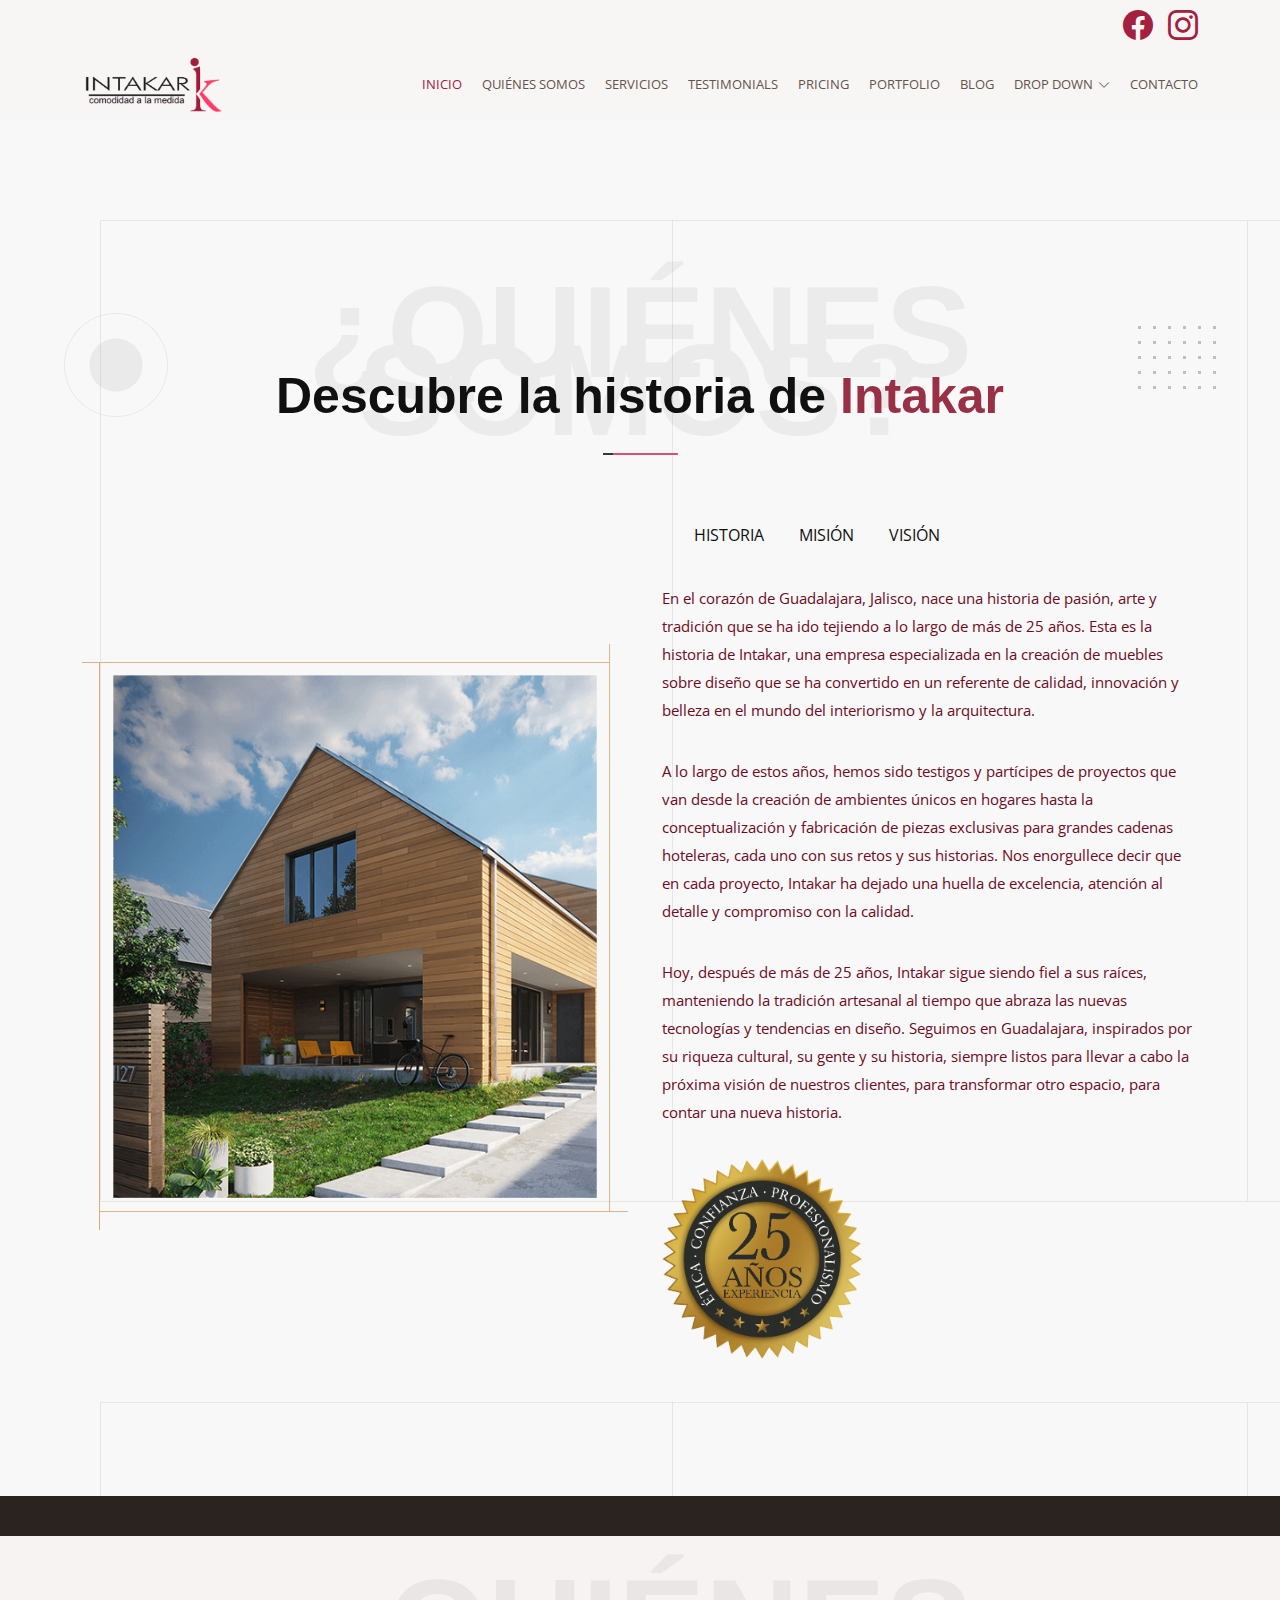
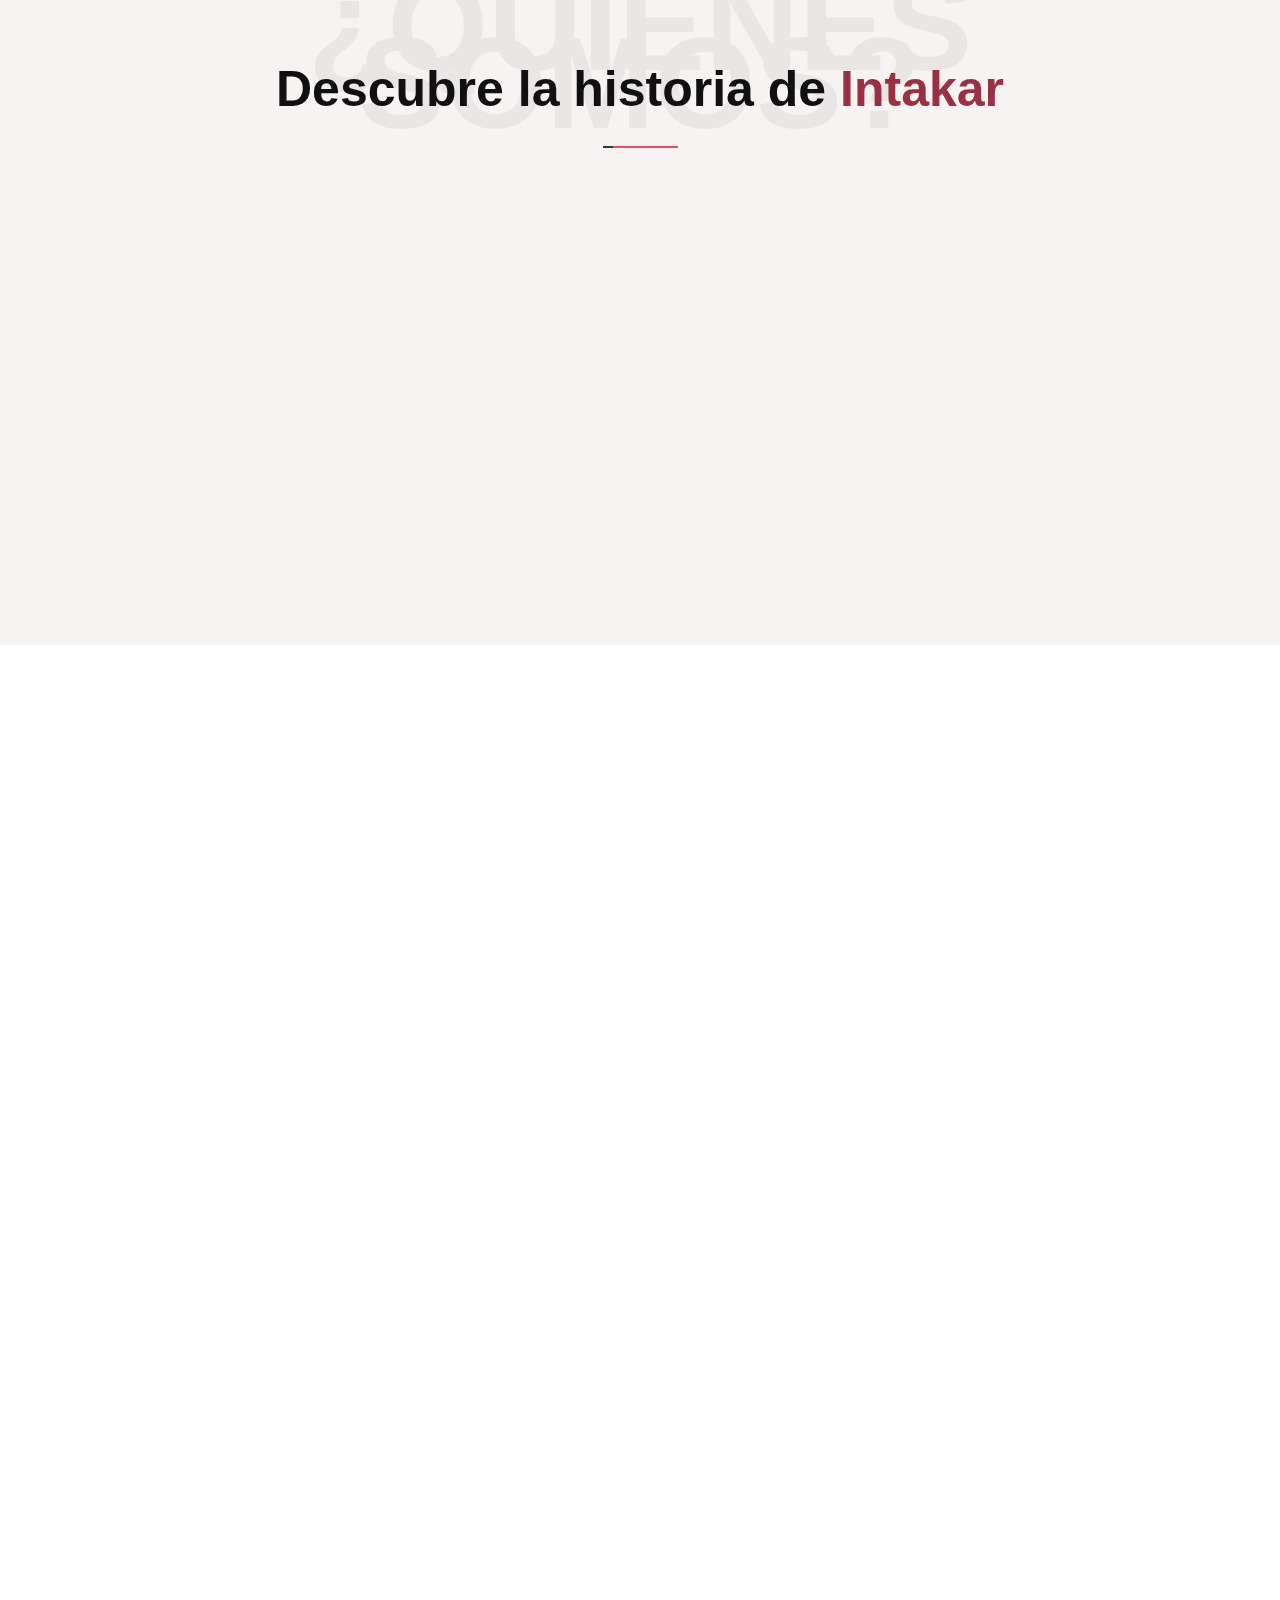
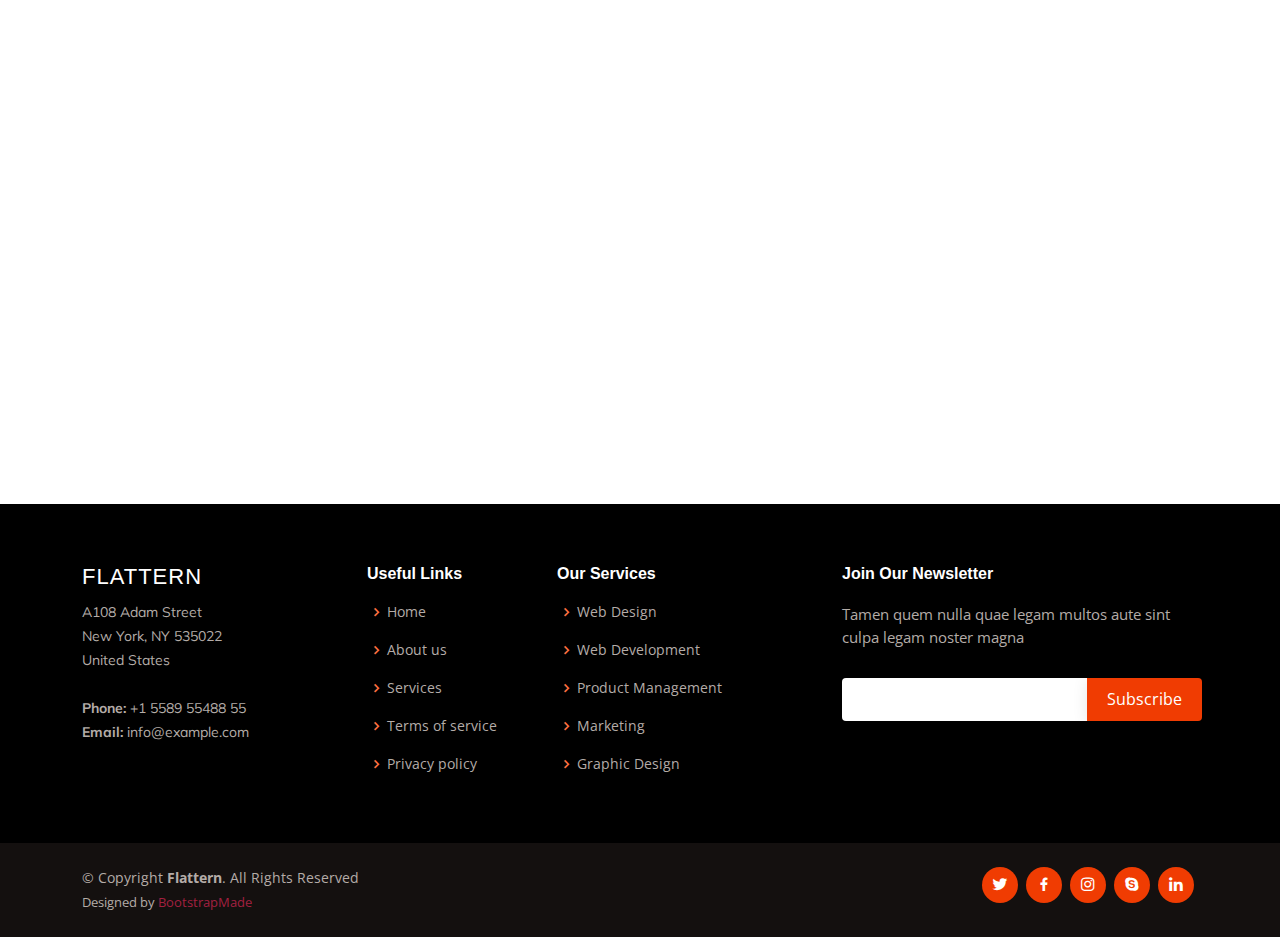
<file: about.html>
<!DOCTYPE html>
<html lang="en">

<head>
  <meta charset="utf-8">
  <meta content="width=device-width, initial-scale=1.0" name="viewport">

  <title>Quiénes Somos - Intakar Guadalajara </title>
  <meta content="" name="description">
  <meta content="" name="keywords">

  <!-- Favicons -->
  <link href="assets/img/favicon.png" rel="icon">
  <link href="assets/img/apple-touch-icon.png" rel="apple-touch-icon">

  <!-- Google Fonts -->
  <link href="https://fonts.googleapis.com/css?family=Open+Sans:300,300i,400,400i,600,600i,700,700i|Muli:300,300i,400,400i,500,500i,600,600i,700,700i|Poppins:300,300i,400,400i,500,500i,600,600i,700,700i" rel="stylesheet">

  <!-- Vendor CSS Files -->
  <link href="assets/vendor/animate.css/animate.min.css" rel="stylesheet">
  <link href="assets/vendor/aos/aos.css" rel="stylesheet">
  <link href="assets/vendor/bootstrap/css/bootstrap.min.css" rel="stylesheet">
  <link href="assets/vendor/bootstrap-icons/bootstrap-icons.css" rel="stylesheet">
  <link href="assets/vendor/boxicons/css/boxicons.min.css" rel="stylesheet">
  <link href="assets/vendor/glightbox/css/glightbox.min.css" rel="stylesheet">
  <link href="assets/vendor/swiper/swiper-bundle.min.css" rel="stylesheet">

  <!-- Template Main CSS File -->
  <link href="assets/css/style.css" rel="stylesheet">
  <link href="assets/css/style_add.css" rel="stylesheet">


</head>

<body>

  <!-- ======= Top Bar ======= -->
  <section id="topbar" class="d-flex align-items-center">
    <div class="container d-flex justify-content-center justify-content-md-between">
      <div class="contact-info d-flex align-items-center">
        
      </div>
      <div class="social-links d-none d-md-flex align-items-center">
        <a href="#" class="facebook"><i class="bi bi-facebook"></i></a>
        <a href="https://www.instagram.com/intakar_muebles/" class="instagram"><i class="bi bi-instagram"></i></a>
      </div>
    </div>
  </section>

  <!-- ======= Header ======= -->
  <header id="header" class="d-flex align-items-center">
    <div class="container d-flex justify-content-between">

      <div class="logo">
       <!-- <h1 class="text-light"><a href="index.html">INTAKAR</a></h1>-->
        <!-- Uncomment below if you prefer to use an image logo -->
        <a href="index.html"><img src="assets/img/logo.png" alt="" class="img-fluid"></a>
      </div>

      <nav id="navbar" class="navbar">
        <ul>
          <li><a class="active" href="index.html">Inicio</a></li>
          <li><a href="about.html">Quiénes Somos</a></li>
          <li><a href="services.html">Servicios</a></li>
          <li><a href="testimonials.html">Testimonials</a></li>
          <li><a href="pricing.html">Pricing</a></li>
          <li><a href="portfolio.html">Portfolio</a></li>
          <li><a href="blog.html">Blog</a></li>
          <li class="dropdown"><a href="#"><span>Drop Down</span> <i class="bi bi-chevron-down"></i></a>
            <ul>
              <li><a href="#">Drop Down 1</a></li>
              <li class="dropdown"><a href="#"><span>Deep Drop Down</span> <i class="bi bi-chevron-right"></i></a>
                <ul>
                  <li><a href="#">Deep Drop Down 1</a></li>
                  <li><a href="#">Deep Drop Down 2</a></li>
                  <li><a href="#">Deep Drop Down 3</a></li>
                  <li><a href="#">Deep Drop Down 4</a></li>
                  <li><a href="#">Deep Drop Down 5</a></li>
                </ul>
              </li>
              <li><a href="#">Drop Down 2</a></li>
              <li><a href="#">Drop Down 3</a></li>
              <li><a href="#">Drop Down 4</a></li>
            </ul>
          </li>
          <li><a href="contact.html">Contacto</a></li>
        </ul>
        <i class="bi bi-list mobile-nav-toggle"></i>
      </nav><!-- .navbar -->

    </div>
  </header><!-- End Header -->

  <main id="main">

    <section id="about-us" class="about-area one upper inner">
      
        <div class="container">
          <div class="row align-items-center">
            <div class="col-lg-12">

              <div class="section-title upper">
                <div class="main-title">
                  <h1>¿Quiénes Somos?</h1>
                </div>
                <div class="sub-title">
                  <h2>Descubre la historia de <span>Intakar</span></h2>
                </div>
              </div>


              <div class="about-shape dance">
                <img src="assets/img/about/border.png" alt="">
              </div>
              <div class="abouts-shapes bounce-animate2">
                <img src="assets/img/about/counter-shape.png" alt="">
              </div>
            </div>
          </div>
          <div class="row align-items-center">
            <div class="col-lg-6">
              <div class="single-about-left wow fadeInLeft animated" style="visibility: visible; animation-name: fadeInLeft;">
                <div class="about-thumb">
                  <img src="assets/img/about/about-one.png" alt="">
                </div>
                
              </div>
            </div>
            <div class="col-lg-6">
              <div class="single-about-right wow fadeInRight animated" style="visibility: visible; animation-name: fadeInRight;">
                <div class="appoinment-tab">
                  <!-- / tab -->
                  <div class="tab">
                    <!-- / tabs -->
                    <ul class="tabs active">
                      <li class="boder"><a href="#">HISTORIA</a></li>
                      <li class=""><a href="#">MISIÓN </a></li>
                      <li class="current"><a href="#">VISIÓN</a></li>
                    </ul> 
                    <div class="tab_content">
                      <!-- / tabs_item -->
                      <div class="tabs_item" style="display: none;">
                        <!-- post comment -->
                        <div class="post-comment-description">
                          <p>En el corazón de Guadalajara, Jalisco, nace una historia de pasión, arte y tradición que se ha ido tejiendo a lo largo de más de 25 años. Esta es la historia de Intakar, una empresa especializada en la creación de muebles sobre diseño que se ha convertido en un referente de calidad, innovación y belleza en el mundo del interiorismo y la arquitectura.</p>
                          <p>A lo largo de estos años, hemos sido testigos y partícipes de proyectos que van desde la creación de ambientes únicos en hogares hasta la conceptualización y fabricación de piezas exclusivas para grandes cadenas hoteleras, cada uno con sus retos y sus historias. Nos enorgullece decir que en cada proyecto, Intakar ha dejado una huella de excelencia, atención al detalle y compromiso con la calidad.</p>
                          <p>Hoy, después de más de 25 años, Intakar sigue siendo fiel a sus raíces, manteniendo la tradición artesanal al tiempo que abraza las nuevas tecnologías y tendencias en diseño. Seguimos en Guadalajara, inspirados por su riqueza cultural, su gente y su historia, siempre listos para llevar a cabo la próxima visión de nuestros clientes, para transformar otro espacio, para contar una nueva historia.</p>
                        </div>
                        <div class="tab-thumb">
                          <img src="assets/img/about/25-ANOS.webp" alt="">
                        </div>
                      </div> 
                      <!-- / tabs_item -->
                      <div class="tabs_item" style="display: none;">
                        <!-- post comment -->
                        <div class="post-comment-description">
                          <p>En Intakar, nos dedicamos a crear muebles personalizados y de diseño que reflejan la individualidad y estilo de vida de nuestros clientes. Nuestra misión es transformar los espacios en hogares únicos y funcionales, brindando soluciones innovadoras y estéticamente atractivas. Comprometidos con la calidad, la creatividad y la sostenibilidad, trabajamos incansablemente para ofrecer productos excepcionales que superen las expectativas de nuestros clientes y contribuyan a un espacio más armonioso y bello.</p>
                        
                        </div>
                        <div class="tab-thumb">
                          <img src="assets/img/about/about-1.jpg" alt="">
                        </div>
                        <div class="tab-title">
                          <h3>Design Make Dream</h3>
                          <p>Rapidiously evolve pandemic experiences and Dramatically administrate</p>
                        </div>
                      </div> 
                      <!-- / tabs_item -->
                      <div class="tabs_item" style="display: block;">
                        <!-- post comment -->
                        <div class="post-comment-description">
                          <p>En Intakar aspiramos a convertirnos en lideres reconocidos a nivel nacional e internacional en la industria de muebles personalizados y de diseño. Visualizamos un futuro en el que nuestra marca sea sinónimo de excelencia en la creación de muebles únicos y funcionales que agregan valor estético y emocional a los hogares y espacios de trabajo en todo el mundo. Buscamos impulsar la innovación continua en el diseño de muebles, promover prácticas sostenibles en la fabricación y mantener un compromiso inquebrantable con la satisfacción del cliente. Nuestra visión es inspirar y enriquecer la vida de las personas a través de muebles que trascienden las tendencias, perduran en el tiempo y cuentan historias de belleza y funcionalidad incomparables.</p>
                        </div>
                        <div class="tab-thumb">
                          <img src="assets/img/about/about-1.jpg" alt="">
                        </div>
                        <div class="tab-title">
                          <h3>Design Make Dream</h3>
                          <p>Rapidiously evolve pandemic experiences and Dramatically administrate</p>
                        </div>
                      </div> 
                    </div> <!-- / tab_content -->
                  </div> 
                </div>
              </div>
            </div>
          </div>
        </div>
    </section>


    <!-- ======= Breadcrumbs ======= -->
    <section id="breadcrumbs" class="breadcrumbs">
      <div class="container">
      </div>
    </section><!-- End Breadcrumbs -->

    

     <!-- ======= Our Team Section ======= -->
     <section id="team" class="team section-bg">
      <div class="container">

        <div class="section-title upper">
          <div class="main-title">
            <h1>¿Quiénes Somos?</h1>
          </div>
          <div class="sub-title">
            <h2>Descubre la historia de <span>Intakar</span></h2>
          </div>
        </div>

        <div class="row">

          <div class="col-lg-3 col-md-6 d-flex align-items-stretch">
            <div class="member" data-aos="fade-up">
              <div class="member-img">
                <img src="assets/img/team/team-1.jpg" class="img-fluid" alt="">
                <div class="social">
                  <a href=""><i class="bi bi-twitter"></i></a>
                  <a href=""><i class="bi bi-facebook"></i></a>
                  <a href=""><i class="bi bi-instagram"></i></a>
                  <a href=""><i class="bi bi-linkedin"></i></a>
                </div>
              </div>
              <div class="member-info">
                <h4>Walter White</h4>
                <span>Chief Executive Officer</span>
              </div>
            </div>
          </div>

          <div class="col-lg-3 col-md-6 d-flex align-items-stretch">
            <div class="member" data-aos="fade-up" data-aos-delay="100">
              <div class="member-img">
                <img src="assets/img/team/team-2.jpg" class="img-fluid" alt="">
                <div class="social">
                  <a href=""><i class="bi bi-twitter"></i></a>
                  <a href=""><i class="bi bi-facebook"></i></a>
                  <a href=""><i class="bi bi-instagram"></i></a>
                  <a href=""><i class="bi bi-linkedin"></i></a>
                </div>
              </div>
              <div class="member-info">
                <h4>Sarah Jhonson</h4>
                <span>Product Manager</span>
              </div>
            </div>
          </div>

          <div class="col-lg-3 col-md-6 d-flex align-items-stretch">
            <div class="member" data-aos="fade-up" data-aos-delay="200">
              <div class="member-img">
                <img src="assets/img/team/team-3.jpg" class="img-fluid" alt="">
                <div class="social">
                  <a href=""><i class="bi bi-twitter"></i></a>
                  <a href=""><i class="bi bi-facebook"></i></a>
                  <a href=""><i class="bi bi-instagram"></i></a>
                  <a href=""><i class="bi bi-linkedin"></i></a>
                </div>
              </div>
              <div class="member-info">
                <h4>William Anderson</h4>
                <span>CTO</span>
              </div>
            </div>
          </div>

          <div class="col-lg-3 col-md-6 d-flex align-items-stretch">
            <div class="member" data-aos="fade-up" data-aos-delay="300">
              <div class="member-img">
                <img src="assets/img/team/team-4.jpg" class="img-fluid" alt="">
                <div class="social">
                  <a href=""><i class="bi bi-twitter"></i></a>
                  <a href=""><i class="bi bi-facebook"></i></a>
                  <a href=""><i class="bi bi-instagram"></i></a>
                  <a href=""><i class="bi bi-linkedin"></i></a>
                </div>
              </div>
              <div class="member-info">
                <h4>Amanda Jepson</h4>
                <span>Accountant</span>
              </div>
            </div>
          </div>

        </div>

      </div>
    </section><!-- End Our Team Section -->



    <!-- ======= About Us Section ======= -->
    <section id="about-us" class="about-us">
      <div class="container">

        <div class="row no-gutters">
          <div class="image col-xl-5 d-flex align-items-stretch justify-content-center justify-content-lg-start" data-aos="fade-right"></div>
          <div class="col-xl-7 ps-0 ps-lg-5 pe-lg-1 d-flex align-items-stretch">
            <div class="content d-flex flex-column justify-content-center">
              <h3 data-aos="fade-up">Voluptatem dignissimos provident quasi</h3>
              <p data-aos="fade-up">
                Lorem ipsum dolor sit amet, consectetur adipiscing elit, sed do eiusmod tempor incididunt ut labore et dolore magna aliqua. Duis aute irure dolor in reprehenderit
              </p>
              <div class="row">
                <div class="col-md-6 icon-box" data-aos="fade-up">
                  <i class="bx bx-receipt"></i>
                  <h4>Corporis voluptates sit</h4>
                  <p>Consequuntur sunt aut quasi enim aliquam quae harum pariatur laboris nisi ut aliquip</p>
                </div>
                <div class="col-md-6 icon-box" data-aos="fade-up" data-aos-delay="100">
                  <i class="bx bx-cube-alt"></i>
                  <h4>Ullamco laboris nisi</h4>
                  <p>Excepteur sint occaecat cupidatat non proident, sunt in culpa qui officia deserunt</p>
                </div>
                <div class="col-md-6 icon-box" data-aos="fade-up" data-aos-delay="200">
                  <i class="bx bx-images"></i>
                  <h4>Labore consequatur</h4>
                  <p>Aut suscipit aut cum nemo deleniti aut omnis. Doloribus ut maiores omnis facere</p>
                </div>
                <div class="col-md-6 icon-box" data-aos="fade-up" data-aos-delay="300">
                  <i class="bx bx-shield"></i>
                  <h4>Beatae veritatis</h4>
                  <p>Expedita veritatis consequuntur nihil tempore laudantium vitae denat pacta</p>
                </div>
              </div>
            </div><!-- End .content-->
          </div>
        </div>

      </div>
    </section><!-- End About Us Section -->

   

    <!-- ======= Our Skills Section ======= -->
    <section id="skills" class="skills">
      <div class="container">

        <div class="section-title" data-aos="fade-up">
          <h2>Our <strong>Skills</strong></h2>
          <p>Magnam dolores commodi suscipit. Necessitatibus eius consequatur ex aliquid fuga eum quidem. Sit sint consectetur velit. Quisquam quos quisquam cupiditate. Et nemo qui impedit suscipit alias ea. Quia fugiat sit in iste officiis commodi quidem hic quas.</p>
        </div>

        <div class="row skills-content">

          <div class="col-lg-6" data-aos="fade-up">

            <div class="progress">
              <span class="skill">HTML <i class="val">100%</i></span>
              <div class="progress-bar-wrap">
                <div class="progress-bar" role="progressbar" aria-valuenow="100" aria-valuemin="0" aria-valuemax="100"></div>
              </div>
            </div>

            <div class="progress">
              <span class="skill">CSS <i class="val">90%</i></span>
              <div class="progress-bar-wrap">
                <div class="progress-bar" role="progressbar" aria-valuenow="90" aria-valuemin="0" aria-valuemax="100"></div>
              </div>
            </div>

            <div class="progress">
              <span class="skill">JavaScript <i class="val">75%</i></span>
              <div class="progress-bar-wrap">
                <div class="progress-bar" role="progressbar" aria-valuenow="75" aria-valuemin="0" aria-valuemax="100"></div>
              </div>
            </div>

          </div>

          <div class="col-lg-6" data-aos="fade-up" data-aos-delay="100">

            <div class="progress">
              <span class="skill">PHP <i class="val">80%</i></span>
              <div class="progress-bar-wrap">
                <div class="progress-bar" role="progressbar" aria-valuenow="80" aria-valuemin="0" aria-valuemax="100"></div>
              </div>
            </div>

            <div class="progress">
              <span class="skill">WordPress/CMS <i class="val">90%</i></span>
              <div class="progress-bar-wrap">
                <div class="progress-bar" role="progressbar" aria-valuenow="90" aria-valuemin="0" aria-valuemax="100"></div>
              </div>
            </div>

            <div class="progress">
              <span class="skill">Photoshop <i class="val">55%</i></span>
              <div class="progress-bar-wrap">
                <div class="progress-bar" role="progressbar" aria-valuenow="55" aria-valuemin="0" aria-valuemax="100"></div>
              </div>
            </div>

          </div>

        </div>

      </div>
    </section><!-- End Our Skills Section -->

    <!-- ======= Our Clients Section ======= -->
    <section id="clients" class="clients">
      <div class="container">

        <div class="section-title" data-aos="fade-up">
          <h2>Our <strong>Clients</strong></h2>
          <p>Magnam dolores commodi suscipit. Necessitatibus eius consequatur ex aliquid fuga eum quidem. Sit sint consectetur velit. Quisquam quos quisquam cupiditate. Et nemo qui impedit suscipit alias ea. Quia fugiat sit in iste officiis commodi quidem hic quas.</p>
        </div>

        <div class="row no-gutters clients-wrap clearfix" data-aos="fade-up">

          <div class="col-lg-3 col-md-4 col-xs-6">
            <div class="client-logo">
              <img src="assets/img/clients/client-1.png" class="img-fluid" alt="">
            </div>
          </div>

          <div class="col-lg-3 col-md-4 col-xs-6">
            <div class="client-logo">
              <img src="assets/img/clients/client-2.png" class="img-fluid" alt="">
            </div>
          </div>

          <div class="col-lg-3 col-md-4 col-xs-6">
            <div class="client-logo">
              <img src="assets/img/clients/client-3.png" class="img-fluid" alt="">
            </div>
          </div>

          <div class="col-lg-3 col-md-4 col-xs-6">
            <div class="client-logo">
              <img src="assets/img/clients/client-4.png" class="img-fluid" alt="">
            </div>
          </div>

          <div class="col-lg-3 col-md-4 col-xs-6">
            <div class="client-logo">
              <img src="assets/img/clients/client-5.png" class="img-fluid" alt="">
            </div>
          </div>

          <div class="col-lg-3 col-md-4 col-xs-6">
            <div class="client-logo">
              <img src="assets/img/clients/client-6.png" class="img-fluid" alt="">
            </div>
          </div>

          <div class="col-lg-3 col-md-4 col-xs-6">
            <div class="client-logo">
              <img src="assets/img/clients/client-7.png" class="img-fluid" alt="">
            </div>
          </div>

          <div class="col-lg-3 col-md-4 col-xs-6">
            <div class="client-logo">
              <img src="assets/img/clients/client-8.png" class="img-fluid" alt="">
            </div>
          </div>

        </div>

      </div>
    </section><!-- End Our Clients Section -->

  </main><!-- End #main -->

  <!-- ======= Footer ======= -->
  <footer id="footer">

    <div class="footer-top">
      <div class="container">
        <div class="row">

          <div class="col-lg-3 col-md-6 footer-contact">
            <h3>Flattern</h3>
            <p>
              A108 Adam Street <br>
              New York, NY 535022<br>
              United States <br><br>
              <strong>Phone:</strong> +1 5589 55488 55<br>
              <strong>Email:</strong> info@example.com<br>
            </p>
          </div>

          <div class="col-lg-2 col-md-6 footer-links">
            <h4>Useful Links</h4>
            <ul>
              <li><i class="bx bx-chevron-right"></i> <a href="#">Home</a></li>
              <li><i class="bx bx-chevron-right"></i> <a href="#">About us</a></li>
              <li><i class="bx bx-chevron-right"></i> <a href="#">Services</a></li>
              <li><i class="bx bx-chevron-right"></i> <a href="#">Terms of service</a></li>
              <li><i class="bx bx-chevron-right"></i> <a href="#">Privacy policy</a></li>
            </ul>
          </div>

          <div class="col-lg-3 col-md-6 footer-links">
            <h4>Our Services</h4>
            <ul>
              <li><i class="bx bx-chevron-right"></i> <a href="#">Web Design</a></li>
              <li><i class="bx bx-chevron-right"></i> <a href="#">Web Development</a></li>
              <li><i class="bx bx-chevron-right"></i> <a href="#">Product Management</a></li>
              <li><i class="bx bx-chevron-right"></i> <a href="#">Marketing</a></li>
              <li><i class="bx bx-chevron-right"></i> <a href="#">Graphic Design</a></li>
            </ul>
          </div>

          <div class="col-lg-4 col-md-6 footer-newsletter">
            <h4>Join Our Newsletter</h4>
            <p>Tamen quem nulla quae legam multos aute sint culpa legam noster magna</p>
            <form action="" method="post">
              <input type="email" name="email"><input type="submit" value="Subscribe">
            </form>
          </div>

        </div>
      </div>
    </div>

    <div class="container d-md-flex py-4">

      <div class="me-md-auto text-center text-md-start">
        <div class="copyright">
          &copy; Copyright <strong><span>Flattern</span></strong>. All Rights Reserved
        </div>
        <div class="credits">
          <!-- All the links in the footer should remain intact. -->
          <!-- You can delete the links only if you purchased the pro version. -->
          <!-- Licensing information: https://bootstrapmade.com/license/ -->
          <!-- Purchase the pro version with working PHP/AJAX contact form: https://bootstrapmade.com/flattern-multipurpose-bootstrap-template/ -->
          Designed by <a href="https://bootstrapmade.com/">BootstrapMade</a>
        </div>
      </div>
      <div class="social-links text-center text-md-right pt-3 pt-md-0">
        <a href="#" class="twitter"><i class="bx bxl-twitter"></i></a>
        <a href="#" class="facebook"><i class="bx bxl-facebook"></i></a>
        <a href="#" class="instagram"><i class="bx bxl-instagram"></i></a>
        <a href="#" class="google-plus"><i class="bx bxl-skype"></i></a>
        <a href="#" class="linkedin"><i class="bx bxl-linkedin"></i></a>
      </div>
    </div>
  </footer><!-- End Footer -->

  <a href="#" class="back-to-top d-flex align-items-center justify-content-center"><i class="bi bi-arrow-up-short"></i></a>

  <!-- Vendor JS Files -->
  <script src="assets/vendor/aos/aos.js"></script>
  <script src="assets/vendor/bootstrap/js/bootstrap.bundle.min.js"></script>
  <script src="assets/vendor/glightbox/js/glightbox.min.js"></script>
  <script src="assets/vendor/isotope-layout/isotope.pkgd.min.js"></script>
  <script src="assets/vendor/swiper/swiper-bundle.min.js"></script>
  <script src="assets/vendor/waypoints/noframework.waypoints.js"></script>
  <script src="assets/vendor/php-email-form/validate.js"></script>

  <!-- Template Main JS File -->
  <script src="assets/js/main.js"></script>
  <script>
    document.addEventListener("DOMContentLoaded", function() {
      // Obtiene todos los elementos de las pestañas y los contenidos de las pestañas.
      var tabs = document.querySelectorAll(".tabs li");
      var tabContent = document.querySelectorAll(".tab_content .tabs_item");

      // Función para remover la clase 'active' y ocultar todos los contenidos.
      function resetActiveContent() {
          tabs.forEach(tab => {
              tab.classList.remove("boder"); // Asegúrate de que 'current' es la clase para la pestaña activa.
          });
          tabContent.forEach(content => {
              content.style.display = "none";
          });
      }

      // Función para activar la pestaña y mostrar el contenido correspondiente.
      function setActiveContent(index) {
          resetActiveContent();
          tabs[index].classList.add("current");
          tabContent[index].style.display = "block"; // Asegúrate de que 'block' es correcto para tu diseño.
      }

      // Agregar evento click a cada pestaña.
      tabs.forEach((tab, index) => {
          tab.addEventListener("click", function() {
            event.preventDefault();
            setActiveContent(index);
          });
      });

      // Opcionalmente, activa la primera pestaña por defecto.
      setActiveContent(0); // Activar la primera pestaña al cargar la página.
  });

  </script>

</body>

</html>
</file>
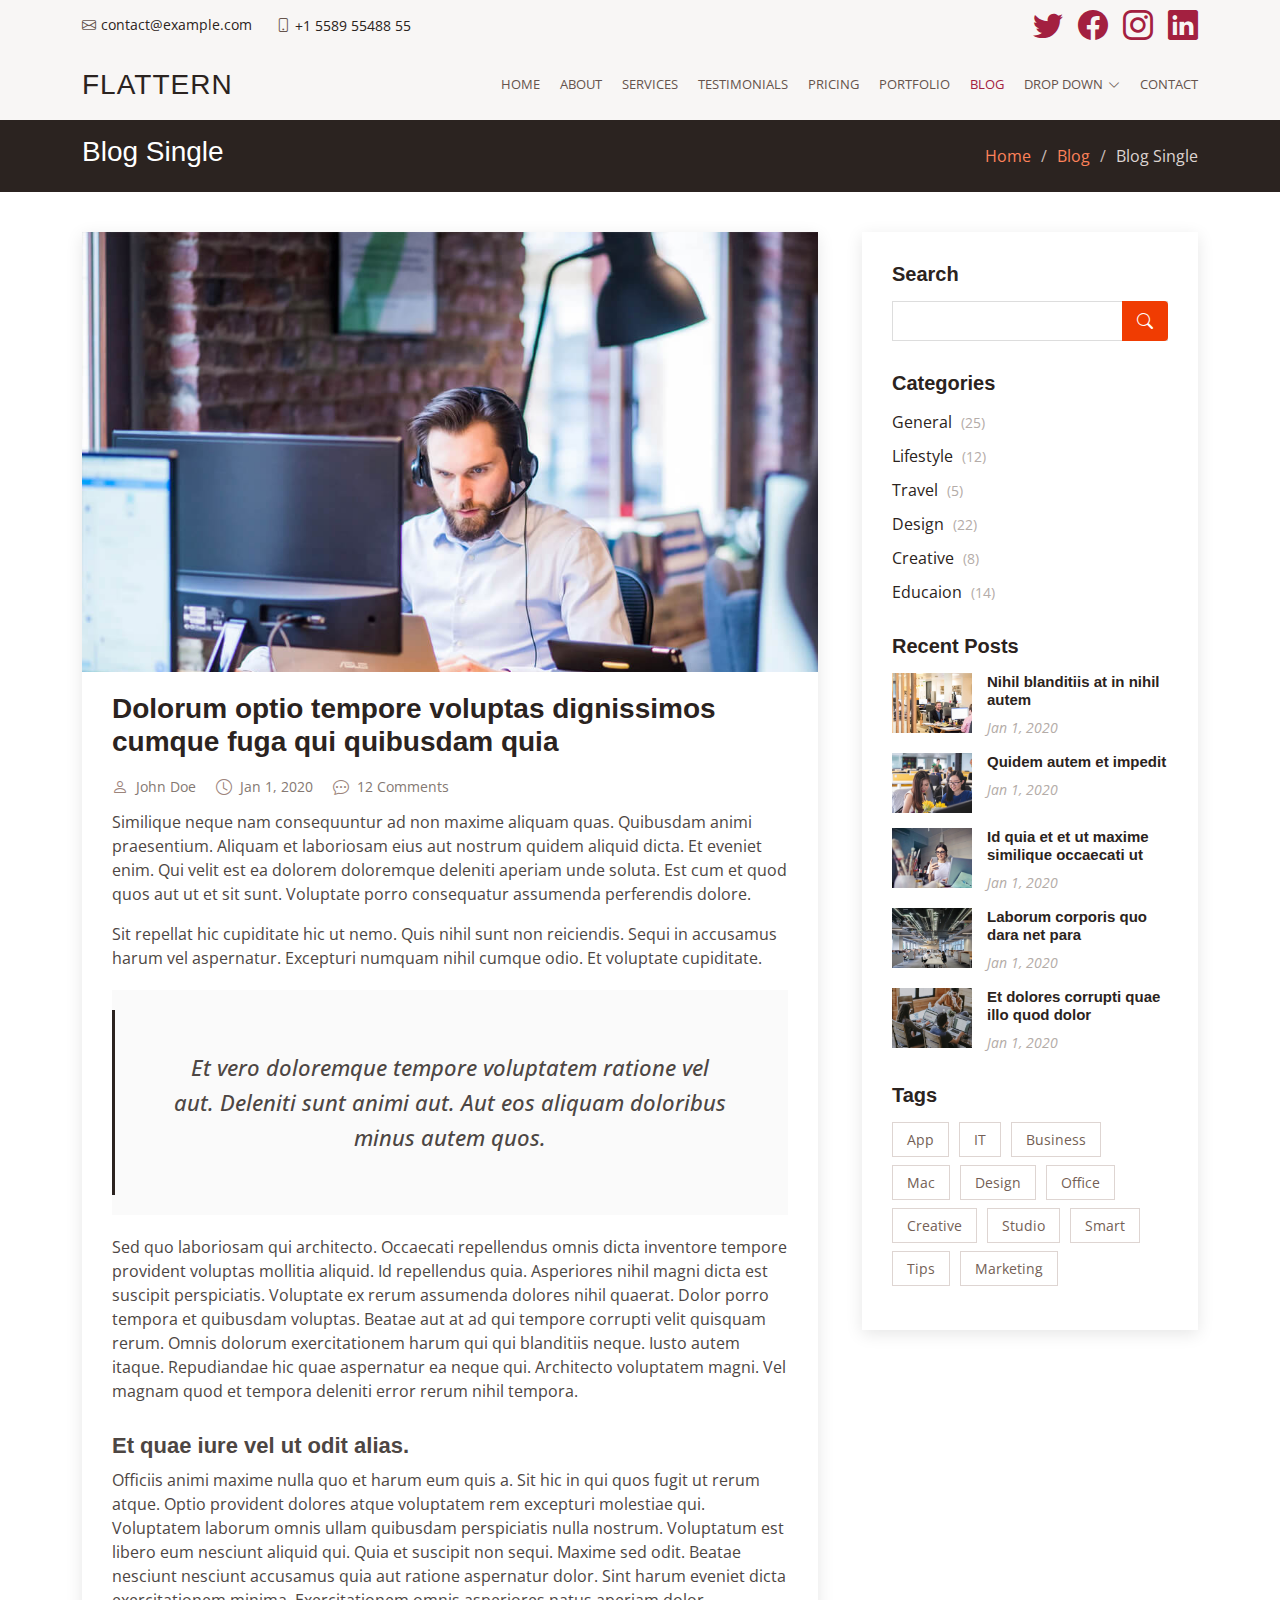
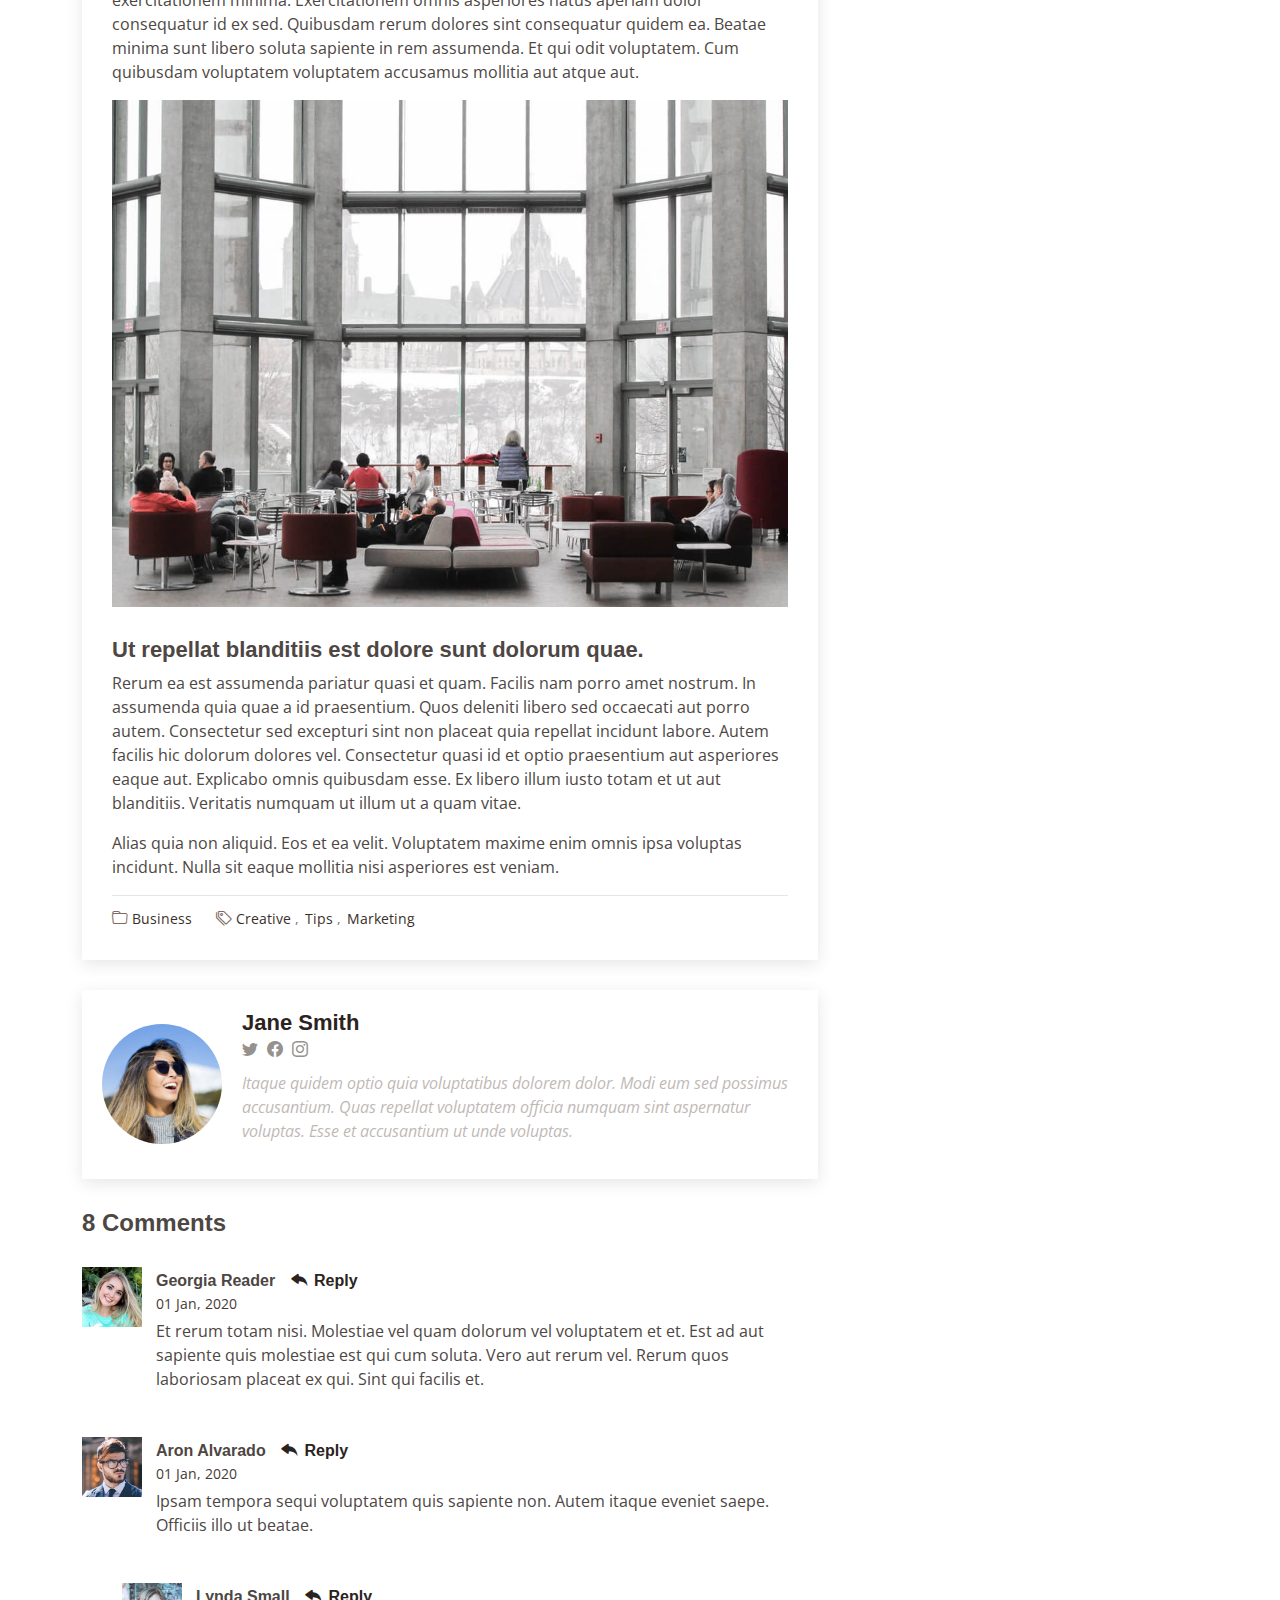
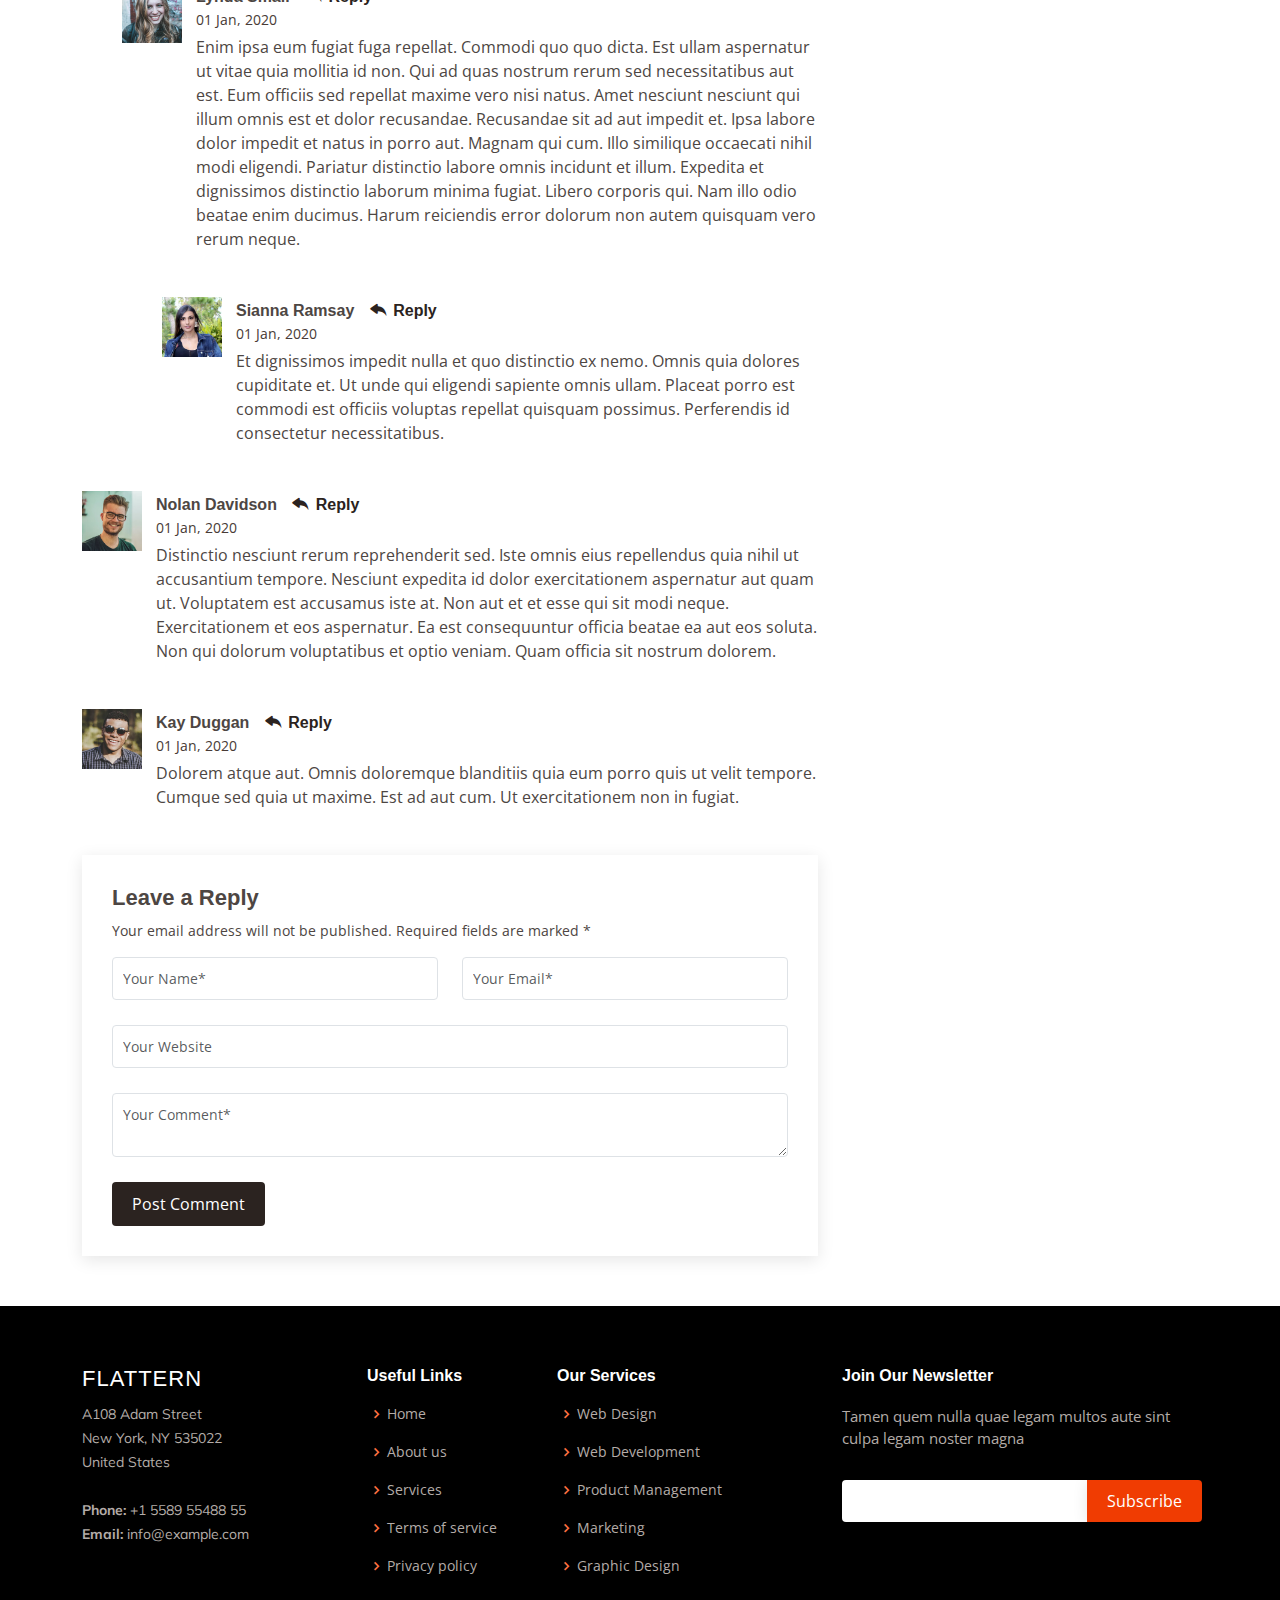
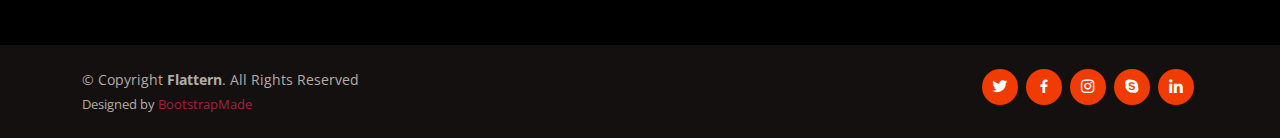
<file: blog-single.html>
<!DOCTYPE html>
<html lang="en">

<head>
  <meta charset="utf-8">
  <meta content="width=device-width, initial-scale=1.0" name="viewport">

  <title>Blog Single - Flattern Bootstrap Template</title>
  <meta content="" name="description">
  <meta content="" name="keywords">

  <!-- Favicons -->
  <link href="assets/img/favicon.png" rel="icon">
  <link href="assets/img/apple-touch-icon.png" rel="apple-touch-icon">

  <!-- Google Fonts -->
  <link href="https://fonts.googleapis.com/css?family=Open+Sans:300,300i,400,400i,600,600i,700,700i|Muli:300,300i,400,400i,500,500i,600,600i,700,700i|Poppins:300,300i,400,400i,500,500i,600,600i,700,700i" rel="stylesheet">

  <!-- Vendor CSS Files -->
  <link href="assets/vendor/animate.css/animate.min.css" rel="stylesheet">
  <link href="assets/vendor/aos/aos.css" rel="stylesheet">
  <link href="assets/vendor/bootstrap/css/bootstrap.min.css" rel="stylesheet">
  <link href="assets/vendor/bootstrap-icons/bootstrap-icons.css" rel="stylesheet">
  <link href="assets/vendor/boxicons/css/boxicons.min.css" rel="stylesheet">
  <link href="assets/vendor/glightbox/css/glightbox.min.css" rel="stylesheet">
  <link href="assets/vendor/swiper/swiper-bundle.min.css" rel="stylesheet">

  <!-- Template Main CSS File -->
  <link href="assets/css/style.css" rel="stylesheet">

  <!-- =======================================================
  * Template Name: Flattern
  * Updated: Jan 29 2024 with Bootstrap v5.3.2
  * Template URL: https://bootstrapmade.com/flattern-multipurpose-bootstrap-template/
  * Author: BootstrapMade.com
  * License: https://bootstrapmade.com/license/
  ======================================================== -->
</head>

<body>

  <!-- ======= Top Bar ======= -->
  <section id="topbar" class="d-flex align-items-center">
    <div class="container d-flex justify-content-center justify-content-md-between">
      <div class="contact-info d-flex align-items-center">
        <i class="bi bi-envelope d-flex align-items-center"><a href="mailto:contact@example.com">contact@example.com</a></i>
        <i class="bi bi-phone d-flex align-items-center ms-4"><span>+1 5589 55488 55</span></i>
      </div>
      <div class="social-links d-none d-md-flex align-items-center">
        <a href="#" class="twitter"><i class="bi bi-twitter"></i></a>
        <a href="#" class="facebook"><i class="bi bi-facebook"></i></a>
        <a href="#" class="instagram"><i class="bi bi-instagram"></i></a>
        <a href="#" class="linkedin"><i class="bi bi-linkedin"></i></i></a>
      </div>
    </div>
  </section>

  <!-- ======= Header ======= -->
  <header id="header" class="d-flex align-items-center">
    <div class="container d-flex justify-content-between">

      <div class="logo">
        <h1 class="text-light"><a href="index.html">Flattern</a></h1>
        <!-- Uncomment below if you prefer to use an image logo -->
        <!-- <a href="index.html"><img src="assets/img/logo.png" alt="" class="img-fluid"></a>-->
      </div>

      <nav id="navbar" class="navbar">
        <ul>
          <li><a href="index.html">Home</a></li>
          <li><a href="about.html">About</a></li>
          <li><a href="services.html">Services</a></li>
          <li><a href="testimonials.html">Testimonials</a></li>
          <li><a href="pricing.html">Pricing</a></li>
          <li><a href="portfolio.html">Portfolio</a></li>
          <li><a class="active" href="blog.html">Blog</a></li>
          <li class="dropdown"><a href="#"><span>Drop Down</span> <i class="bi bi-chevron-down"></i></a>
            <ul>
              <li><a href="#">Drop Down 1</a></li>
              <li class="dropdown"><a href="#"><span>Deep Drop Down</span> <i class="bi bi-chevron-right"></i></a>
                <ul>
                  <li><a href="#">Deep Drop Down 1</a></li>
                  <li><a href="#">Deep Drop Down 2</a></li>
                  <li><a href="#">Deep Drop Down 3</a></li>
                  <li><a href="#">Deep Drop Down 4</a></li>
                  <li><a href="#">Deep Drop Down 5</a></li>
                </ul>
              </li>
              <li><a href="#">Drop Down 2</a></li>
              <li><a href="#">Drop Down 3</a></li>
              <li><a href="#">Drop Down 4</a></li>
            </ul>
          </li>
          <li><a href="contact.html">Contact</a></li>
        </ul>
        <i class="bi bi-list mobile-nav-toggle"></i>
      </nav><!-- .navbar -->

    </div>
  </header><!-- End Header -->

  <main id="main">

    <!-- ======= Breadcrumbs ======= -->
    <section id="breadcrumbs" class="breadcrumbs">
      <div class="container">

        <div class="d-flex justify-content-between align-items-center">
          <h2>Blog Single</h2>
          <ol>
            <li><a href="index.html">Home</a></li>
            <li><a href="blog.html">Blog</a></li>
            <li>Blog Single</li>
          </ol>
        </div>

      </div>
    </section><!-- End Breadcrumbs -->

    <!-- ======= Blog Single Section ======= -->
    <section id="blog" class="blog">
      <div class="container" data-aos="fade-up">

        <div class="row">

          <div class="col-lg-8 entries">

            <article class="entry entry-single">

              <div class="entry-img">
                <img src="assets/img/blog/blog-1.jpg" alt="" class="img-fluid">
              </div>

              <h2 class="entry-title">
                <a href="blog-single.html">Dolorum optio tempore voluptas dignissimos cumque fuga qui quibusdam quia</a>
              </h2>

              <div class="entry-meta">
                <ul>
                  <li class="d-flex align-items-center"><i class="bi bi-person"></i> <a href="blog-single.html">John Doe</a></li>
                  <li class="d-flex align-items-center"><i class="bi bi-clock"></i> <a href="blog-single.html"><time datetime="2020-01-01">Jan 1, 2020</time></a></li>
                  <li class="d-flex align-items-center"><i class="bi bi-chat-dots"></i> <a href="blog-single.html">12 Comments</a></li>
                </ul>
              </div>

              <div class="entry-content">
                <p>
                  Similique neque nam consequuntur ad non maxime aliquam quas. Quibusdam animi praesentium. Aliquam et laboriosam eius aut nostrum quidem aliquid dicta.
                  Et eveniet enim. Qui velit est ea dolorem doloremque deleniti aperiam unde soluta. Est cum et quod quos aut ut et sit sunt. Voluptate porro consequatur assumenda perferendis dolore.
                </p>

                <p>
                  Sit repellat hic cupiditate hic ut nemo. Quis nihil sunt non reiciendis. Sequi in accusamus harum vel aspernatur. Excepturi numquam nihil cumque odio. Et voluptate cupiditate.
                </p>

                <blockquote>
                  <p>
                    Et vero doloremque tempore voluptatem ratione vel aut. Deleniti sunt animi aut. Aut eos aliquam doloribus minus autem quos.
                  </p>
                </blockquote>

                <p>
                  Sed quo laboriosam qui architecto. Occaecati repellendus omnis dicta inventore tempore provident voluptas mollitia aliquid. Id repellendus quia. Asperiores nihil magni dicta est suscipit perspiciatis. Voluptate ex rerum assumenda dolores nihil quaerat.
                  Dolor porro tempora et quibusdam voluptas. Beatae aut at ad qui tempore corrupti velit quisquam rerum. Omnis dolorum exercitationem harum qui qui blanditiis neque.
                  Iusto autem itaque. Repudiandae hic quae aspernatur ea neque qui. Architecto voluptatem magni. Vel magnam quod et tempora deleniti error rerum nihil tempora.
                </p>

                <h3>Et quae iure vel ut odit alias.</h3>
                <p>
                  Officiis animi maxime nulla quo et harum eum quis a. Sit hic in qui quos fugit ut rerum atque. Optio provident dolores atque voluptatem rem excepturi molestiae qui. Voluptatem laborum omnis ullam quibusdam perspiciatis nulla nostrum. Voluptatum est libero eum nesciunt aliquid qui.
                  Quia et suscipit non sequi. Maxime sed odit. Beatae nesciunt nesciunt accusamus quia aut ratione aspernatur dolor. Sint harum eveniet dicta exercitationem minima. Exercitationem omnis asperiores natus aperiam dolor consequatur id ex sed. Quibusdam rerum dolores sint consequatur quidem ea.
                  Beatae minima sunt libero soluta sapiente in rem assumenda. Et qui odit voluptatem. Cum quibusdam voluptatem voluptatem accusamus mollitia aut atque aut.
                </p>
                <img src="assets/img/blog/blog-inside-post.jpg" class="img-fluid" alt="">

                <h3>Ut repellat blanditiis est dolore sunt dolorum quae.</h3>
                <p>
                  Rerum ea est assumenda pariatur quasi et quam. Facilis nam porro amet nostrum. In assumenda quia quae a id praesentium. Quos deleniti libero sed occaecati aut porro autem. Consectetur sed excepturi sint non placeat quia repellat incidunt labore. Autem facilis hic dolorum dolores vel.
                  Consectetur quasi id et optio praesentium aut asperiores eaque aut. Explicabo omnis quibusdam esse. Ex libero illum iusto totam et ut aut blanditiis. Veritatis numquam ut illum ut a quam vitae.
                </p>
                <p>
                  Alias quia non aliquid. Eos et ea velit. Voluptatem maxime enim omnis ipsa voluptas incidunt. Nulla sit eaque mollitia nisi asperiores est veniam.
                </p>

              </div>

              <div class="entry-footer">
                <i class="bi bi-folder"></i>
                <ul class="cats">
                  <li><a href="#">Business</a></li>
                </ul>

                <i class="bi bi-tags"></i>
                <ul class="tags">
                  <li><a href="#">Creative</a></li>
                  <li><a href="#">Tips</a></li>
                  <li><a href="#">Marketing</a></li>
                </ul>
              </div>

            </article><!-- End blog entry -->

            <div class="blog-author d-flex align-items-center">
              <img src="assets/img/blog/blog-author.jpg" class="rounded-circle float-left" alt="">
              <div>
                <h4>Jane Smith</h4>
                <div class="social-links">
                  <a href="https://twitters.com/#"><i class="bi bi-twitter"></i></a>
                  <a href="https://facebook.com/#"><i class="bi bi-facebook"></i></a>
                  <a href="https://instagram.com/#"><i class="biu bi-instagram"></i></a>
                </div>
                <p>
                  Itaque quidem optio quia voluptatibus dolorem dolor. Modi eum sed possimus accusantium. Quas repellat voluptatem officia numquam sint aspernatur voluptas. Esse et accusantium ut unde voluptas.
                </p>
              </div>
            </div><!-- End blog author bio -->

            <div class="blog-comments">

              <h4 class="comments-count">8 Comments</h4>

              <div id="comment-1" class="comment">
                <div class="d-flex">
                  <div class="comment-img"><img src="assets/img/blog/comments-1.jpg" alt=""></div>
                  <div>
                    <h5><a href="">Georgia Reader</a> <a href="#" class="reply"><i class="bi bi-reply-fill"></i> Reply</a></h5>
                    <time datetime="2020-01-01">01 Jan, 2020</time>
                    <p>
                      Et rerum totam nisi. Molestiae vel quam dolorum vel voluptatem et et. Est ad aut sapiente quis molestiae est qui cum soluta.
                      Vero aut rerum vel. Rerum quos laboriosam placeat ex qui. Sint qui facilis et.
                    </p>
                  </div>
                </div>
              </div><!-- End comment #1 -->

              <div id="comment-2" class="comment">
                <div class="d-flex">
                  <div class="comment-img"><img src="assets/img/blog/comments-2.jpg" alt=""></div>
                  <div>
                    <h5><a href="">Aron Alvarado</a> <a href="#" class="reply"><i class="bi bi-reply-fill"></i> Reply</a></h5>
                    <time datetime="2020-01-01">01 Jan, 2020</time>
                    <p>
                      Ipsam tempora sequi voluptatem quis sapiente non. Autem itaque eveniet saepe. Officiis illo ut beatae.
                    </p>
                  </div>
                </div>

                <div id="comment-reply-1" class="comment comment-reply">
                  <div class="d-flex">
                    <div class="comment-img"><img src="assets/img/blog/comments-3.jpg" alt=""></div>
                    <div>
                      <h5><a href="">Lynda Small</a> <a href="#" class="reply"><i class="bi bi-reply-fill"></i> Reply</a></h5>
                      <time datetime="2020-01-01">01 Jan, 2020</time>
                      <p>
                        Enim ipsa eum fugiat fuga repellat. Commodi quo quo dicta. Est ullam aspernatur ut vitae quia mollitia id non. Qui ad quas nostrum rerum sed necessitatibus aut est. Eum officiis sed repellat maxime vero nisi natus. Amet nesciunt nesciunt qui illum omnis est et dolor recusandae.

                        Recusandae sit ad aut impedit et. Ipsa labore dolor impedit et natus in porro aut. Magnam qui cum. Illo similique occaecati nihil modi eligendi. Pariatur distinctio labore omnis incidunt et illum. Expedita et dignissimos distinctio laborum minima fugiat.

                        Libero corporis qui. Nam illo odio beatae enim ducimus. Harum reiciendis error dolorum non autem quisquam vero rerum neque.
                      </p>
                    </div>
                  </div>

                  <div id="comment-reply-2" class="comment comment-reply">
                    <div class="d-flex">
                      <div class="comment-img"><img src="assets/img/blog/comments-4.jpg" alt=""></div>
                      <div>
                        <h5><a href="">Sianna Ramsay</a> <a href="#" class="reply"><i class="bi bi-reply-fill"></i> Reply</a></h5>
                        <time datetime="2020-01-01">01 Jan, 2020</time>
                        <p>
                          Et dignissimos impedit nulla et quo distinctio ex nemo. Omnis quia dolores cupiditate et. Ut unde qui eligendi sapiente omnis ullam. Placeat porro est commodi est officiis voluptas repellat quisquam possimus. Perferendis id consectetur necessitatibus.
                        </p>
                      </div>
                    </div>

                  </div><!-- End comment reply #2-->

                </div><!-- End comment reply #1-->

              </div><!-- End comment #2-->

              <div id="comment-3" class="comment">
                <div class="d-flex">
                  <div class="comment-img"><img src="assets/img/blog/comments-5.jpg" alt=""></div>
                  <div>
                    <h5><a href="">Nolan Davidson</a> <a href="#" class="reply"><i class="bi bi-reply-fill"></i> Reply</a></h5>
                    <time datetime="2020-01-01">01 Jan, 2020</time>
                    <p>
                      Distinctio nesciunt rerum reprehenderit sed. Iste omnis eius repellendus quia nihil ut accusantium tempore. Nesciunt expedita id dolor exercitationem aspernatur aut quam ut. Voluptatem est accusamus iste at.
                      Non aut et et esse qui sit modi neque. Exercitationem et eos aspernatur. Ea est consequuntur officia beatae ea aut eos soluta. Non qui dolorum voluptatibus et optio veniam. Quam officia sit nostrum dolorem.
                    </p>
                  </div>
                </div>

              </div><!-- End comment #3 -->

              <div id="comment-4" class="comment">
                <div class="d-flex">
                  <div class="comment-img"><img src="assets/img/blog/comments-6.jpg" alt=""></div>
                  <div>
                    <h5><a href="">Kay Duggan</a> <a href="#" class="reply"><i class="bi bi-reply-fill"></i> Reply</a></h5>
                    <time datetime="2020-01-01">01 Jan, 2020</time>
                    <p>
                      Dolorem atque aut. Omnis doloremque blanditiis quia eum porro quis ut velit tempore. Cumque sed quia ut maxime. Est ad aut cum. Ut exercitationem non in fugiat.
                    </p>
                  </div>
                </div>

              </div><!-- End comment #4 -->

              <div class="reply-form">
                <h4>Leave a Reply</h4>
                <p>Your email address will not be published. Required fields are marked * </p>
                <form action="">
                  <div class="row">
                    <div class="col-md-6 form-group">
                      <input name="name" type="text" class="form-control" placeholder="Your Name*">
                    </div>
                    <div class="col-md-6 form-group">
                      <input name="email" type="text" class="form-control" placeholder="Your Email*">
                    </div>
                  </div>
                  <div class="row">
                    <div class="col form-group">
                      <input name="website" type="text" class="form-control" placeholder="Your Website">
                    </div>
                  </div>
                  <div class="row">
                    <div class="col form-group">
                      <textarea name="comment" class="form-control" placeholder="Your Comment*"></textarea>
                    </div>
                  </div>
                  <button type="submit" class="btn btn-primary">Post Comment</button>

                </form>

              </div>

            </div><!-- End blog comments -->

          </div><!-- End blog entries list -->

          <div class="col-lg-4">

            <div class="sidebar">

              <h3 class="sidebar-title">Search</h3>
              <div class="sidebar-item search-form">
                <form action="">
                  <input type="text">
                  <button type="submit"><i class="bi bi-search"></i></button>
                </form>
              </div><!-- End sidebar search formn-->

              <h3 class="sidebar-title">Categories</h3>
              <div class="sidebar-item categories">
                <ul>
                  <li><a href="#">General <span>(25)</span></a></li>
                  <li><a href="#">Lifestyle <span>(12)</span></a></li>
                  <li><a href="#">Travel <span>(5)</span></a></li>
                  <li><a href="#">Design <span>(22)</span></a></li>
                  <li><a href="#">Creative <span>(8)</span></a></li>
                  <li><a href="#">Educaion <span>(14)</span></a></li>
                </ul>
              </div><!-- End sidebar categories-->

              <h3 class="sidebar-title">Recent Posts</h3>
              <div class="sidebar-item recent-posts">
                <div class="post-item clearfix">
                  <img src="assets/img/blog/blog-recent-1.jpg" alt="">
                  <h4><a href="blog-single.html">Nihil blanditiis at in nihil autem</a></h4>
                  <time datetime="2020-01-01">Jan 1, 2020</time>
                </div>

                <div class="post-item clearfix">
                  <img src="assets/img/blog/blog-recent-2.jpg" alt="">
                  <h4><a href="blog-single.html">Quidem autem et impedit</a></h4>
                  <time datetime="2020-01-01">Jan 1, 2020</time>
                </div>

                <div class="post-item clearfix">
                  <img src="assets/img/blog/blog-recent-3.jpg" alt="">
                  <h4><a href="blog-single.html">Id quia et et ut maxime similique occaecati ut</a></h4>
                  <time datetime="2020-01-01">Jan 1, 2020</time>
                </div>

                <div class="post-item clearfix">
                  <img src="assets/img/blog/blog-recent-4.jpg" alt="">
                  <h4><a href="blog-single.html">Laborum corporis quo dara net para</a></h4>
                  <time datetime="2020-01-01">Jan 1, 2020</time>
                </div>

                <div class="post-item clearfix">
                  <img src="assets/img/blog/blog-recent-5.jpg" alt="">
                  <h4><a href="blog-single.html">Et dolores corrupti quae illo quod dolor</a></h4>
                  <time datetime="2020-01-01">Jan 1, 2020</time>
                </div>

              </div><!-- End sidebar recent posts-->

              <h3 class="sidebar-title">Tags</h3>
              <div class="sidebar-item tags">
                <ul>
                  <li><a href="#">App</a></li>
                  <li><a href="#">IT</a></li>
                  <li><a href="#">Business</a></li>
                  <li><a href="#">Mac</a></li>
                  <li><a href="#">Design</a></li>
                  <li><a href="#">Office</a></li>
                  <li><a href="#">Creative</a></li>
                  <li><a href="#">Studio</a></li>
                  <li><a href="#">Smart</a></li>
                  <li><a href="#">Tips</a></li>
                  <li><a href="#">Marketing</a></li>
                </ul>
              </div><!-- End sidebar tags-->

            </div><!-- End sidebar -->

          </div><!-- End blog sidebar -->

        </div>

      </div>
    </section><!-- End Blog Single Section -->

  </main><!-- End #main -->

  <!-- ======= Footer ======= -->
  <footer id="footer">

    <div class="footer-top">
      <div class="container">
        <div class="row">

          <div class="col-lg-3 col-md-6 footer-contact">
            <h3>Flattern</h3>
            <p>
              A108 Adam Street <br>
              New York, NY 535022<br>
              United States <br><br>
              <strong>Phone:</strong> +1 5589 55488 55<br>
              <strong>Email:</strong> info@example.com<br>
            </p>
          </div>

          <div class="col-lg-2 col-md-6 footer-links">
            <h4>Useful Links</h4>
            <ul>
              <li><i class="bx bx-chevron-right"></i> <a href="#">Home</a></li>
              <li><i class="bx bx-chevron-right"></i> <a href="#">About us</a></li>
              <li><i class="bx bx-chevron-right"></i> <a href="#">Services</a></li>
              <li><i class="bx bx-chevron-right"></i> <a href="#">Terms of service</a></li>
              <li><i class="bx bx-chevron-right"></i> <a href="#">Privacy policy</a></li>
            </ul>
          </div>

          <div class="col-lg-3 col-md-6 footer-links">
            <h4>Our Services</h4>
            <ul>
              <li><i class="bx bx-chevron-right"></i> <a href="#">Web Design</a></li>
              <li><i class="bx bx-chevron-right"></i> <a href="#">Web Development</a></li>
              <li><i class="bx bx-chevron-right"></i> <a href="#">Product Management</a></li>
              <li><i class="bx bx-chevron-right"></i> <a href="#">Marketing</a></li>
              <li><i class="bx bx-chevron-right"></i> <a href="#">Graphic Design</a></li>
            </ul>
          </div>

          <div class="col-lg-4 col-md-6 footer-newsletter">
            <h4>Join Our Newsletter</h4>
            <p>Tamen quem nulla quae legam multos aute sint culpa legam noster magna</p>
            <form action="" method="post">
              <input type="email" name="email"><input type="submit" value="Subscribe">
            </form>
          </div>

        </div>
      </div>
    </div>

    <div class="container d-md-flex py-4">

      <div class="me-md-auto text-center text-md-start">
        <div class="copyright">
          &copy; Copyright <strong><span>Flattern</span></strong>. All Rights Reserved
        </div>
        <div class="credits">
          <!-- All the links in the footer should remain intact. -->
          <!-- You can delete the links only if you purchased the pro version. -->
          <!-- Licensing information: https://bootstrapmade.com/license/ -->
          <!-- Purchase the pro version with working PHP/AJAX contact form: https://bootstrapmade.com/flattern-multipurpose-bootstrap-template/ -->
          Designed by <a href="https://bootstrapmade.com/">BootstrapMade</a>
        </div>
      </div>
      <div class="social-links text-center text-md-right pt-3 pt-md-0">
        <a href="#" class="twitter"><i class="bx bxl-twitter"></i></a>
        <a href="#" class="facebook"><i class="bx bxl-facebook"></i></a>
        <a href="#" class="instagram"><i class="bx bxl-instagram"></i></a>
        <a href="#" class="google-plus"><i class="bx bxl-skype"></i></a>
        <a href="#" class="linkedin"><i class="bx bxl-linkedin"></i></a>
      </div>
    </div>
  </footer><!-- End Footer -->

  <a href="#" class="back-to-top d-flex align-items-center justify-content-center"><i class="bi bi-arrow-up-short"></i></a>

  <!-- Vendor JS Files -->
  <script src="assets/vendor/aos/aos.js"></script>
  <script src="assets/vendor/bootstrap/js/bootstrap.bundle.min.js"></script>
  <script src="assets/vendor/glightbox/js/glightbox.min.js"></script>
  <script src="assets/vendor/isotope-layout/isotope.pkgd.min.js"></script>
  <script src="assets/vendor/swiper/swiper-bundle.min.js"></script>
  <script src="assets/vendor/waypoints/noframework.waypoints.js"></script>
  <script src="assets/vendor/php-email-form/validate.js"></script>

  <!-- Template Main JS File -->
  <script src="assets/js/main.js"></script>

</body>

</html>
</file>
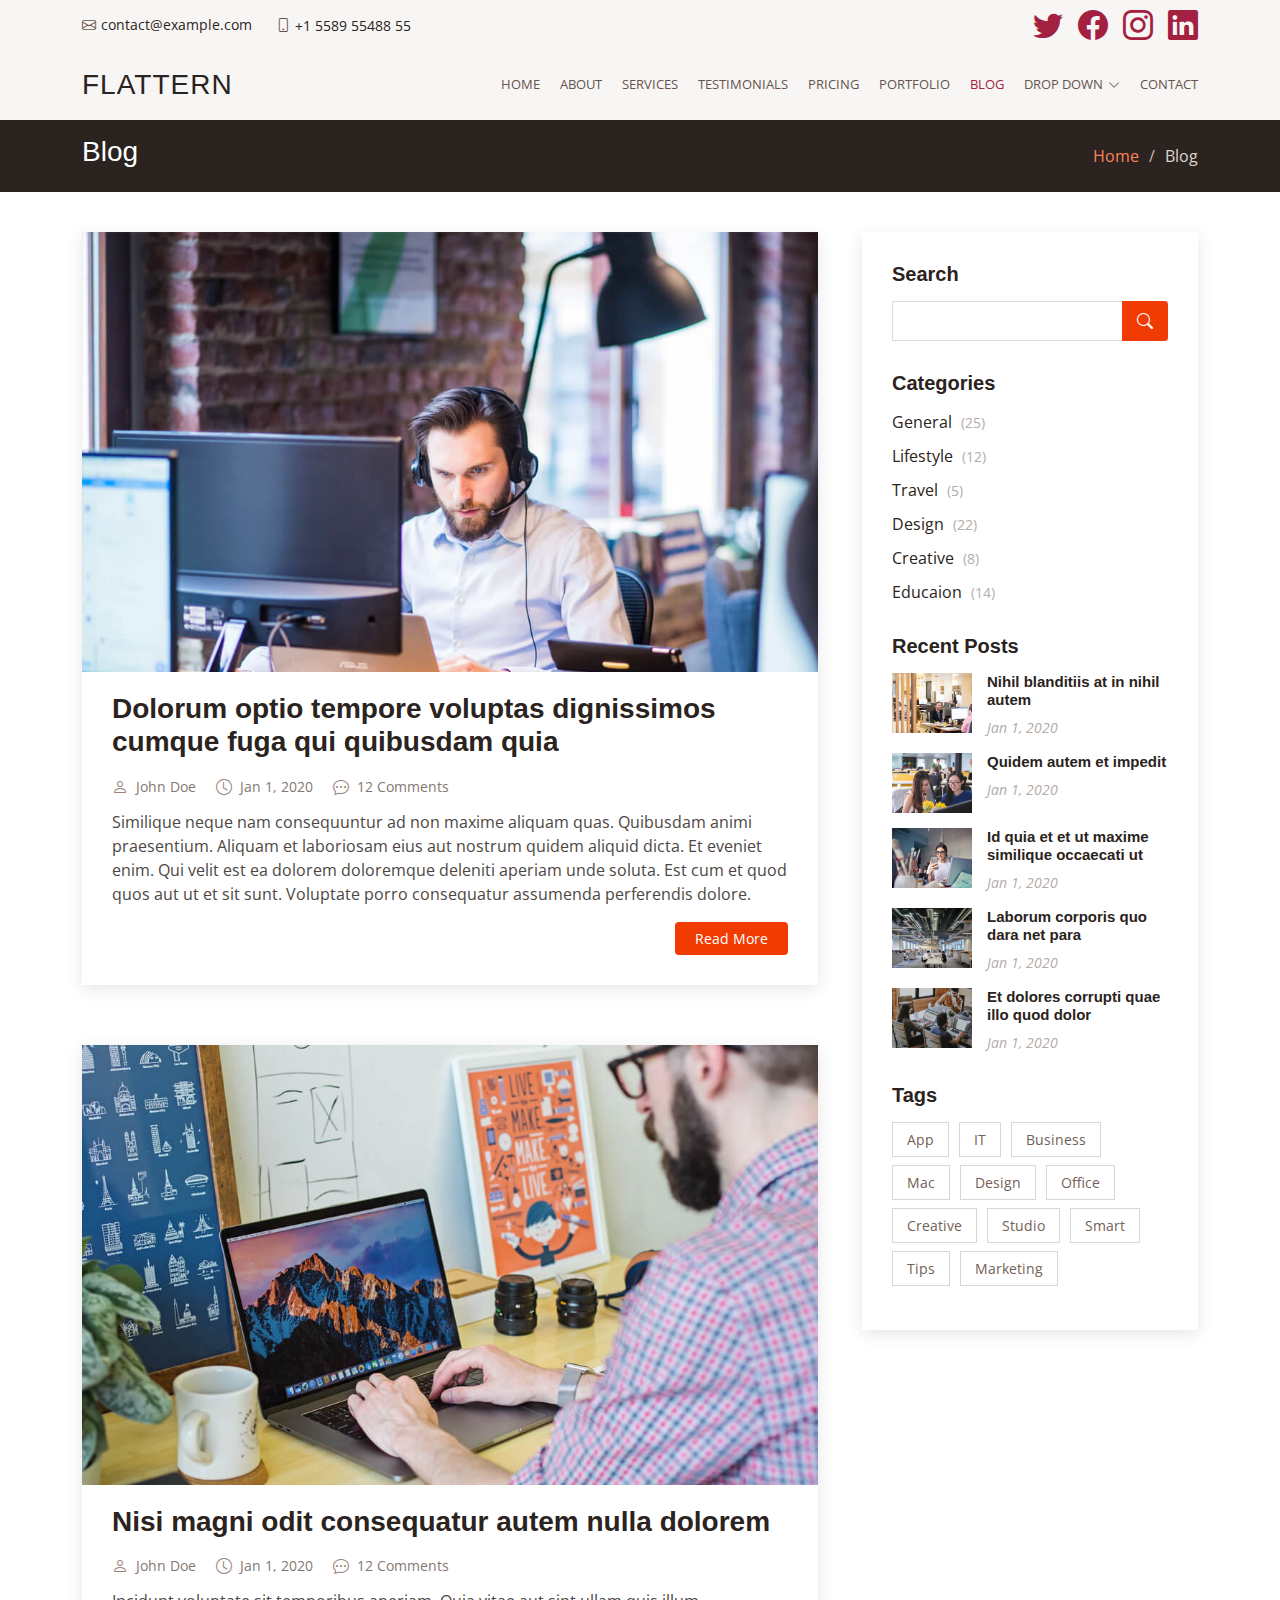
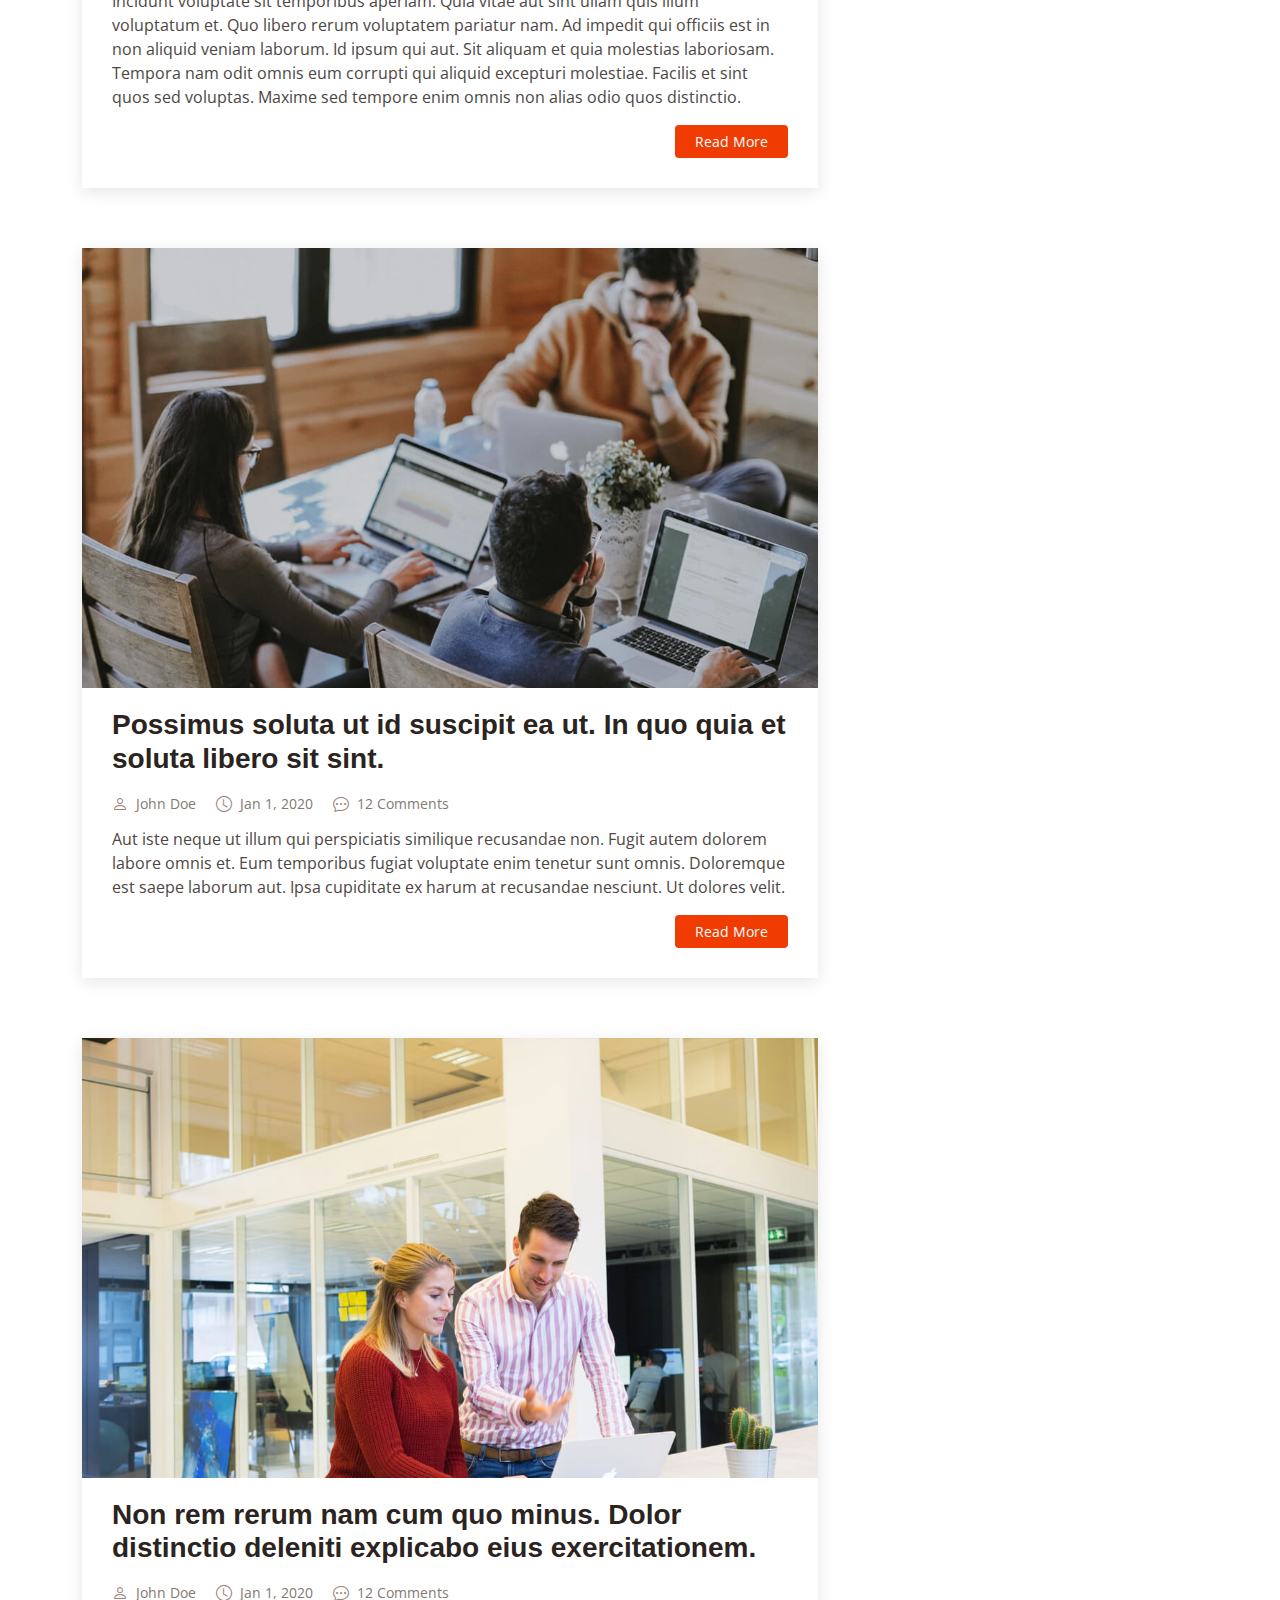
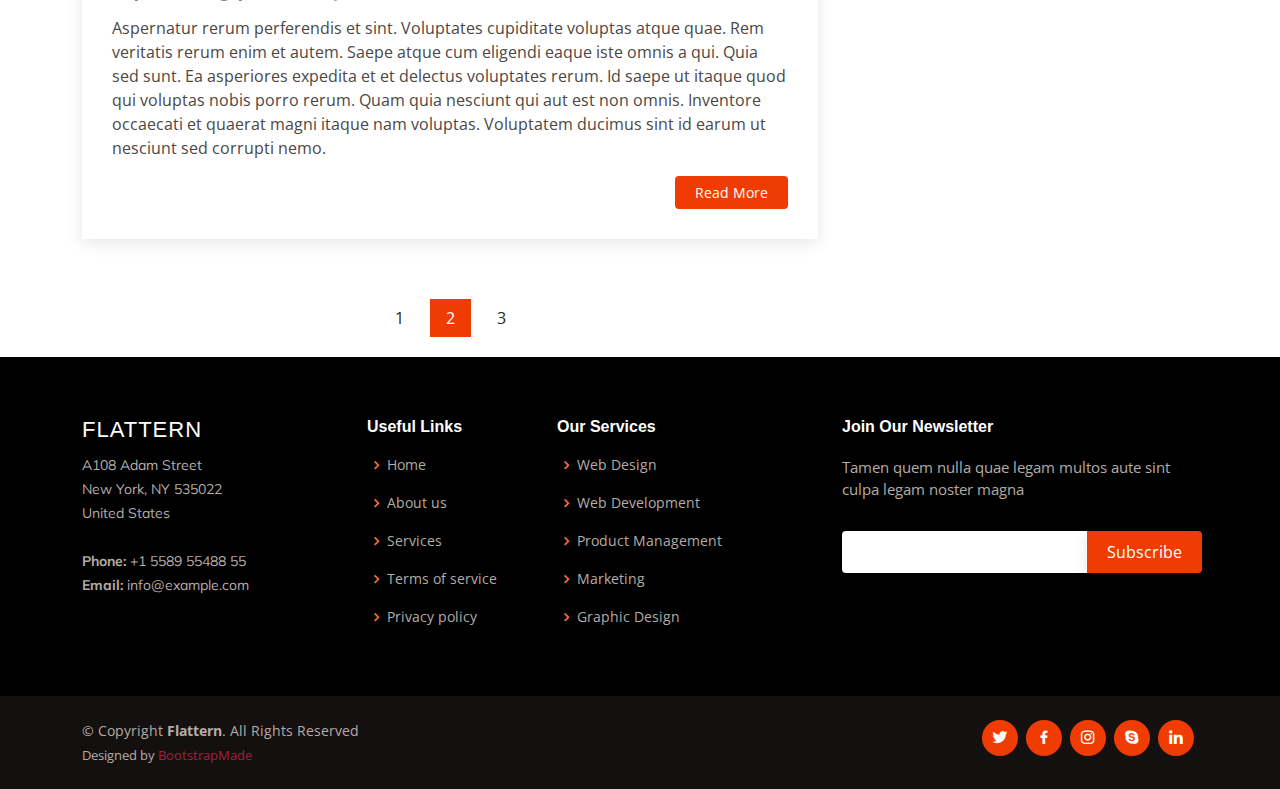
<file: blog.html>
<!DOCTYPE html>
<html lang="en">

<head>
  <meta charset="utf-8">
  <meta content="width=device-width, initial-scale=1.0" name="viewport">

  <title>Blog - Flattern Bootstrap Template</title>
  <meta content="" name="description">
  <meta content="" name="keywords">

  <!-- Favicons -->
  <link href="assets/img/favicon.png" rel="icon">
  <link href="assets/img/apple-touch-icon.png" rel="apple-touch-icon">

  <!-- Google Fonts -->
  <link href="https://fonts.googleapis.com/css?family=Open+Sans:300,300i,400,400i,600,600i,700,700i|Muli:300,300i,400,400i,500,500i,600,600i,700,700i|Poppins:300,300i,400,400i,500,500i,600,600i,700,700i" rel="stylesheet">

  <!-- Vendor CSS Files -->
  <link href="assets/vendor/animate.css/animate.min.css" rel="stylesheet">
  <link href="assets/vendor/aos/aos.css" rel="stylesheet">
  <link href="assets/vendor/bootstrap/css/bootstrap.min.css" rel="stylesheet">
  <link href="assets/vendor/bootstrap-icons/bootstrap-icons.css" rel="stylesheet">
  <link href="assets/vendor/boxicons/css/boxicons.min.css" rel="stylesheet">
  <link href="assets/vendor/glightbox/css/glightbox.min.css" rel="stylesheet">
  <link href="assets/vendor/swiper/swiper-bundle.min.css" rel="stylesheet">

  <!-- Template Main CSS File -->
  <link href="assets/css/style.css" rel="stylesheet">

  <!-- =======================================================
  * Template Name: Flattern
  * Updated: Jan 29 2024 with Bootstrap v5.3.2
  * Template URL: https://bootstrapmade.com/flattern-multipurpose-bootstrap-template/
  * Author: BootstrapMade.com
  * License: https://bootstrapmade.com/license/
  ======================================================== -->
</head>

<body>

  <!-- ======= Top Bar ======= -->
  <section id="topbar" class="d-flex align-items-center">
    <div class="container d-flex justify-content-center justify-content-md-between">
      <div class="contact-info d-flex align-items-center">
        <i class="bi bi-envelope d-flex align-items-center"><a href="mailto:contact@example.com">contact@example.com</a></i>
        <i class="bi bi-phone d-flex align-items-center ms-4"><span>+1 5589 55488 55</span></i>
      </div>
      <div class="social-links d-none d-md-flex align-items-center">
        <a href="#" class="twitter"><i class="bi bi-twitter"></i></a>
        <a href="#" class="facebook"><i class="bi bi-facebook"></i></a>
        <a href="#" class="instagram"><i class="bi bi-instagram"></i></a>
        <a href="#" class="linkedin"><i class="bi bi-linkedin"></i></i></a>
      </div>
    </div>
  </section>

  <!-- ======= Header ======= -->
  <header id="header" class="d-flex align-items-center">
    <div class="container d-flex justify-content-between">

      <div class="logo">
        <h1 class="text-light"><a href="index.html">Flattern</a></h1>
        <!-- Uncomment below if you prefer to use an image logo -->
        <!-- <a href="index.html"><img src="assets/img/logo.png" alt="" class="img-fluid"></a>-->
      </div>

      <nav id="navbar" class="navbar">
        <ul>
          <li><a href="index.html">Home</a></li>
          <li><a href="about.html">About</a></li>
          <li><a href="services.html">Services</a></li>
          <li><a href="testimonials.html">Testimonials</a></li>
          <li><a href="pricing.html">Pricing</a></li>
          <li><a href="portfolio.html">Portfolio</a></li>
          <li><a class="active" href="blog.html">Blog</a></li>
          <li class="dropdown"><a href="#"><span>Drop Down</span> <i class="bi bi-chevron-down"></i></a>
            <ul>
              <li><a href="#">Drop Down 1</a></li>
              <li class="dropdown"><a href="#"><span>Deep Drop Down</span> <i class="bi bi-chevron-right"></i></a>
                <ul>
                  <li><a href="#">Deep Drop Down 1</a></li>
                  <li><a href="#">Deep Drop Down 2</a></li>
                  <li><a href="#">Deep Drop Down 3</a></li>
                  <li><a href="#">Deep Drop Down 4</a></li>
                  <li><a href="#">Deep Drop Down 5</a></li>
                </ul>
              </li>
              <li><a href="#">Drop Down 2</a></li>
              <li><a href="#">Drop Down 3</a></li>
              <li><a href="#">Drop Down 4</a></li>
            </ul>
          </li>
          <li><a href="contact.html">Contact</a></li>
        </ul>
        <i class="bi bi-list mobile-nav-toggle"></i>
      </nav><!-- .navbar -->

    </div>
  </header><!-- End Header -->

  <main id="main">

    <!-- ======= Breadcrumbs ======= -->
    <section id="breadcrumbs" class="breadcrumbs">
      <div class="container">

        <div class="d-flex justify-content-between align-items-center">
          <h2>Blog</h2>
          <ol>
            <li><a href="index.html">Home</a></li>
            <li>Blog</li>
          </ol>
        </div>

      </div>
    </section><!-- End Breadcrumbs -->

    <!-- ======= Blog Section ======= -->
    <section id="blog" class="blog">
      <div class="container" data-aos="fade-up">

        <div class="row">

          <div class="col-lg-8 entries">

            <article class="entry">

              <div class="entry-img">
                <img src="assets/img/blog/blog-1.jpg" alt="" class="img-fluid">
              </div>

              <h2 class="entry-title">
                <a href="blog-single.html">Dolorum optio tempore voluptas dignissimos cumque fuga qui quibusdam quia</a>
              </h2>

              <div class="entry-meta">
                <ul>
                  <li class="d-flex align-items-center"><i class="bi bi-person"></i> <a href="blog-single.html">John Doe</a></li>
                  <li class="d-flex align-items-center"><i class="bi bi-clock"></i> <a href="blog-single.html"><time datetime="2020-01-01">Jan 1, 2020</time></a></li>
                  <li class="d-flex align-items-center"><i class="bi bi-chat-dots"></i> <a href="blog-single.html">12 Comments</a></li>
                </ul>
              </div>

              <div class="entry-content">
                <p>
                  Similique neque nam consequuntur ad non maxime aliquam quas. Quibusdam animi praesentium. Aliquam et laboriosam eius aut nostrum quidem aliquid dicta.
                  Et eveniet enim. Qui velit est ea dolorem doloremque deleniti aperiam unde soluta. Est cum et quod quos aut ut et sit sunt. Voluptate porro consequatur assumenda perferendis dolore.
                </p>
                <div class="read-more">
                  <a href="blog-single.html">Read More</a>
                </div>
              </div>

            </article><!-- End blog entry -->

            <article class="entry">

              <div class="entry-img">
                <img src="assets/img/blog/blog-2.jpg" alt="" class="img-fluid">
              </div>

              <h2 class="entry-title">
                <a href="blog-single.html">Nisi magni odit consequatur autem nulla dolorem</a>
              </h2>

              <div class="entry-meta">
                <ul>
                  <li class="d-flex align-items-center"><i class="bi bi-person"></i> <a href="blog-single.html">John Doe</a></li>
                  <li class="d-flex align-items-center"><i class="bi bi-clock"></i> <a href="blog-single.html"><time datetime="2020-01-01">Jan 1, 2020</time></a></li>
                  <li class="d-flex align-items-center"><i class="bi bi-chat-dots"></i> <a href="blog-single.html">12 Comments</a></li>
                </ul>
              </div>

              <div class="entry-content">
                <p>
                  Incidunt voluptate sit temporibus aperiam. Quia vitae aut sint ullam quis illum voluptatum et. Quo libero rerum voluptatem pariatur nam.
                  Ad impedit qui officiis est in non aliquid veniam laborum. Id ipsum qui aut. Sit aliquam et quia molestias laboriosam. Tempora nam odit omnis eum corrupti qui aliquid excepturi molestiae. Facilis et sint quos sed voluptas. Maxime sed tempore enim omnis non alias odio quos distinctio.
                </p>
                <div class="read-more">
                  <a href="blog-single.html">Read More</a>
                </div>
              </div>

            </article><!-- End blog entry -->

            <article class="entry">

              <div class="entry-img">
                <img src="assets/img/blog/blog-3.jpg" alt="" class="img-fluid">
              </div>

              <h2 class="entry-title">
                <a href="blog-single.html">Possimus soluta ut id suscipit ea ut. In quo quia et soluta libero sit sint.</a>
              </h2>

              <div class="entry-meta">
                <ul>
                  <li class="d-flex align-items-center"><i class="bi bi-person"></i> <a href="blog-single.html">John Doe</a></li>
                  <li class="d-flex align-items-center"><i class="bi bi-clock"></i> <a href="blog-single.html"><time datetime="2020-01-01">Jan 1, 2020</time></a></li>
                  <li class="d-flex align-items-center"><i class="bi bi-chat-dots"></i> <a href="blog-single.html">12 Comments</a></li>
                </ul>
              </div>

              <div class="entry-content">
                <p>
                  Aut iste neque ut illum qui perspiciatis similique recusandae non. Fugit autem dolorem labore omnis et. Eum temporibus fugiat voluptate enim tenetur sunt omnis.
                  Doloremque est saepe laborum aut. Ipsa cupiditate ex harum at recusandae nesciunt. Ut dolores velit.
                </p>
                <div class="read-more">
                  <a href="blog-single.html">Read More</a>
                </div>
              </div>

            </article><!-- End blog entry -->

            <article class="entry">

              <div class="entry-img">
                <img src="assets/img/blog/blog-4.jpg" alt="" class="img-fluid">
              </div>

              <h2 class="entry-title">
                <a href="blog-single.html">Non rem rerum nam cum quo minus. Dolor distinctio deleniti explicabo eius exercitationem.</a>
              </h2>

              <div class="entry-meta">
                <ul>
                  <li class="d-flex align-items-center"><i class="bi bi-person"></i> <a href="blog-single.html">John Doe</a></li>
                  <li class="d-flex align-items-center"><i class="bi bi-clock"></i> <a href="blog-single.html"><time datetime="2020-01-01">Jan 1, 2020</time></a></li>
                  <li class="d-flex align-items-center"><i class="bi bi-chat-dots"></i> <a href="blog-single.html">12 Comments</a></li>
                </ul>
              </div>

              <div class="entry-content">
                <p>
                  Aspernatur rerum perferendis et sint. Voluptates cupiditate voluptas atque quae. Rem veritatis rerum enim et autem. Saepe atque cum eligendi eaque iste omnis a qui.
                  Quia sed sunt. Ea asperiores expedita et et delectus voluptates rerum. Id saepe ut itaque quod qui voluptas nobis porro rerum. Quam quia nesciunt qui aut est non omnis. Inventore occaecati et quaerat magni itaque nam voluptas. Voluptatem ducimus sint id earum ut nesciunt sed corrupti nemo.
                </p>
                <div class="read-more">
                  <a href="blog-single.html">Read More</a>
                </div>
              </div>

            </article><!-- End blog entry -->

            <div class="blog-pagination">
              <ul class="justify-content-center">
                <li><a href="#">1</a></li>
                <li class="active"><a href="#">2</a></li>
                <li><a href="#">3</a></li>
              </ul>
            </div>

          </div><!-- End blog entries list -->

          <div class="col-lg-4">

            <div class="sidebar">

              <h3 class="sidebar-title">Search</h3>
              <div class="sidebar-item search-form">
                <form action="">
                  <input type="text">
                  <button type="submit"><i class="bi bi-search"></i></button>
                </form>
              </div><!-- End sidebar search formn-->

              <h3 class="sidebar-title">Categories</h3>
              <div class="sidebar-item categories">
                <ul>
                  <li><a href="#">General <span>(25)</span></a></li>
                  <li><a href="#">Lifestyle <span>(12)</span></a></li>
                  <li><a href="#">Travel <span>(5)</span></a></li>
                  <li><a href="#">Design <span>(22)</span></a></li>
                  <li><a href="#">Creative <span>(8)</span></a></li>
                  <li><a href="#">Educaion <span>(14)</span></a></li>
                </ul>
              </div><!-- End sidebar categories-->

              <h3 class="sidebar-title">Recent Posts</h3>
              <div class="sidebar-item recent-posts">
                <div class="post-item clearfix">
                  <img src="assets/img/blog/blog-recent-1.jpg" alt="">
                  <h4><a href="blog-single.html">Nihil blanditiis at in nihil autem</a></h4>
                  <time datetime="2020-01-01">Jan 1, 2020</time>
                </div>

                <div class="post-item clearfix">
                  <img src="assets/img/blog/blog-recent-2.jpg" alt="">
                  <h4><a href="blog-single.html">Quidem autem et impedit</a></h4>
                  <time datetime="2020-01-01">Jan 1, 2020</time>
                </div>

                <div class="post-item clearfix">
                  <img src="assets/img/blog/blog-recent-3.jpg" alt="">
                  <h4><a href="blog-single.html">Id quia et et ut maxime similique occaecati ut</a></h4>
                  <time datetime="2020-01-01">Jan 1, 2020</time>
                </div>

                <div class="post-item clearfix">
                  <img src="assets/img/blog/blog-recent-4.jpg" alt="">
                  <h4><a href="blog-single.html">Laborum corporis quo dara net para</a></h4>
                  <time datetime="2020-01-01">Jan 1, 2020</time>
                </div>

                <div class="post-item clearfix">
                  <img src="assets/img/blog/blog-recent-5.jpg" alt="">
                  <h4><a href="blog-single.html">Et dolores corrupti quae illo quod dolor</a></h4>
                  <time datetime="2020-01-01">Jan 1, 2020</time>
                </div>

              </div><!-- End sidebar recent posts-->

              <h3 class="sidebar-title">Tags</h3>
              <div class="sidebar-item tags">
                <ul>
                  <li><a href="#">App</a></li>
                  <li><a href="#">IT</a></li>
                  <li><a href="#">Business</a></li>
                  <li><a href="#">Mac</a></li>
                  <li><a href="#">Design</a></li>
                  <li><a href="#">Office</a></li>
                  <li><a href="#">Creative</a></li>
                  <li><a href="#">Studio</a></li>
                  <li><a href="#">Smart</a></li>
                  <li><a href="#">Tips</a></li>
                  <li><a href="#">Marketing</a></li>
                </ul>
              </div><!-- End sidebar tags-->

            </div><!-- End sidebar -->

          </div><!-- End blog sidebar -->

        </div>

      </div>
    </section><!-- End Blog Section -->

  </main><!-- End #main -->

  <!-- ======= Footer ======= -->
  <footer id="footer">

    <div class="footer-top">
      <div class="container">
        <div class="row">

          <div class="col-lg-3 col-md-6 footer-contact">
            <h3>Flattern</h3>
            <p>
              A108 Adam Street <br>
              New York, NY 535022<br>
              United States <br><br>
              <strong>Phone:</strong> +1 5589 55488 55<br>
              <strong>Email:</strong> info@example.com<br>
            </p>
          </div>

          <div class="col-lg-2 col-md-6 footer-links">
            <h4>Useful Links</h4>
            <ul>
              <li><i class="bx bx-chevron-right"></i> <a href="#">Home</a></li>
              <li><i class="bx bx-chevron-right"></i> <a href="#">About us</a></li>
              <li><i class="bx bx-chevron-right"></i> <a href="#">Services</a></li>
              <li><i class="bx bx-chevron-right"></i> <a href="#">Terms of service</a></li>
              <li><i class="bx bx-chevron-right"></i> <a href="#">Privacy policy</a></li>
            </ul>
          </div>

          <div class="col-lg-3 col-md-6 footer-links">
            <h4>Our Services</h4>
            <ul>
              <li><i class="bx bx-chevron-right"></i> <a href="#">Web Design</a></li>
              <li><i class="bx bx-chevron-right"></i> <a href="#">Web Development</a></li>
              <li><i class="bx bx-chevron-right"></i> <a href="#">Product Management</a></li>
              <li><i class="bx bx-chevron-right"></i> <a href="#">Marketing</a></li>
              <li><i class="bx bx-chevron-right"></i> <a href="#">Graphic Design</a></li>
            </ul>
          </div>

          <div class="col-lg-4 col-md-6 footer-newsletter">
            <h4>Join Our Newsletter</h4>
            <p>Tamen quem nulla quae legam multos aute sint culpa legam noster magna</p>
            <form action="" method="post">
              <input type="email" name="email"><input type="submit" value="Subscribe">
            </form>
          </div>

        </div>
      </div>
    </div>

    <div class="container d-md-flex py-4">

      <div class="me-md-auto text-center text-md-start">
        <div class="copyright">
          &copy; Copyright <strong><span>Flattern</span></strong>. All Rights Reserved
        </div>
        <div class="credits">
          <!-- All the links in the footer should remain intact. -->
          <!-- You can delete the links only if you purchased the pro version. -->
          <!-- Licensing information: https://bootstrapmade.com/license/ -->
          <!-- Purchase the pro version with working PHP/AJAX contact form: https://bootstrapmade.com/flattern-multipurpose-bootstrap-template/ -->
          Designed by <a href="https://bootstrapmade.com/">BootstrapMade</a>
        </div>
      </div>
      <div class="social-links text-center text-md-right pt-3 pt-md-0">
        <a href="#" class="twitter"><i class="bx bxl-twitter"></i></a>
        <a href="#" class="facebook"><i class="bx bxl-facebook"></i></a>
        <a href="#" class="instagram"><i class="bx bxl-instagram"></i></a>
        <a href="#" class="google-plus"><i class="bx bxl-skype"></i></a>
        <a href="#" class="linkedin"><i class="bx bxl-linkedin"></i></a>
      </div>
    </div>
  </footer><!-- End Footer -->

  <a href="#" class="back-to-top d-flex align-items-center justify-content-center"><i class="bi bi-arrow-up-short"></i></a>

  <!-- Vendor JS Files -->
  <script src="assets/vendor/aos/aos.js"></script>
  <script src="assets/vendor/bootstrap/js/bootstrap.bundle.min.js"></script>
  <script src="assets/vendor/glightbox/js/glightbox.min.js"></script>
  <script src="assets/vendor/isotope-layout/isotope.pkgd.min.js"></script>
  <script src="assets/vendor/swiper/swiper-bundle.min.js"></script>
  <script src="assets/vendor/waypoints/noframework.waypoints.js"></script>
  <script src="assets/vendor/php-email-form/validate.js"></script>

  <!-- Template Main JS File -->
  <script src="assets/js/main.js"></script>

</body>

</html>
</file>
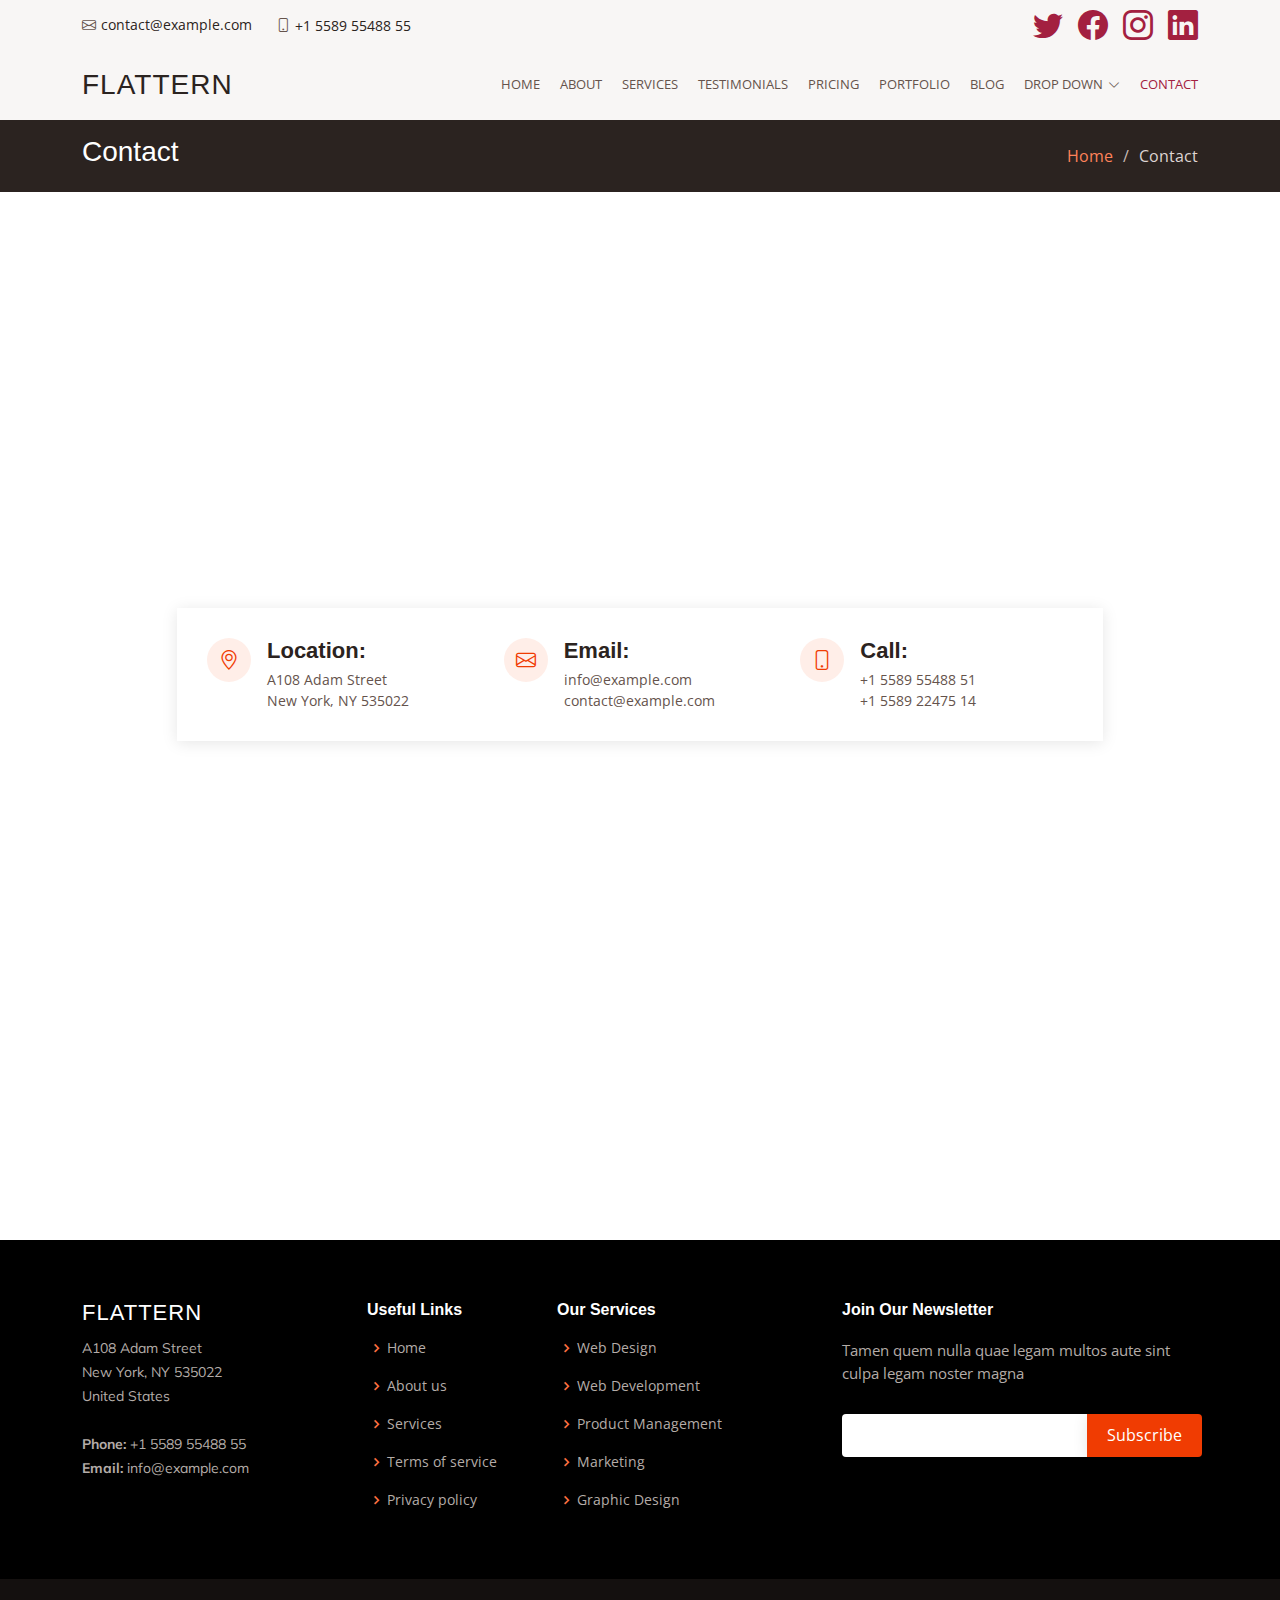
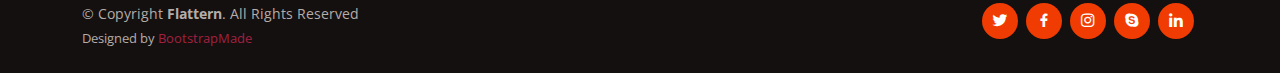
<file: contact.html>
<!DOCTYPE html>
<html lang="en">

<head>
  <meta charset="utf-8">
  <meta content="width=device-width, initial-scale=1.0" name="viewport">

  <title>Contact - Flattern Bootstrap Template</title>
  <meta content="" name="description">
  <meta content="" name="keywords">

  <!-- Favicons -->
  <link href="assets/img/favicon.png" rel="icon">
  <link href="assets/img/apple-touch-icon.png" rel="apple-touch-icon">

  <!-- Google Fonts -->
  <link href="https://fonts.googleapis.com/css?family=Open+Sans:300,300i,400,400i,600,600i,700,700i|Muli:300,300i,400,400i,500,500i,600,600i,700,700i|Poppins:300,300i,400,400i,500,500i,600,600i,700,700i" rel="stylesheet">

  <!-- Vendor CSS Files -->
  <link href="assets/vendor/animate.css/animate.min.css" rel="stylesheet">
  <link href="assets/vendor/aos/aos.css" rel="stylesheet">
  <link href="assets/vendor/bootstrap/css/bootstrap.min.css" rel="stylesheet">
  <link href="assets/vendor/bootstrap-icons/bootstrap-icons.css" rel="stylesheet">
  <link href="assets/vendor/boxicons/css/boxicons.min.css" rel="stylesheet">
  <link href="assets/vendor/glightbox/css/glightbox.min.css" rel="stylesheet">
  <link href="assets/vendor/swiper/swiper-bundle.min.css" rel="stylesheet">

  <!-- Template Main CSS File -->
  <link href="assets/css/style.css" rel="stylesheet">

  <!-- =======================================================
  * Template Name: Flattern
  * Updated: Jan 29 2024 with Bootstrap v5.3.2
  * Template URL: https://bootstrapmade.com/flattern-multipurpose-bootstrap-template/
  * Author: BootstrapMade.com
  * License: https://bootstrapmade.com/license/
  ======================================================== -->
</head>

<body>

  <!-- ======= Top Bar ======= -->
  <section id="topbar" class="d-flex align-items-center">
    <div class="container d-flex justify-content-center justify-content-md-between">
      <div class="contact-info d-flex align-items-center">
        <i class="bi bi-envelope d-flex align-items-center"><a href="mailto:contact@example.com">contact@example.com</a></i>
        <i class="bi bi-phone d-flex align-items-center ms-4"><span>+1 5589 55488 55</span></i>
      </div>
      <div class="social-links d-none d-md-flex align-items-center">
        <a href="#" class="twitter"><i class="bi bi-twitter"></i></a>
        <a href="#" class="facebook"><i class="bi bi-facebook"></i></a>
        <a href="#" class="instagram"><i class="bi bi-instagram"></i></a>
        <a href="#" class="linkedin"><i class="bi bi-linkedin"></i></i></a>
      </div>
    </div>
  </section>

  <!-- ======= Header ======= -->
  <header id="header" class="d-flex align-items-center">
    <div class="container d-flex justify-content-between">

      <div class="logo">
        <h1 class="text-light"><a href="index.html">Flattern</a></h1>
        <!-- Uncomment below if you prefer to use an image logo -->
        <!-- <a href="index.html"><img src="assets/img/logo.png" alt="" class="img-fluid"></a>-->
      </div>

      <nav id="navbar" class="navbar">
        <ul>
          <li><a href="index.html">Home</a></li>
          <li><a href="about.html">About</a></li>
          <li><a href="services.html">Services</a></li>
          <li><a href="testimonials.html">Testimonials</a></li>
          <li><a href="pricing.html">Pricing</a></li>
          <li><a href="portfolio.html">Portfolio</a></li>
          <li><a href="blog.html">Blog</a></li>
          <li class="dropdown"><a href="#"><span>Drop Down</span> <i class="bi bi-chevron-down"></i></a>
            <ul>
              <li><a href="#">Drop Down 1</a></li>
              <li class="dropdown"><a href="#"><span>Deep Drop Down</span> <i class="bi bi-chevron-right"></i></a>
                <ul>
                  <li><a href="#">Deep Drop Down 1</a></li>
                  <li><a href="#">Deep Drop Down 2</a></li>
                  <li><a href="#">Deep Drop Down 3</a></li>
                  <li><a href="#">Deep Drop Down 4</a></li>
                  <li><a href="#">Deep Drop Down 5</a></li>
                </ul>
              </li>
              <li><a href="#">Drop Down 2</a></li>
              <li><a href="#">Drop Down 3</a></li>
              <li><a href="#">Drop Down 4</a></li>
            </ul>
          </li>
          <li><a class="active" href="contact.html">Contact</a></li>
        </ul>
        <i class="bi bi-list mobile-nav-toggle"></i>
      </nav><!-- .navbar -->

    </div>
  </header><!-- End Header -->

  <main id="main">

    <!-- ======= Breadcrumbs ======= -->
    <section id="breadcrumbs" class="breadcrumbs">
      <div class="container">

        <div class="d-flex justify-content-between align-items-center">
          <h2>Contact</h2>
          <ol>
            <li><a href="index.html">Home</a></li>
            <li>Contact</li>
          </ol>
        </div>

      </div>
    </section><!-- End Breadcrumbs -->

    <!-- ======= Contact Section ======= -->
    <div class="map-section">
      <iframe style="border:0; width: 100%; height: 350px;" src="https://www.google.com/maps/embed?pb=!1m14!1m8!1m3!1d12097.433213460943!2d-74.0062269!3d40.7101282!3m2!1i1024!2i768!4f13.1!3m3!1m2!1s0x0%3A0xb89d1fe6bc499443!2sDowntown+Conference+Center!5e0!3m2!1smk!2sbg!4v1539943755621" frameborder="0" allowfullscreen></iframe>
    </div>

    <section id="contact" class="contact">
      <div class="container">

        <div class="row justify-content-center" data-aos="fade-up">

          <div class="col-lg-10">

            <div class="info-wrap">
              <div class="row">
                <div class="col-lg-4 info">
                  <i class="bi bi-geo-alt"></i>
                  <h4>Location:</h4>
                  <p>A108 Adam Street<br>New York, NY 535022</p>
                </div>

                <div class="col-lg-4 info mt-4 mt-lg-0">
                  <i class="bi bi-envelope"></i>
                  <h4>Email:</h4>
                  <p>info@example.com<br>contact@example.com</p>
                </div>

                <div class="col-lg-4 info mt-4 mt-lg-0">
                  <i class="bi bi-phone"></i>
                  <h4>Call:</h4>
                  <p>+1 5589 55488 51<br>+1 5589 22475 14</p>
                </div>
              </div>
            </div>

          </div>

        </div>

        <div class="row mt-5 justify-content-center" data-aos="fade-up">
          <div class="col-lg-10">
            <form action="forms/contact.php" method="post" role="form" class="php-email-form">
              <div class="row">
                <div class="col-md-6 form-group">
                  <input type="text" name="name" class="form-control" id="name" placeholder="Your Name" required>
                </div>
                <div class="col-md-6 form-group mt-3 mt-md-0">
                  <input type="email" class="form-control" name="email" id="email" placeholder="Your Email" required>
                </div>
              </div>
              <div class="form-group mt-3">
                <input type="text" class="form-control" name="subject" id="subject" placeholder="Subject" required>
              </div>
              <div class="form-group mt-3">
                <textarea class="form-control" name="message" rows="5" placeholder="Message" required></textarea>
              </div>
              <div class="my-3">
                <div class="loading">Loading</div>
                <div class="error-message"></div>
                <div class="sent-message">Your message has been sent. Thank you!</div>
              </div>
              <div class="text-center"><button type="submit">Send Message</button></div>
            </form>
          </div>

        </div>

      </div>
    </section><!-- End Contact Section -->

  </main><!-- End #main -->

  <!-- ======= Footer ======= -->
  <footer id="footer">

    <div class="footer-top">
      <div class="container">
        <div class="row">

          <div class="col-lg-3 col-md-6 footer-contact">
            <h3>Flattern</h3>
            <p>
              A108 Adam Street <br>
              New York, NY 535022<br>
              United States <br><br>
              <strong>Phone:</strong> +1 5589 55488 55<br>
              <strong>Email:</strong> info@example.com<br>
            </p>
          </div>

          <div class="col-lg-2 col-md-6 footer-links">
            <h4>Useful Links</h4>
            <ul>
              <li><i class="bx bx-chevron-right"></i> <a href="#">Home</a></li>
              <li><i class="bx bx-chevron-right"></i> <a href="#">About us</a></li>
              <li><i class="bx bx-chevron-right"></i> <a href="#">Services</a></li>
              <li><i class="bx bx-chevron-right"></i> <a href="#">Terms of service</a></li>
              <li><i class="bx bx-chevron-right"></i> <a href="#">Privacy policy</a></li>
            </ul>
          </div>

          <div class="col-lg-3 col-md-6 footer-links">
            <h4>Our Services</h4>
            <ul>
              <li><i class="bx bx-chevron-right"></i> <a href="#">Web Design</a></li>
              <li><i class="bx bx-chevron-right"></i> <a href="#">Web Development</a></li>
              <li><i class="bx bx-chevron-right"></i> <a href="#">Product Management</a></li>
              <li><i class="bx bx-chevron-right"></i> <a href="#">Marketing</a></li>
              <li><i class="bx bx-chevron-right"></i> <a href="#">Graphic Design</a></li>
            </ul>
          </div>

          <div class="col-lg-4 col-md-6 footer-newsletter">
            <h4>Join Our Newsletter</h4>
            <p>Tamen quem nulla quae legam multos aute sint culpa legam noster magna</p>
            <form action="" method="post">
              <input type="email" name="email"><input type="submit" value="Subscribe">
            </form>
          </div>

        </div>
      </div>
    </div>

    <div class="container d-md-flex py-4">

      <div class="me-md-auto text-center text-md-start">
        <div class="copyright">
          &copy; Copyright <strong><span>Flattern</span></strong>. All Rights Reserved
        </div>
        <div class="credits">
          <!-- All the links in the footer should remain intact. -->
          <!-- You can delete the links only if you purchased the pro version. -->
          <!-- Licensing information: https://bootstrapmade.com/license/ -->
          <!-- Purchase the pro version with working PHP/AJAX contact form: https://bootstrapmade.com/flattern-multipurpose-bootstrap-template/ -->
          Designed by <a href="https://bootstrapmade.com/">BootstrapMade</a>
        </div>
      </div>
      <div class="social-links text-center text-md-right pt-3 pt-md-0">
        <a href="#" class="twitter"><i class="bx bxl-twitter"></i></a>
        <a href="#" class="facebook"><i class="bx bxl-facebook"></i></a>
        <a href="#" class="instagram"><i class="bx bxl-instagram"></i></a>
        <a href="#" class="google-plus"><i class="bx bxl-skype"></i></a>
        <a href="#" class="linkedin"><i class="bx bxl-linkedin"></i></a>
      </div>
    </div>
  </footer><!-- End Footer -->

  <a href="#" class="back-to-top d-flex align-items-center justify-content-center"><i class="bi bi-arrow-up-short"></i></a>

  <!-- Vendor JS Files -->
  <script src="assets/vendor/aos/aos.js"></script>
  <script src="assets/vendor/bootstrap/js/bootstrap.bundle.min.js"></script>
  <script src="assets/vendor/glightbox/js/glightbox.min.js"></script>
  <script src="assets/vendor/isotope-layout/isotope.pkgd.min.js"></script>
  <script src="assets/vendor/swiper/swiper-bundle.min.js"></script>
  <script src="assets/vendor/waypoints/noframework.waypoints.js"></script>
  <script src="assets/vendor/php-email-form/validate.js"></script>

  <!-- Template Main JS File -->
  <script src="assets/js/main.js"></script>

</body>

</html>
</file>
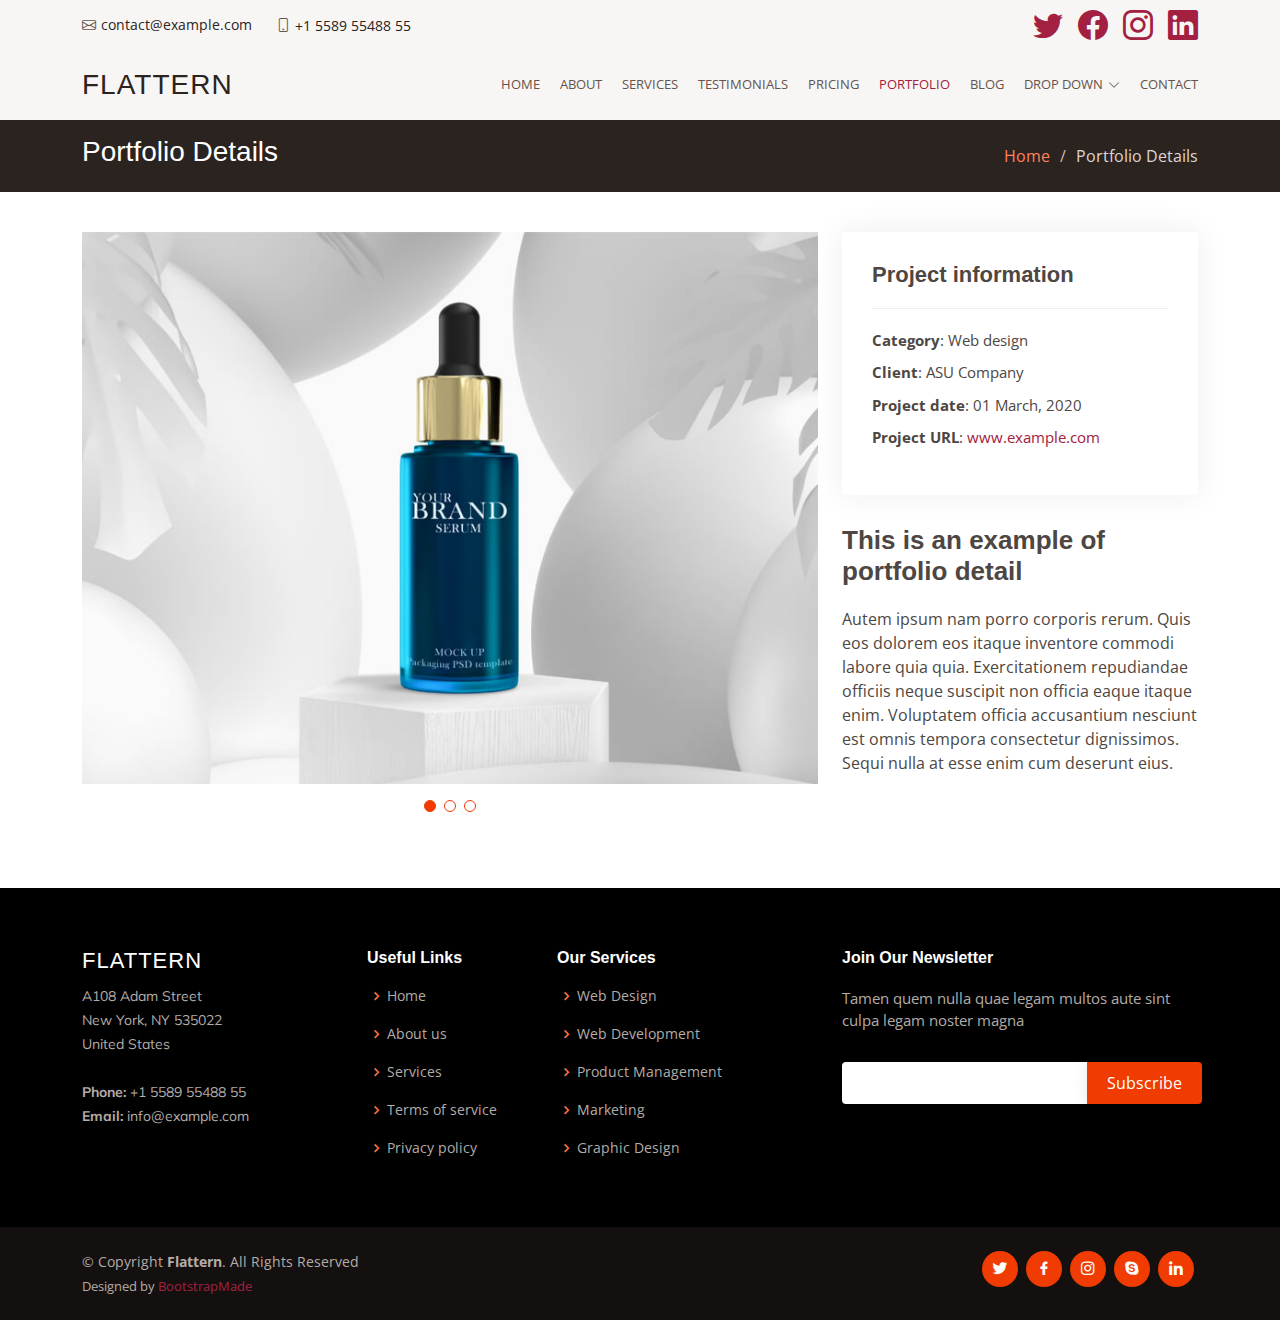
<file: portfolio-details.html>
<!DOCTYPE html>
<html lang="en">

<head>
  <meta charset="utf-8">
  <meta content="width=device-width, initial-scale=1.0" name="viewport">

  <title>Portfolio Details - Flattern Bootstrap Template</title>
  <meta content="" name="description">
  <meta content="" name="keywords">

  <!-- Favicons -->
  <link href="assets/img/favicon.png" rel="icon">
  <link href="assets/img/apple-touch-icon.png" rel="apple-touch-icon">

  <!-- Google Fonts -->
  <link href="https://fonts.googleapis.com/css?family=Open+Sans:300,300i,400,400i,600,600i,700,700i|Muli:300,300i,400,400i,500,500i,600,600i,700,700i|Poppins:300,300i,400,400i,500,500i,600,600i,700,700i" rel="stylesheet">

  <!-- Vendor CSS Files -->
  <link href="assets/vendor/animate.css/animate.min.css" rel="stylesheet">
  <link href="assets/vendor/aos/aos.css" rel="stylesheet">
  <link href="assets/vendor/bootstrap/css/bootstrap.min.css" rel="stylesheet">
  <link href="assets/vendor/bootstrap-icons/bootstrap-icons.css" rel="stylesheet">
  <link href="assets/vendor/boxicons/css/boxicons.min.css" rel="stylesheet">
  <link href="assets/vendor/glightbox/css/glightbox.min.css" rel="stylesheet">
  <link href="assets/vendor/swiper/swiper-bundle.min.css" rel="stylesheet">

  <!-- Template Main CSS File -->
  <link href="assets/css/style.css" rel="stylesheet">

  <!-- =======================================================
  * Template Name: Flattern
  * Updated: Jan 29 2024 with Bootstrap v5.3.2
  * Template URL: https://bootstrapmade.com/flattern-multipurpose-bootstrap-template/
  * Author: BootstrapMade.com
  * License: https://bootstrapmade.com/license/
  ======================================================== -->
</head>

<body>

  <!-- ======= Top Bar ======= -->
  <section id="topbar" class="d-flex align-items-center">
    <div class="container d-flex justify-content-center justify-content-md-between">
      <div class="contact-info d-flex align-items-center">
        <i class="bi bi-envelope d-flex align-items-center"><a href="mailto:contact@example.com">contact@example.com</a></i>
        <i class="bi bi-phone d-flex align-items-center ms-4"><span>+1 5589 55488 55</span></i>
      </div>
      <div class="social-links d-none d-md-flex align-items-center">
        <a href="#" class="twitter"><i class="bi bi-twitter"></i></a>
        <a href="#" class="facebook"><i class="bi bi-facebook"></i></a>
        <a href="#" class="instagram"><i class="bi bi-instagram"></i></a>
        <a href="#" class="linkedin"><i class="bi bi-linkedin"></i></i></a>
      </div>
    </div>
  </section>

  <!-- ======= Header ======= -->
  <header id="header" class="d-flex align-items-center">
    <div class="container d-flex justify-content-between">

      <div class="logo">
        <h1 class="text-light"><a href="index.html">Flattern</a></h1>
        <!-- Uncomment below if you prefer to use an image logo -->
        <!-- <a href="index.html"><img src="assets/img/logo.png" alt="" class="img-fluid"></a>-->
      </div>

      <nav id="navbar" class="navbar">
        <ul>
          <li><a href="index.html">Home</a></li>
          <li><a href="about.html">About</a></li>
          <li><a href="services.html">Services</a></li>
          <li><a href="testimonials.html">Testimonials</a></li>
          <li><a href="pricing.html">Pricing</a></li>
          <li><a class="active" href="portfolio.html">Portfolio</a></li>
          <li><a href="blog.html">Blog</a></li>
          <li class="dropdown"><a href="#"><span>Drop Down</span> <i class="bi bi-chevron-down"></i></a>
            <ul>
              <li><a href="#">Drop Down 1</a></li>
              <li class="dropdown"><a href="#"><span>Deep Drop Down</span> <i class="bi bi-chevron-right"></i></a>
                <ul>
                  <li><a href="#">Deep Drop Down 1</a></li>
                  <li><a href="#">Deep Drop Down 2</a></li>
                  <li><a href="#">Deep Drop Down 3</a></li>
                  <li><a href="#">Deep Drop Down 4</a></li>
                  <li><a href="#">Deep Drop Down 5</a></li>
                </ul>
              </li>
              <li><a href="#">Drop Down 2</a></li>
              <li><a href="#">Drop Down 3</a></li>
              <li><a href="#">Drop Down 4</a></li>
            </ul>
          </li>
          <li><a href="contact.html">Contact</a></li>
        </ul>
        <i class="bi bi-list mobile-nav-toggle"></i>
      </nav><!-- .navbar -->

    </div>
  </header><!-- End Header -->

  <main id="main">

    <!-- ======= Breadcrumbs ======= -->
    <section id="breadcrumbs" class="breadcrumbs">
      <div class="container">

        <div class="d-flex justify-content-between align-items-center">
          <h2>Portfolio Details</h2>
          <ol>
            <li><a href="index.html">Home</a></li>
            <li>Portfolio Details</li>
          </ol>
        </div>

      </div>
    </section><!-- End Breadcrumbs -->

    <!-- ======= Portfolio Details Section ======= -->
    <section id="portfolio-details" class="portfolio-details">
      <div class="container">

        <div class="row gy-4">

          <div class="col-lg-8">
            <div class="portfolio-details-slider swiper">
              <div class="swiper-wrapper align-items-center">

                <div class="swiper-slide">
                  <img src="assets/img/portfolio/portfolio-1.jpg" alt="">
                </div>

                <div class="swiper-slide">
                  <img src="assets/img/portfolio/portfolio-2.jpg" alt="">
                </div>

                <div class="swiper-slide">
                  <img src="assets/img/portfolio/portfolio-3.jpg" alt="">
                </div>

              </div>
              <div class="swiper-pagination"></div>
            </div>
          </div>

          <div class="col-lg-4">
            <div class="portfolio-info">
              <h3>Project information</h3>
              <ul>
                <li><strong>Category</strong>: Web design</li>
                <li><strong>Client</strong>: ASU Company</li>
                <li><strong>Project date</strong>: 01 March, 2020</li>
                <li><strong>Project URL</strong>: <a href="#">www.example.com</a></li>
              </ul>
            </div>
            <div class="portfolio-description">
              <h2>This is an example of portfolio detail</h2>
              <p>
                Autem ipsum nam porro corporis rerum. Quis eos dolorem eos itaque inventore commodi labore quia quia. Exercitationem repudiandae officiis neque suscipit non officia eaque itaque enim. Voluptatem officia accusantium nesciunt est omnis tempora consectetur dignissimos. Sequi nulla at esse enim cum deserunt eius.
              </p>
            </div>
          </div>

        </div>

      </div>
    </section><!-- End Portfolio Details Section -->

  </main><!-- End #main -->

  <!-- ======= Footer ======= -->
  <footer id="footer">

    <div class="footer-top">
      <div class="container">
        <div class="row">

          <div class="col-lg-3 col-md-6 footer-contact">
            <h3>Flattern</h3>
            <p>
              A108 Adam Street <br>
              New York, NY 535022<br>
              United States <br><br>
              <strong>Phone:</strong> +1 5589 55488 55<br>
              <strong>Email:</strong> info@example.com<br>
            </p>
          </div>

          <div class="col-lg-2 col-md-6 footer-links">
            <h4>Useful Links</h4>
            <ul>
              <li><i class="bx bx-chevron-right"></i> <a href="#">Home</a></li>
              <li><i class="bx bx-chevron-right"></i> <a href="#">About us</a></li>
              <li><i class="bx bx-chevron-right"></i> <a href="#">Services</a></li>
              <li><i class="bx bx-chevron-right"></i> <a href="#">Terms of service</a></li>
              <li><i class="bx bx-chevron-right"></i> <a href="#">Privacy policy</a></li>
            </ul>
          </div>

          <div class="col-lg-3 col-md-6 footer-links">
            <h4>Our Services</h4>
            <ul>
              <li><i class="bx bx-chevron-right"></i> <a href="#">Web Design</a></li>
              <li><i class="bx bx-chevron-right"></i> <a href="#">Web Development</a></li>
              <li><i class="bx bx-chevron-right"></i> <a href="#">Product Management</a></li>
              <li><i class="bx bx-chevron-right"></i> <a href="#">Marketing</a></li>
              <li><i class="bx bx-chevron-right"></i> <a href="#">Graphic Design</a></li>
            </ul>
          </div>

          <div class="col-lg-4 col-md-6 footer-newsletter">
            <h4>Join Our Newsletter</h4>
            <p>Tamen quem nulla quae legam multos aute sint culpa legam noster magna</p>
            <form action="" method="post">
              <input type="email" name="email"><input type="submit" value="Subscribe">
            </form>
          </div>

        </div>
      </div>
    </div>

    <div class="container d-md-flex py-4">

      <div class="me-md-auto text-center text-md-start">
        <div class="copyright">
          &copy; Copyright <strong><span>Flattern</span></strong>. All Rights Reserved
        </div>
        <div class="credits">
          <!-- All the links in the footer should remain intact. -->
          <!-- You can delete the links only if you purchased the pro version. -->
          <!-- Licensing information: https://bootstrapmade.com/license/ -->
          <!-- Purchase the pro version with working PHP/AJAX contact form: https://bootstrapmade.com/flattern-multipurpose-bootstrap-template/ -->
          Designed by <a href="https://bootstrapmade.com/">BootstrapMade</a>
        </div>
      </div>
      <div class="social-links text-center text-md-right pt-3 pt-md-0">
        <a href="#" class="twitter"><i class="bx bxl-twitter"></i></a>
        <a href="#" class="facebook"><i class="bx bxl-facebook"></i></a>
        <a href="#" class="instagram"><i class="bx bxl-instagram"></i></a>
        <a href="#" class="google-plus"><i class="bx bxl-skype"></i></a>
        <a href="#" class="linkedin"><i class="bx bxl-linkedin"></i></a>
      </div>
    </div>
  </footer><!-- End Footer -->

  <a href="#" class="back-to-top d-flex align-items-center justify-content-center"><i class="bi bi-arrow-up-short"></i></a>

  <!-- Vendor JS Files -->
  <script src="assets/vendor/aos/aos.js"></script>
  <script src="assets/vendor/bootstrap/js/bootstrap.bundle.min.js"></script>
  <script src="assets/vendor/glightbox/js/glightbox.min.js"></script>
  <script src="assets/vendor/isotope-layout/isotope.pkgd.min.js"></script>
  <script src="assets/vendor/swiper/swiper-bundle.min.js"></script>
  <script src="assets/vendor/waypoints/noframework.waypoints.js"></script>
  <script src="assets/vendor/php-email-form/validate.js"></script>

  <!-- Template Main JS File -->
  <script src="assets/js/main.js"></script>

</body>

</html>
</file>
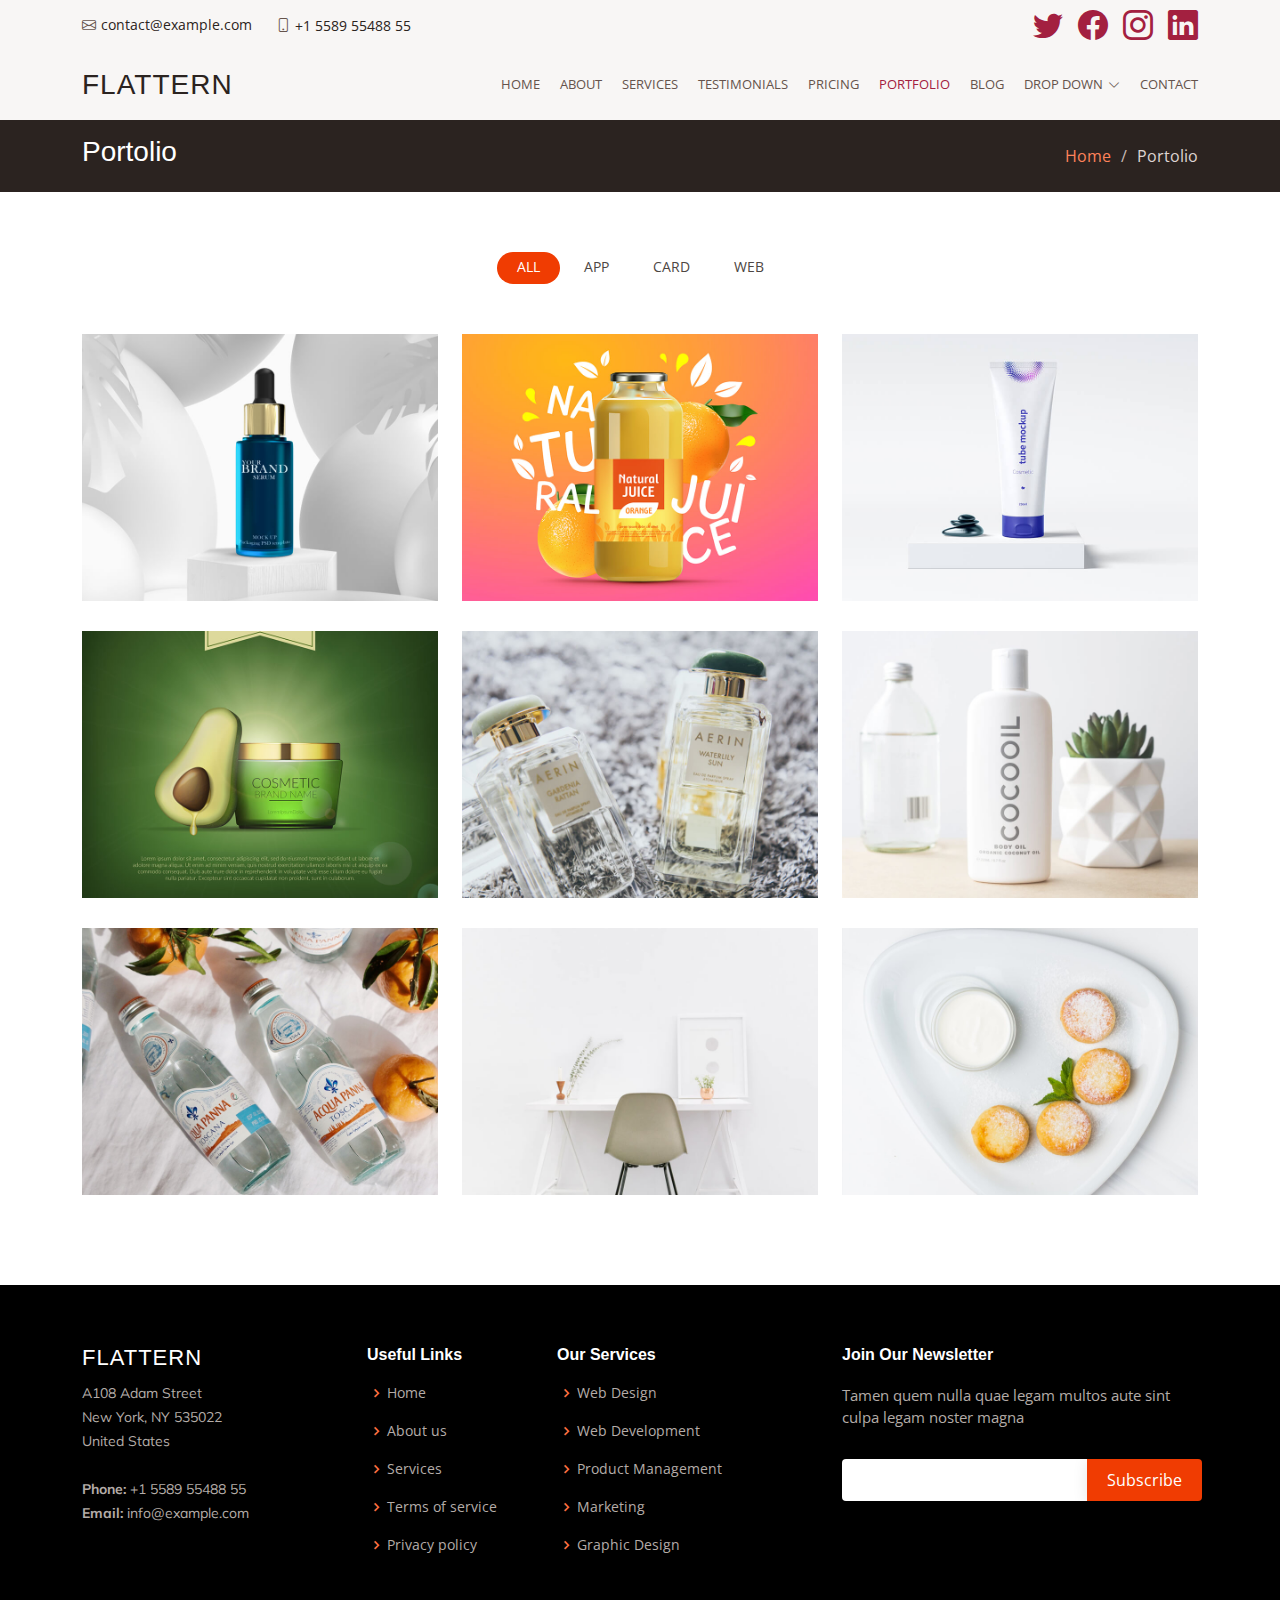
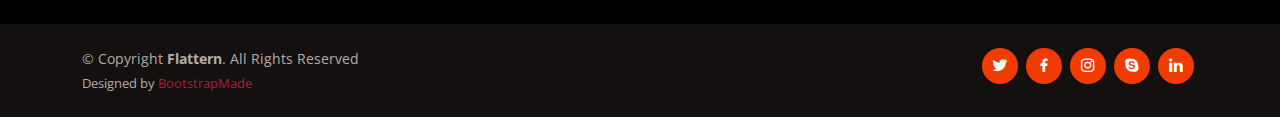
<file: portfolio.html>
<!DOCTYPE html>
<html lang="en">

<head>
  <meta charset="utf-8">
  <meta content="width=device-width, initial-scale=1.0" name="viewport">

  <title>Portfolio - Flattern Bootstrap Template</title>
  <meta content="" name="description">
  <meta content="" name="keywords">

  <!-- Favicons -->
  <link href="assets/img/favicon.png" rel="icon">
  <link href="assets/img/apple-touch-icon.png" rel="apple-touch-icon">

  <!-- Google Fonts -->
  <link href="https://fonts.googleapis.com/css?family=Open+Sans:300,300i,400,400i,600,600i,700,700i|Muli:300,300i,400,400i,500,500i,600,600i,700,700i|Poppins:300,300i,400,400i,500,500i,600,600i,700,700i" rel="stylesheet">

  <!-- Vendor CSS Files -->
  <link href="assets/vendor/animate.css/animate.min.css" rel="stylesheet">
  <link href="assets/vendor/aos/aos.css" rel="stylesheet">
  <link href="assets/vendor/bootstrap/css/bootstrap.min.css" rel="stylesheet">
  <link href="assets/vendor/bootstrap-icons/bootstrap-icons.css" rel="stylesheet">
  <link href="assets/vendor/boxicons/css/boxicons.min.css" rel="stylesheet">
  <link href="assets/vendor/glightbox/css/glightbox.min.css" rel="stylesheet">
  <link href="assets/vendor/swiper/swiper-bundle.min.css" rel="stylesheet">

  <!-- Template Main CSS File -->
  <link href="assets/css/style.css" rel="stylesheet">

  <!-- =======================================================
  * Template Name: Flattern
  * Updated: Jan 29 2024 with Bootstrap v5.3.2
  * Template URL: https://bootstrapmade.com/flattern-multipurpose-bootstrap-template/
  * Author: BootstrapMade.com
  * License: https://bootstrapmade.com/license/
  ======================================================== -->
</head>

<body>

  <!-- ======= Top Bar ======= -->
  <section id="topbar" class="d-flex align-items-center">
    <div class="container d-flex justify-content-center justify-content-md-between">
      <div class="contact-info d-flex align-items-center">
        <i class="bi bi-envelope d-flex align-items-center"><a href="mailto:contact@example.com">contact@example.com</a></i>
        <i class="bi bi-phone d-flex align-items-center ms-4"><span>+1 5589 55488 55</span></i>
      </div>
      <div class="social-links d-none d-md-flex align-items-center">
        <a href="#" class="twitter"><i class="bi bi-twitter"></i></a>
        <a href="#" class="facebook"><i class="bi bi-facebook"></i></a>
        <a href="#" class="instagram"><i class="bi bi-instagram"></i></a>
        <a href="#" class="linkedin"><i class="bi bi-linkedin"></i></i></a>
      </div>
    </div>
  </section>

  <!-- ======= Header ======= -->
  <header id="header" class="d-flex align-items-center">
    <div class="container d-flex justify-content-between">

      <div class="logo">
        <h1 class="text-light"><a href="index.html">Flattern</a></h1>
        <!-- Uncomment below if you prefer to use an image logo -->
        <!-- <a href="index.html"><img src="assets/img/logo.png" alt="" class="img-fluid"></a>-->
      </div>

      <nav id="navbar" class="navbar">
        <ul>
          <li><a href="index.html">Home</a></li>
          <li><a href="about.html">About</a></li>
          <li><a href="services.html">Services</a></li>
          <li><a href="testimonials.html">Testimonials</a></li>
          <li><a href="pricing.html">Pricing</a></li>
          <li><a class="active" href="portfolio.html">Portfolio</a></li>
          <li><a href="blog.html">Blog</a></li>
          <li class="dropdown"><a href="#"><span>Drop Down</span> <i class="bi bi-chevron-down"></i></a>
            <ul>
              <li><a href="#">Drop Down 1</a></li>
              <li class="dropdown"><a href="#"><span>Deep Drop Down</span> <i class="bi bi-chevron-right"></i></a>
                <ul>
                  <li><a href="#">Deep Drop Down 1</a></li>
                  <li><a href="#">Deep Drop Down 2</a></li>
                  <li><a href="#">Deep Drop Down 3</a></li>
                  <li><a href="#">Deep Drop Down 4</a></li>
                  <li><a href="#">Deep Drop Down 5</a></li>
                </ul>
              </li>
              <li><a href="#">Drop Down 2</a></li>
              <li><a href="#">Drop Down 3</a></li>
              <li><a href="#">Drop Down 4</a></li>
            </ul>
          </li>
          <li><a href="contact.html">Contact</a></li>
        </ul>
        <i class="bi bi-list mobile-nav-toggle"></i>
      </nav><!-- .navbar -->

    </div>
  </header><!-- End Header -->

  <main id="main">

    <!-- ======= Breadcrumbs ======= -->
    <section id="breadcrumbs" class="breadcrumbs">
      <div class="container">

        <div class="d-flex justify-content-between align-items-center">
          <h2>Portolio</h2>
          <ol>
            <li><a href="index.html">Home</a></li>
            <li>Portolio</li>
          </ol>
        </div>

      </div>
    </section><!-- End Breadcrumbs -->

    <!-- ======= Portfolio Section ======= -->
    <section id="portfolio" class="portfolio">
      <div class="container">

        <div class="row" data-aos="fade-up">
          <div class="col-lg-12 d-flex justify-content-center">
            <ul id="portfolio-flters">
              <li data-filter="*" class="filter-active">All</li>
              <li data-filter=".filter-app">App</li>
              <li data-filter=".filter-card">Card</li>
              <li data-filter=".filter-web">Web</li>
            </ul>
          </div>
        </div>

        <div class="row portfolio-container" data-aos="fade-up">

          <div class="col-lg-4 col-md-6 portfolio-item filter-app">
            <img src="assets/img/portfolio/portfolio-1.jpg" class="img-fluid" alt="">
            <div class="portfolio-info">
              <h4>App 1</h4>
              <p>App</p>
              <a href="assets/img/portfolio/portfolio-1.jpg" data-gallery="portfolioGallery" class="portfolio-lightbox preview-link" title="App 1"><i class="bx bx-plus"></i></a>
              <a href="portfolio-details.html" class="details-link" title="More Details"><i class="bx bx-link"></i></a>
            </div>
          </div>

          <div class="col-lg-4 col-md-6 portfolio-item filter-web">
            <img src="assets/img/portfolio/portfolio-2.jpg" class="img-fluid" alt="">
            <div class="portfolio-info">
              <h4>Web 3</h4>
              <p>Web</p>
              <a href="assets/img/portfolio/portfolio-2.jpg" data-gallery="portfolioGallery" class="portfolio-lightbox preview-link" title="Web 3"><i class="bx bx-plus"></i></a>
              <a href="portfolio-details.html" class="details-link" title="More Details"><i class="bx bx-link"></i></a>
            </div>
          </div>

          <div class="col-lg-4 col-md-6 portfolio-item filter-app">
            <img src="assets/img/portfolio/portfolio-3.jpg" class="img-fluid" alt="">
            <div class="portfolio-info">
              <h4>App 2</h4>
              <p>App</p>
              <a href="assets/img/portfolio/portfolio-3.jpg" data-gallery="portfolioGallery" class="portfolio-lightbox preview-link" title="App 2"><i class="bx bx-plus"></i></a>
              <a href="portfolio-details.html" class="details-link" title="More Details"><i class="bx bx-link"></i></a>
            </div>
          </div>

          <div class="col-lg-4 col-md-6 portfolio-item filter-card">
            <img src="assets/img/portfolio/portfolio-4.jpg" class="img-fluid" alt="">
            <div class="portfolio-info">
              <h4>Card 2</h4>
              <p>Card</p>
              <a href="assets/img/portfolio/portfolio-4.jpg" data-gallery="portfolioGallery" class="portfolio-lightbox preview-link" title="Card 2"><i class="bx bx-plus"></i></a>
              <a href="portfolio-details.html" class="details-link" title="More Details"><i class="bx bx-link"></i></a>
            </div>
          </div>

          <div class="col-lg-4 col-md-6 portfolio-item filter-web">
            <img src="assets/img/portfolio/portfolio-5.jpg" class="img-fluid" alt="">
            <div class="portfolio-info">
              <h4>Web 2</h4>
              <p>Web</p>
              <a href="assets/img/portfolio/portfolio-5.jpg" data-gallery="portfolioGallery" class="portfolio-lightbox preview-link" title="Web 2"><i class="bx bx-plus"></i></a>
              <a href="portfolio-details.html" class="details-link" title="More Details"><i class="bx bx-link"></i></a>
            </div>
          </div>

          <div class="col-lg-4 col-md-6 portfolio-item filter-app">
            <img src="assets/img/portfolio/portfolio-6.jpg" class="img-fluid" alt="">
            <div class="portfolio-info">
              <h4>App 3</h4>
              <p>App</p>
              <a href="assets/img/portfolio/portfolio-6.jpg" data-gallery="portfolioGallery" class="portfolio-lightbox preview-link" title="App 3"><i class="bx bx-plus"></i></a>
              <a href="portfolio-details.html" class="details-link" title="More Details"><i class="bx bx-link"></i></a>
            </div>
          </div>

          <div class="col-lg-4 col-md-6 portfolio-item filter-card">
            <img src="assets/img/portfolio/portfolio-7.jpg" class="img-fluid" alt="">
            <div class="portfolio-info">
              <h4>Card 1</h4>
              <p>Card</p>
              <a href="assets/img/portfolio/portfolio-7.jpg" data-gallery="portfolioGallery" class="portfolio-lightbox preview-link" title="Card 1"><i class="bx bx-plus"></i></a>
              <a href="portfolio-details.html" class="details-link" title="More Details"><i class="bx bx-link"></i></a>
            </div>
          </div>

          <div class="col-lg-4 col-md-6 portfolio-item filter-card">
            <img src="assets/img/portfolio/portfolio-8.jpg" class="img-fluid" alt="">
            <div class="portfolio-info">
              <h4>Card 3</h4>
              <p>Card</p>
              <a href="assets/img/portfolio/portfolio-8.jpg" data-gallery="portfolioGallery" class="portfolio-lightbox preview-link" title="Card 3"><i class="bx bx-plus"></i></a>
              <a href="portfolio-details.html" class="details-link" title="More Details"><i class="bx bx-link"></i></a>
            </div>
          </div>

          <div class="col-lg-4 col-md-6 portfolio-item filter-web">
            <img src="assets/img/portfolio/portfolio-9.jpg" class="img-fluid" alt="">
            <div class="portfolio-info">
              <h4>Web 3</h4>
              <p>Web</p>
              <a href="assets/img/portfolio/portfolio-9.jpg" data-gallery="portfolioGallery" class="portfolio-lightbox preview-link" title="Web 3"><i class="bx bx-plus"></i></a>
              <a href="portfolio-details.html" class="details-link" title="More Details"><i class="bx bx-link"></i></a>
            </div>
          </div>

        </div>

      </div>
    </section><!-- End Portfolio Section -->

  </main><!-- End #main -->

  <!-- ======= Footer ======= -->
  <footer id="footer">

    <div class="footer-top">
      <div class="container">
        <div class="row">

          <div class="col-lg-3 col-md-6 footer-contact">
            <h3>Flattern</h3>
            <p>
              A108 Adam Street <br>
              New York, NY 535022<br>
              United States <br><br>
              <strong>Phone:</strong> +1 5589 55488 55<br>
              <strong>Email:</strong> info@example.com<br>
            </p>
          </div>

          <div class="col-lg-2 col-md-6 footer-links">
            <h4>Useful Links</h4>
            <ul>
              <li><i class="bx bx-chevron-right"></i> <a href="#">Home</a></li>
              <li><i class="bx bx-chevron-right"></i> <a href="#">About us</a></li>
              <li><i class="bx bx-chevron-right"></i> <a href="#">Services</a></li>
              <li><i class="bx bx-chevron-right"></i> <a href="#">Terms of service</a></li>
              <li><i class="bx bx-chevron-right"></i> <a href="#">Privacy policy</a></li>
            </ul>
          </div>

          <div class="col-lg-3 col-md-6 footer-links">
            <h4>Our Services</h4>
            <ul>
              <li><i class="bx bx-chevron-right"></i> <a href="#">Web Design</a></li>
              <li><i class="bx bx-chevron-right"></i> <a href="#">Web Development</a></li>
              <li><i class="bx bx-chevron-right"></i> <a href="#">Product Management</a></li>
              <li><i class="bx bx-chevron-right"></i> <a href="#">Marketing</a></li>
              <li><i class="bx bx-chevron-right"></i> <a href="#">Graphic Design</a></li>
            </ul>
          </div>

          <div class="col-lg-4 col-md-6 footer-newsletter">
            <h4>Join Our Newsletter</h4>
            <p>Tamen quem nulla quae legam multos aute sint culpa legam noster magna</p>
            <form action="" method="post">
              <input type="email" name="email"><input type="submit" value="Subscribe">
            </form>
          </div>

        </div>
      </div>
    </div>

    <div class="container d-md-flex py-4">

      <div class="me-md-auto text-center text-md-start">
        <div class="copyright">
          &copy; Copyright <strong><span>Flattern</span></strong>. All Rights Reserved
        </div>
        <div class="credits">
          <!-- All the links in the footer should remain intact. -->
          <!-- You can delete the links only if you purchased the pro version. -->
          <!-- Licensing information: https://bootstrapmade.com/license/ -->
          <!-- Purchase the pro version with working PHP/AJAX contact form: https://bootstrapmade.com/flattern-multipurpose-bootstrap-template/ -->
          Designed by <a href="https://bootstrapmade.com/">BootstrapMade</a>
        </div>
      </div>
      <div class="social-links text-center text-md-right pt-3 pt-md-0">
        <a href="#" class="twitter"><i class="bx bxl-twitter"></i></a>
        <a href="#" class="facebook"><i class="bx bxl-facebook"></i></a>
        <a href="#" class="instagram"><i class="bx bxl-instagram"></i></a>
        <a href="#" class="google-plus"><i class="bx bxl-skype"></i></a>
        <a href="#" class="linkedin"><i class="bx bxl-linkedin"></i></a>
      </div>
    </div>
  </footer><!-- End Footer -->

  <a href="#" class="back-to-top d-flex align-items-center justify-content-center"><i class="bi bi-arrow-up-short"></i></a>

  <!-- Vendor JS Files -->
  <script src="assets/vendor/aos/aos.js"></script>
  <script src="assets/vendor/bootstrap/js/bootstrap.bundle.min.js"></script>
  <script src="assets/vendor/glightbox/js/glightbox.min.js"></script>
  <script src="assets/vendor/isotope-layout/isotope.pkgd.min.js"></script>
  <script src="assets/vendor/swiper/swiper-bundle.min.js"></script>
  <script src="assets/vendor/waypoints/noframework.waypoints.js"></script>
  <script src="assets/vendor/php-email-form/validate.js"></script>

  <!-- Template Main JS File -->
  <script src="assets/js/main.js"></script>

</body>

</html>
</file>
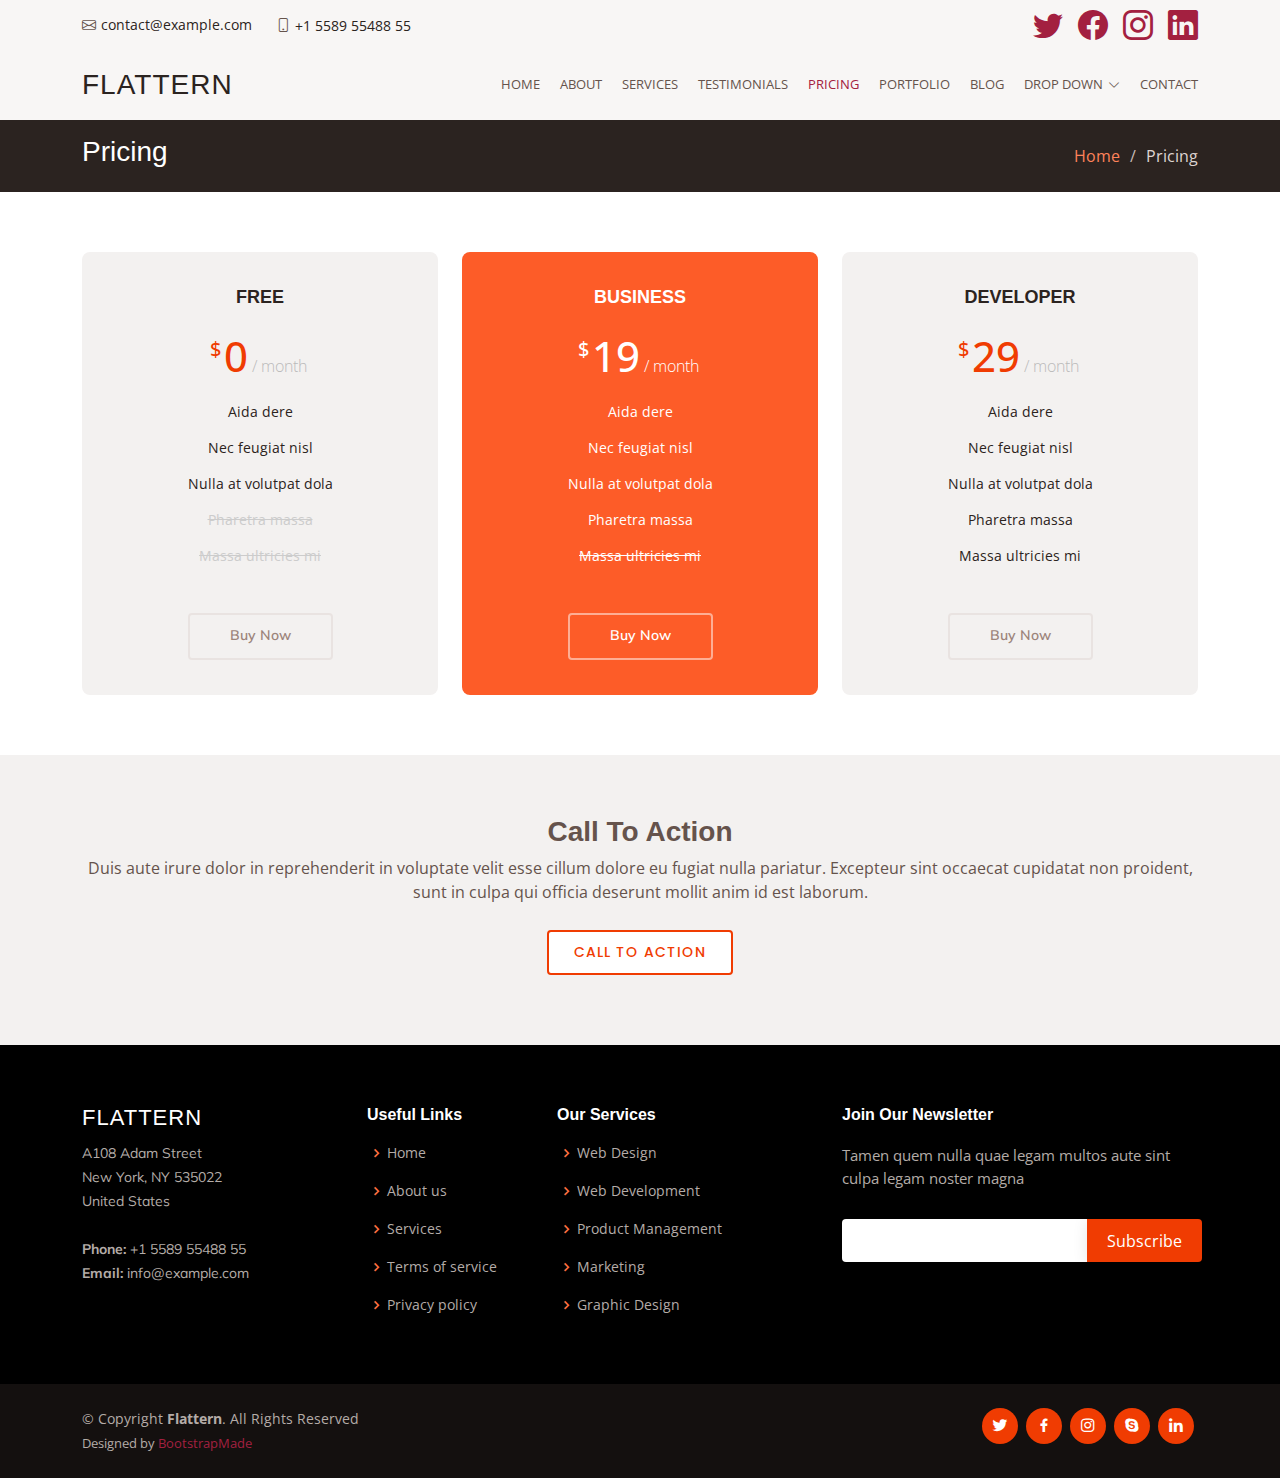
<file: pricing.html>
<!DOCTYPE html>
<html lang="en">

<head>
  <meta charset="utf-8">
  <meta content="width=device-width, initial-scale=1.0" name="viewport">

  <title>Pricing - Flattern Bootstrap Template</title>
  <meta content="" name="description">
  <meta content="" name="keywords">

  <!-- Favicons -->
  <link href="assets/img/favicon.png" rel="icon">
  <link href="assets/img/apple-touch-icon.png" rel="apple-touch-icon">

  <!-- Google Fonts -->
  <link href="https://fonts.googleapis.com/css?family=Open+Sans:300,300i,400,400i,600,600i,700,700i|Muli:300,300i,400,400i,500,500i,600,600i,700,700i|Poppins:300,300i,400,400i,500,500i,600,600i,700,700i" rel="stylesheet">

  <!-- Vendor CSS Files -->
  <link href="assets/vendor/animate.css/animate.min.css" rel="stylesheet">
  <link href="assets/vendor/aos/aos.css" rel="stylesheet">
  <link href="assets/vendor/bootstrap/css/bootstrap.min.css" rel="stylesheet">
  <link href="assets/vendor/bootstrap-icons/bootstrap-icons.css" rel="stylesheet">
  <link href="assets/vendor/boxicons/css/boxicons.min.css" rel="stylesheet">
  <link href="assets/vendor/glightbox/css/glightbox.min.css" rel="stylesheet">
  <link href="assets/vendor/swiper/swiper-bundle.min.css" rel="stylesheet">

  <!-- Template Main CSS File -->
  <link href="assets/css/style.css" rel="stylesheet">

  <!-- =======================================================
  * Template Name: Flattern
  * Updated: Jan 29 2024 with Bootstrap v5.3.2
  * Template URL: https://bootstrapmade.com/flattern-multipurpose-bootstrap-template/
  * Author: BootstrapMade.com
  * License: https://bootstrapmade.com/license/
  ======================================================== -->
</head>

<body>

  <!-- ======= Top Bar ======= -->
  <section id="topbar" class="d-flex align-items-center">
    <div class="container d-flex justify-content-center justify-content-md-between">
      <div class="contact-info d-flex align-items-center">
        <i class="bi bi-envelope d-flex align-items-center"><a href="mailto:contact@example.com">contact@example.com</a></i>
        <i class="bi bi-phone d-flex align-items-center ms-4"><span>+1 5589 55488 55</span></i>
      </div>
      <div class="social-links d-none d-md-flex align-items-center">
        <a href="#" class="twitter"><i class="bi bi-twitter"></i></a>
        <a href="#" class="facebook"><i class="bi bi-facebook"></i></a>
        <a href="#" class="instagram"><i class="bi bi-instagram"></i></a>
        <a href="#" class="linkedin"><i class="bi bi-linkedin"></i></i></a>
      </div>
    </div>
  </section>

  <!-- ======= Header ======= -->
  <header id="header" class="d-flex align-items-center">
    <div class="container d-flex justify-content-between">

      <div class="logo">
        <h1 class="text-light"><a href="index.html">Flattern</a></h1>
        <!-- Uncomment below if you prefer to use an image logo -->
        <!-- <a href="index.html"><img src="assets/img/logo.png" alt="" class="img-fluid"></a>-->
      </div>

      <nav id="navbar" class="navbar">
        <ul>
          <li><a href="index.html">Home</a></li>
          <li><a href="about.html">About</a></li>
          <li><a href="services.html">Services</a></li>
          <li><a href="testimonials.html">Testimonials</a></li>
          <li><a class="active" href="pricing.html">Pricing</a></li>
          <li><a href="portfolio.html">Portfolio</a></li>
          <li><a href="blog.html">Blog</a></li>
          <li class="dropdown"><a href="#"><span>Drop Down</span> <i class="bi bi-chevron-down"></i></a>
            <ul>
              <li><a href="#">Drop Down 1</a></li>
              <li class="dropdown"><a href="#"><span>Deep Drop Down</span> <i class="bi bi-chevron-right"></i></a>
                <ul>
                  <li><a href="#">Deep Drop Down 1</a></li>
                  <li><a href="#">Deep Drop Down 2</a></li>
                  <li><a href="#">Deep Drop Down 3</a></li>
                  <li><a href="#">Deep Drop Down 4</a></li>
                  <li><a href="#">Deep Drop Down 5</a></li>
                </ul>
              </li>
              <li><a href="#">Drop Down 2</a></li>
              <li><a href="#">Drop Down 3</a></li>
              <li><a href="#">Drop Down 4</a></li>
            </ul>
          </li>
          <li><a href="contact.html">Contact</a></li>
        </ul>
        <i class="bi bi-list mobile-nav-toggle"></i>
      </nav><!-- .navbar -->

    </div>
  </header><!-- End Header -->

  <main id="main">

    <!-- ======= Breadcrumbs ======= -->
    <section id="breadcrumbs" class="breadcrumbs">
      <div class="container">

        <div class="d-flex justify-content-between align-items-center">
          <h2>Pricing</h2>
          <ol>
            <li><a href="index.html">Home</a></li>
            <li>Pricing</li>
          </ol>
        </div>

      </div>
    </section><!-- End Breadcrumbs -->

    <!-- ======= Pricing Section ======= -->
    <section id="pricing" class="pricing">
      <div class="container">

        <div class="row">

          <div class="col-lg-4 col-md-6">
            <div class="box" data-aos="fade-right">
              <h3>Free</h3>
              <h4><sup>$</sup>0<span> / month</span></h4>
              <ul>
                <li>Aida dere</li>
                <li>Nec feugiat nisl</li>
                <li>Nulla at volutpat dola</li>
                <li class="na">Pharetra massa</li>
                <li class="na">Massa ultricies mi</li>
              </ul>
              <div class="btn-wrap">
                <a href="#" class="btn-buy">Buy Now</a>
              </div>
            </div>
          </div>

          <div class="col-lg-4 col-md-6 mt-4 mt-md-0">
            <div class="box featured" data-aos="fade-up">
              <h3>Business</h3>
              <h4><sup>$</sup>19<span> / month</span></h4>
              <ul>
                <li>Aida dere</li>
                <li>Nec feugiat nisl</li>
                <li>Nulla at volutpat dola</li>
                <li>Pharetra massa</li>
                <li class="na">Massa ultricies mi</li>
              </ul>
              <div class="btn-wrap">
                <a href="#" class="btn-buy">Buy Now</a>
              </div>
            </div>
          </div>

          <div class="col-lg-4 col-md-6 mt-4 mt-lg-0">
            <div class="box" data-aos="fade-left">
              <h3>Developer</h3>
              <h4><sup>$</sup>29<span> / month</span></h4>
              <ul>
                <li>Aida dere</li>
                <li>Nec feugiat nisl</li>
                <li>Nulla at volutpat dola</li>
                <li>Pharetra massa</li>
                <li>Massa ultricies mi</li>
              </ul>
              <div class="btn-wrap">
                <a href="#" class="btn-buy">Buy Now</a>
              </div>
            </div>
          </div>

        </div>

      </div>
    </section><!-- End Pricing Section -->

    <!-- ======= Cta Pricing Section ======= -->
    <section id="cta-pricing" class="cta-pricing">
      <div class="container">

        <div class="text-center">
          <h3>Call To Action</h3>
          <p> Duis aute irure dolor in reprehenderit in voluptate velit esse cillum dolore eu fugiat nulla pariatur. Excepteur sint occaecat cupidatat non proident, sunt in culpa qui officia deserunt mollit anim id est laborum.</p>
          <a class="cta-btn" href="#">Call To Action</a>
        </div>

      </div>
    </section><!-- End Cta Pricing Section -->

  </main><!-- End #main -->

  <!-- ======= Footer ======= -->
  <footer id="footer">

    <div class="footer-top">
      <div class="container">
        <div class="row">

          <div class="col-lg-3 col-md-6 footer-contact">
            <h3>Flattern</h3>
            <p>
              A108 Adam Street <br>
              New York, NY 535022<br>
              United States <br><br>
              <strong>Phone:</strong> +1 5589 55488 55<br>
              <strong>Email:</strong> info@example.com<br>
            </p>
          </div>

          <div class="col-lg-2 col-md-6 footer-links">
            <h4>Useful Links</h4>
            <ul>
              <li><i class="bx bx-chevron-right"></i> <a href="#">Home</a></li>
              <li><i class="bx bx-chevron-right"></i> <a href="#">About us</a></li>
              <li><i class="bx bx-chevron-right"></i> <a href="#">Services</a></li>
              <li><i class="bx bx-chevron-right"></i> <a href="#">Terms of service</a></li>
              <li><i class="bx bx-chevron-right"></i> <a href="#">Privacy policy</a></li>
            </ul>
          </div>

          <div class="col-lg-3 col-md-6 footer-links">
            <h4>Our Services</h4>
            <ul>
              <li><i class="bx bx-chevron-right"></i> <a href="#">Web Design</a></li>
              <li><i class="bx bx-chevron-right"></i> <a href="#">Web Development</a></li>
              <li><i class="bx bx-chevron-right"></i> <a href="#">Product Management</a></li>
              <li><i class="bx bx-chevron-right"></i> <a href="#">Marketing</a></li>
              <li><i class="bx bx-chevron-right"></i> <a href="#">Graphic Design</a></li>
            </ul>
          </div>

          <div class="col-lg-4 col-md-6 footer-newsletter">
            <h4>Join Our Newsletter</h4>
            <p>Tamen quem nulla quae legam multos aute sint culpa legam noster magna</p>
            <form action="" method="post">
              <input type="email" name="email"><input type="submit" value="Subscribe">
            </form>
          </div>

        </div>
      </div>
    </div>

    <div class="container d-md-flex py-4">

      <div class="me-md-auto text-center text-md-start">
        <div class="copyright">
          &copy; Copyright <strong><span>Flattern</span></strong>. All Rights Reserved
        </div>
        <div class="credits">
          <!-- All the links in the footer should remain intact. -->
          <!-- You can delete the links only if you purchased the pro version. -->
          <!-- Licensing information: https://bootstrapmade.com/license/ -->
          <!-- Purchase the pro version with working PHP/AJAX contact form: https://bootstrapmade.com/flattern-multipurpose-bootstrap-template/ -->
          Designed by <a href="https://bootstrapmade.com/">BootstrapMade</a>
        </div>
      </div>
      <div class="social-links text-center text-md-right pt-3 pt-md-0">
        <a href="#" class="twitter"><i class="bx bxl-twitter"></i></a>
        <a href="#" class="facebook"><i class="bx bxl-facebook"></i></a>
        <a href="#" class="instagram"><i class="bx bxl-instagram"></i></a>
        <a href="#" class="google-plus"><i class="bx bxl-skype"></i></a>
        <a href="#" class="linkedin"><i class="bx bxl-linkedin"></i></a>
      </div>
    </div>
  </footer><!-- End Footer -->

  <a href="#" class="back-to-top d-flex align-items-center justify-content-center"><i class="bi bi-arrow-up-short"></i></a>

  <!-- Vendor JS Files -->
  <script src="assets/vendor/aos/aos.js"></script>
  <script src="assets/vendor/bootstrap/js/bootstrap.bundle.min.js"></script>
  <script src="assets/vendor/glightbox/js/glightbox.min.js"></script>
  <script src="assets/vendor/isotope-layout/isotope.pkgd.min.js"></script>
  <script src="assets/vendor/swiper/swiper-bundle.min.js"></script>
  <script src="assets/vendor/waypoints/noframework.waypoints.js"></script>
  <script src="assets/vendor/php-email-form/validate.js"></script>

  <!-- Template Main JS File -->
  <script src="assets/js/main.js"></script>

</body>

</html>
</file>
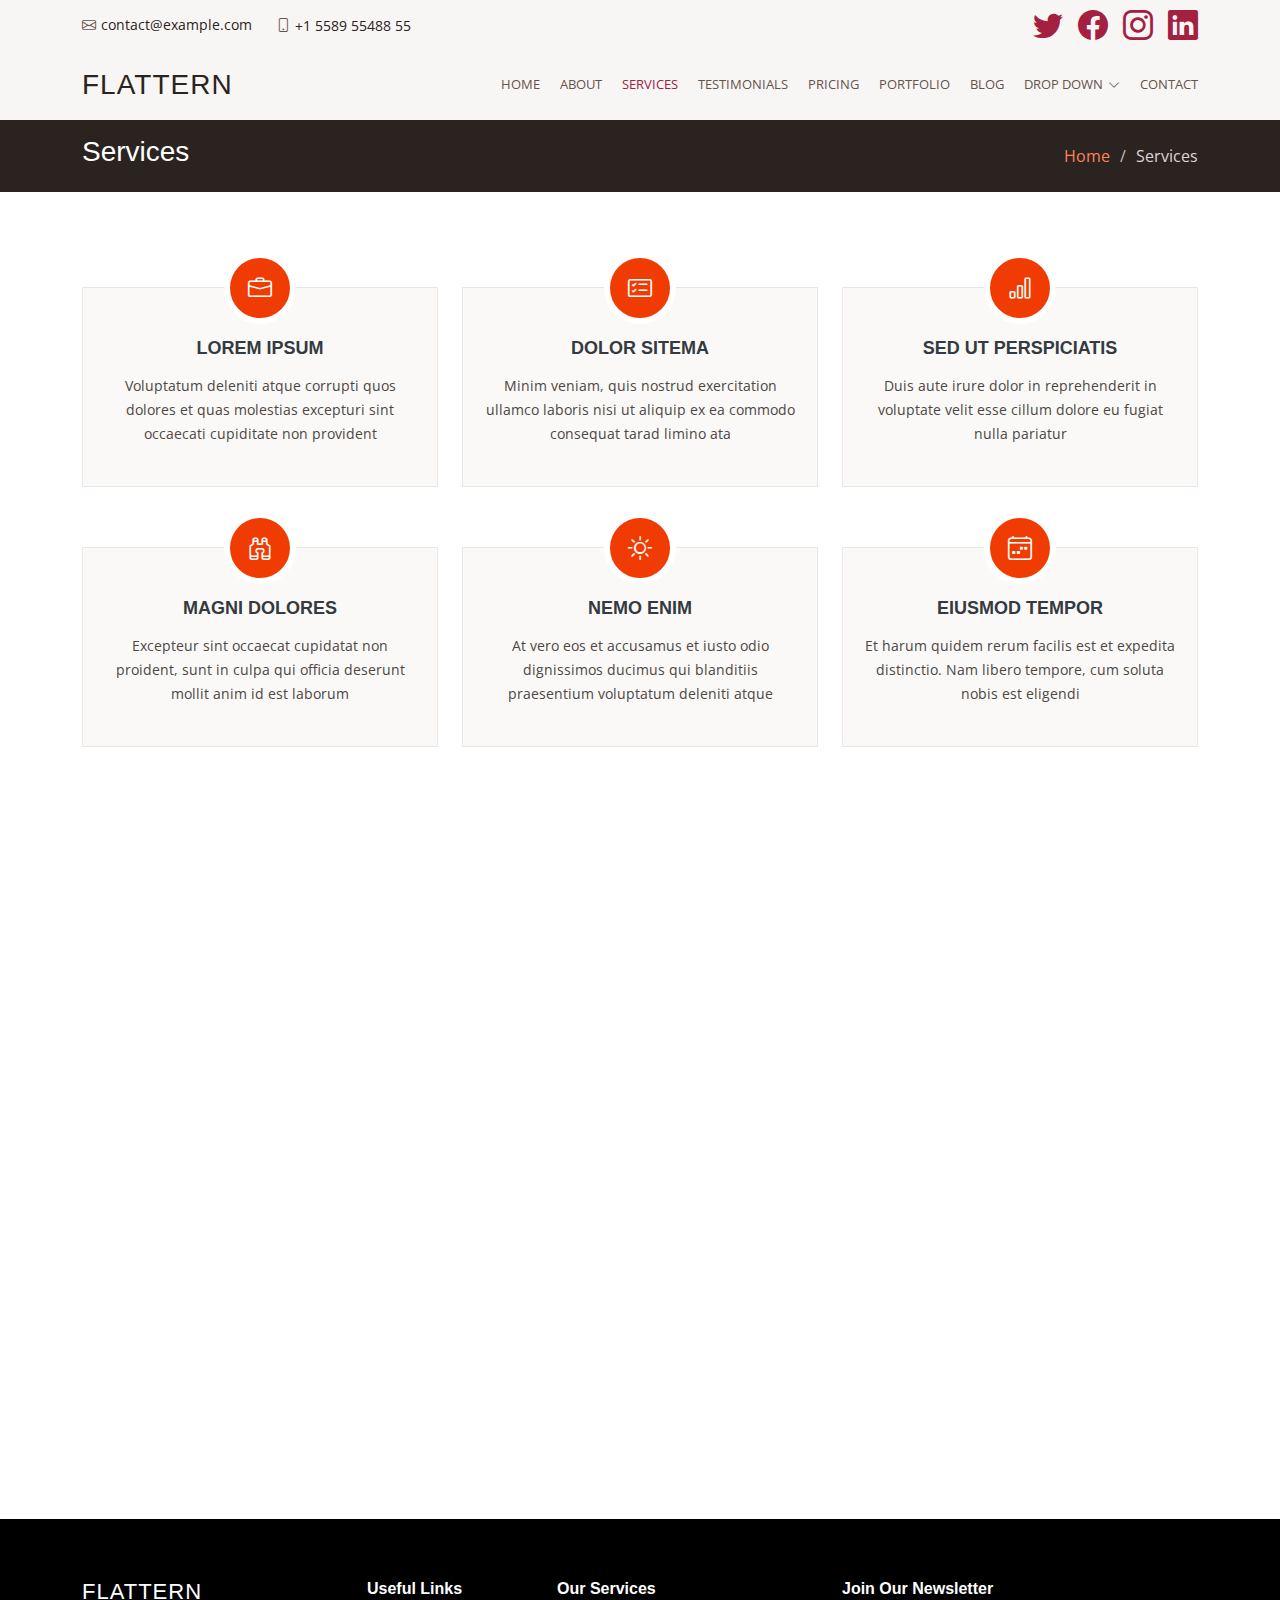
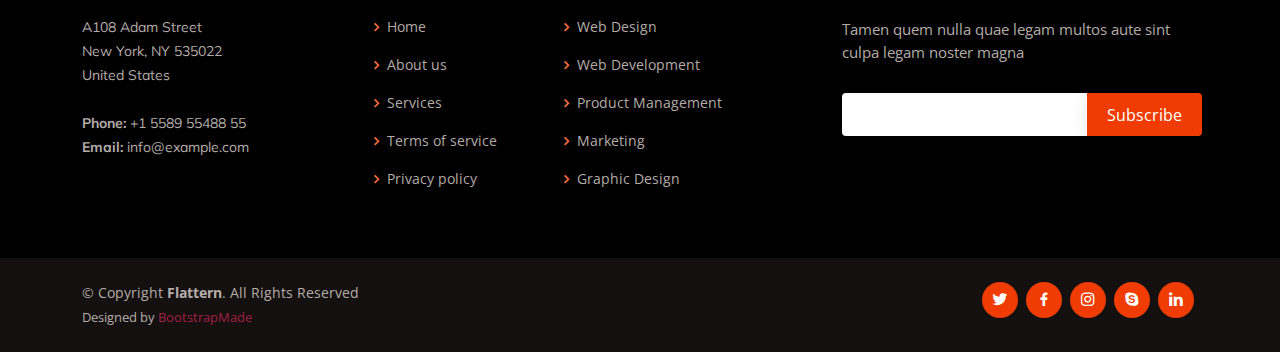
<file: services.html>
<!DOCTYPE html>
<html lang="en">

<head>
  <meta charset="utf-8">
  <meta content="width=device-width, initial-scale=1.0" name="viewport">

  <title>Services - Flattern Bootstrap Template</title>
  <meta content="" name="description">
  <meta content="" name="keywords">

  <!-- Favicons -->
  <link href="assets/img/favicon.png" rel="icon">
  <link href="assets/img/apple-touch-icon.png" rel="apple-touch-icon">

  <!-- Google Fonts -->
  <link href="https://fonts.googleapis.com/css?family=Open+Sans:300,300i,400,400i,600,600i,700,700i|Muli:300,300i,400,400i,500,500i,600,600i,700,700i|Poppins:300,300i,400,400i,500,500i,600,600i,700,700i" rel="stylesheet">

  <!-- Vendor CSS Files -->
  <link href="assets/vendor/animate.css/animate.min.css" rel="stylesheet">
  <link href="assets/vendor/aos/aos.css" rel="stylesheet">
  <link href="assets/vendor/bootstrap/css/bootstrap.min.css" rel="stylesheet">
  <link href="assets/vendor/bootstrap-icons/bootstrap-icons.css" rel="stylesheet">
  <link href="assets/vendor/boxicons/css/boxicons.min.css" rel="stylesheet">
  <link href="assets/vendor/glightbox/css/glightbox.min.css" rel="stylesheet">
  <link href="assets/vendor/swiper/swiper-bundle.min.css" rel="stylesheet">

  <!-- Template Main CSS File -->
  <link href="assets/css/style.css" rel="stylesheet">

  <!-- =======================================================
  * Template Name: Flattern
  * Updated: Jan 29 2024 with Bootstrap v5.3.2
  * Template URL: https://bootstrapmade.com/flattern-multipurpose-bootstrap-template/
  * Author: BootstrapMade.com
  * License: https://bootstrapmade.com/license/
  ======================================================== -->
</head>

<body>

  <!-- ======= Top Bar ======= -->
  <section id="topbar" class="d-flex align-items-center">
    <div class="container d-flex justify-content-center justify-content-md-between">
      <div class="contact-info d-flex align-items-center">
        <i class="bi bi-envelope d-flex align-items-center"><a href="mailto:contact@example.com">contact@example.com</a></i>
        <i class="bi bi-phone d-flex align-items-center ms-4"><span>+1 5589 55488 55</span></i>
      </div>
      <div class="social-links d-none d-md-flex align-items-center">
        <a href="#" class="twitter"><i class="bi bi-twitter"></i></a>
        <a href="#" class="facebook"><i class="bi bi-facebook"></i></a>
        <a href="#" class="instagram"><i class="bi bi-instagram"></i></a>
        <a href="#" class="linkedin"><i class="bi bi-linkedin"></i></i></a>
      </div>
    </div>
  </section>

  <!-- ======= Header ======= -->
  <header id="header" class="d-flex align-items-center">
    <div class="container d-flex justify-content-between">

      <div class="logo">
        <h1 class="text-light"><a href="index.html">Flattern</a></h1>
        <!-- Uncomment below if you prefer to use an image logo -->
        <!-- <a href="index.html"><img src="assets/img/logo.png" alt="" class="img-fluid"></a>-->
      </div>

      <nav id="navbar" class="navbar">
        <ul>
          <li><a href="index.html">Home</a></li>
          <li><a href="about.html">About</a></li>
          <li><a class="active" href="services.html">Services</a></li>
          <li><a href="testimonials.html">Testimonials</a></li>
          <li><a href="pricing.html">Pricing</a></li>
          <li><a href="portfolio.html">Portfolio</a></li>
          <li><a href="blog.html">Blog</a></li>
          <li class="dropdown"><a href="#"><span>Drop Down</span> <i class="bi bi-chevron-down"></i></a>
            <ul>
              <li><a href="#">Drop Down 1</a></li>
              <li class="dropdown"><a href="#"><span>Deep Drop Down</span> <i class="bi bi-chevron-right"></i></a>
                <ul>
                  <li><a href="#">Deep Drop Down 1</a></li>
                  <li><a href="#">Deep Drop Down 2</a></li>
                  <li><a href="#">Deep Drop Down 3</a></li>
                  <li><a href="#">Deep Drop Down 4</a></li>
                  <li><a href="#">Deep Drop Down 5</a></li>
                </ul>
              </li>
              <li><a href="#">Drop Down 2</a></li>
              <li><a href="#">Drop Down 3</a></li>
              <li><a href="#">Drop Down 4</a></li>
            </ul>
          </li>
          <li><a href="contact.html">Contact</a></li>
        </ul>
        <i class="bi bi-list mobile-nav-toggle"></i>
      </nav><!-- .navbar -->

    </div>
  </header><!-- End Header -->

  <main id="main">

    <!-- ======= Breadcrumbs ======= -->
    <section id="breadcrumbs" class="breadcrumbs">
      <div class="container">

        <div class="d-flex justify-content-between align-items-center">
          <h2>Services</h2>
          <ol>
            <li><a href="index.html">Home</a></li>
            <li>Services</li>
          </ol>
        </div>

      </div>
    </section><!-- End Breadcrumbs -->

    <!-- ======= Services Section ======= -->
    <section id="services" class="services">
      <div class="container">

        <div class="row">
          <div class="col-lg-4 col-md-6">
            <div class="icon-box" data-aos="fade-up">
              <div class="icon"><i class="bi bi-briefcase"></i></div>
              <h4 class="title"><a href="">Lorem Ipsum</a></h4>
              <p class="description">Voluptatum deleniti atque corrupti quos dolores et quas molestias excepturi sint occaecati cupiditate non provident</p>
            </div>
          </div>
          <div class="col-lg-4 col-md-6">
            <div class="icon-box" data-aos="fade-up" data-aos-delay="100">
              <div class="icon"><i class="bi bi-card-checklist"></i></div>
              <h4 class="title"><a href="">Dolor Sitema</a></h4>
              <p class="description">Minim veniam, quis nostrud exercitation ullamco laboris nisi ut aliquip ex ea commodo consequat tarad limino ata</p>
            </div>
          </div>
          <div class="col-lg-4 col-md-6">
            <div class="icon-box" data-aos="fade-up" data-aos-delay="200">
              <div class="icon"><i class="bi bi-bar-chart"></i></div>
              <h4 class="title"><a href="">Sed ut perspiciatis</a></h4>
              <p class="description">Duis aute irure dolor in reprehenderit in voluptate velit esse cillum dolore eu fugiat nulla pariatur</p>
            </div>
          </div>
          <div class="col-lg-4 col-md-6">
            <div class="icon-box" data-aos="fade-up" data-aos-delay="200">
              <div class="icon"><i class="bi bi-binoculars"></i></div>
              <h4 class="title"><a href="">Magni Dolores</a></h4>
              <p class="description">Excepteur sint occaecat cupidatat non proident, sunt in culpa qui officia deserunt mollit anim id est laborum</p>
            </div>
          </div>
          <div class="col-lg-4 col-md-6">
            <div class="icon-box" data-aos="fade-up" data-aos-delay="300">
              <div class="icon"><i class="bi bi-brightness-high"></i></div>
              <h4 class="title"><a href="">Nemo Enim</a></h4>
              <p class="description">At vero eos et accusamus et iusto odio dignissimos ducimus qui blanditiis praesentium voluptatum deleniti atque</p>
            </div>
          </div>
          <div class="col-lg-4 col-md-6">
            <div class="icon-box" data-aos="fade-up" data-aos-delay="400">
              <div class="icon"><i class="bi bi-calendar4-week"></i></div>
              <h4 class="title"><a href="">Eiusmod Tempor</a></h4>
              <p class="description">Et harum quidem rerum facilis est et expedita distinctio. Nam libero tempore, cum soluta nobis est eligendi</p>
            </div>
          </div>
        </div>

      </div>
    </section><!-- End Services Section -->

    <!-- ======= Features Section ======= -->
    <section id="features" class="features">
      <div class="container">

        <div class="section-title" data-aos="fade-up">
          <h2>Some <strong>Features</strong> we do provide</h2>
          <p>Magnam dolores commodi suscipit. Necessitatibus eius consequatur ex aliquid fuga eum quidem. Sit sint consectetur velit. Quisquam quos quisquam cupiditate. Et nemo qui impedit suscipit alias ea. Quia fugiat sit in iste officiis commodi quidem hic quas.</p>
        </div>

        <div class="row">
          <div class="col-lg-4 mb-5 mb-lg-0" data-aos="fade-right">
            <ul class="nav nav-tabs flex-column">
              <li class="nav-item">
                <a class="nav-link active show" data-bs-toggle="tab" href="#tab-1">
                  <h4>Modi sit est</h4>
                  <p>Quis excepturi porro totam sint earum quo nulla perspiciatis eius.</p>
                </a>
              </li>
              <li class="nav-item mt-2">
                <a class="nav-link" data-bs-toggle="tab" href="#tab-2">
                  <h4>Unde praesentium sed</h4>
                  <p>Voluptas vel esse repudiandae quo excepturi.</p>
                </a>
              </li>
              <li class="nav-item mt-2">
                <a class="nav-link" data-bs-toggle="tab" href="#tab-3">
                  <h4>Pariatur explicabo vel</h4>
                  <p>Velit veniam ipsa sit nihil blanditiis mollitia natus.</p>
                </a>
              </li>
              <li class="nav-item mt-2">
                <a class="nav-link" data-bs-toggle="tab" href="#tab-4">
                  <h4>Nostrum qui quasi</h4>
                  <p>Ratione hic sapiente nostrum doloremque illum nulla praesentium id</p>
                </a>
              </li>
            </ul>
          </div>
          <div class="col-lg-7 ml-auto" data-aos="fade-left" data-aos-delay="100">
            <div class="tab-content">
              <div class="tab-pane active show" id="tab-1">
                <figure>
                  <img src="assets/img/features-1.png" alt="" class="img-fluid">
                </figure>
              </div>
              <div class="tab-pane" id="tab-2">
                <figure>
                  <img src="assets/img/features-2.png" alt="" class="img-fluid">
                </figure>
              </div>
              <div class="tab-pane" id="tab-3">
                <figure>
                  <img src="assets/img/features-3.png" alt="" class="img-fluid">
                </figure>
              </div>
              <div class="tab-pane" id="tab-4">
                <figure>
                  <img src="assets/img/features-4.png" alt="" class="img-fluid">
                </figure>
              </div>
            </div>
          </div>
        </div>

      </div>
    </section><!-- End Features Section -->

  </main><!-- End #main -->

  <!-- ======= Footer ======= -->
  <footer id="footer">

    <div class="footer-top">
      <div class="container">
        <div class="row">

          <div class="col-lg-3 col-md-6 footer-contact">
            <h3>Flattern</h3>
            <p>
              A108 Adam Street <br>
              New York, NY 535022<br>
              United States <br><br>
              <strong>Phone:</strong> +1 5589 55488 55<br>
              <strong>Email:</strong> info@example.com<br>
            </p>
          </div>

          <div class="col-lg-2 col-md-6 footer-links">
            <h4>Useful Links</h4>
            <ul>
              <li><i class="bx bx-chevron-right"></i> <a href="#">Home</a></li>
              <li><i class="bx bx-chevron-right"></i> <a href="#">About us</a></li>
              <li><i class="bx bx-chevron-right"></i> <a href="#">Services</a></li>
              <li><i class="bx bx-chevron-right"></i> <a href="#">Terms of service</a></li>
              <li><i class="bx bx-chevron-right"></i> <a href="#">Privacy policy</a></li>
            </ul>
          </div>

          <div class="col-lg-3 col-md-6 footer-links">
            <h4>Our Services</h4>
            <ul>
              <li><i class="bx bx-chevron-right"></i> <a href="#">Web Design</a></li>
              <li><i class="bx bx-chevron-right"></i> <a href="#">Web Development</a></li>
              <li><i class="bx bx-chevron-right"></i> <a href="#">Product Management</a></li>
              <li><i class="bx bx-chevron-right"></i> <a href="#">Marketing</a></li>
              <li><i class="bx bx-chevron-right"></i> <a href="#">Graphic Design</a></li>
            </ul>
          </div>

          <div class="col-lg-4 col-md-6 footer-newsletter">
            <h4>Join Our Newsletter</h4>
            <p>Tamen quem nulla quae legam multos aute sint culpa legam noster magna</p>
            <form action="" method="post">
              <input type="email" name="email"><input type="submit" value="Subscribe">
            </form>
          </div>

        </div>
      </div>
    </div>

    <div class="container d-md-flex py-4">

      <div class="me-md-auto text-center text-md-start">
        <div class="copyright">
          &copy; Copyright <strong><span>Flattern</span></strong>. All Rights Reserved
        </div>
        <div class="credits">
          <!-- All the links in the footer should remain intact. -->
          <!-- You can delete the links only if you purchased the pro version. -->
          <!-- Licensing information: https://bootstrapmade.com/license/ -->
          <!-- Purchase the pro version with working PHP/AJAX contact form: https://bootstrapmade.com/flattern-multipurpose-bootstrap-template/ -->
          Designed by <a href="https://bootstrapmade.com/">BootstrapMade</a>
        </div>
      </div>
      <div class="social-links text-center text-md-right pt-3 pt-md-0">
        <a href="#" class="twitter"><i class="bx bxl-twitter"></i></a>
        <a href="#" class="facebook"><i class="bx bxl-facebook"></i></a>
        <a href="#" class="instagram"><i class="bx bxl-instagram"></i></a>
        <a href="#" class="google-plus"><i class="bx bxl-skype"></i></a>
        <a href="#" class="linkedin"><i class="bx bxl-linkedin"></i></a>
      </div>
    </div>
  </footer><!-- End Footer -->

  <a href="#" class="back-to-top d-flex align-items-center justify-content-center"><i class="bi bi-arrow-up-short"></i></a>

  <!-- Vendor JS Files -->
  <script src="assets/vendor/aos/aos.js"></script>
  <script src="assets/vendor/bootstrap/js/bootstrap.bundle.min.js"></script>
  <script src="assets/vendor/glightbox/js/glightbox.min.js"></script>
  <script src="assets/vendor/isotope-layout/isotope.pkgd.min.js"></script>
  <script src="assets/vendor/swiper/swiper-bundle.min.js"></script>
  <script src="assets/vendor/waypoints/noframework.waypoints.js"></script>
  <script src="assets/vendor/php-email-form/validate.js"></script>

  <!-- Template Main JS File -->
  <script src="assets/js/main.js"></script>

</body>

</html>
</file>
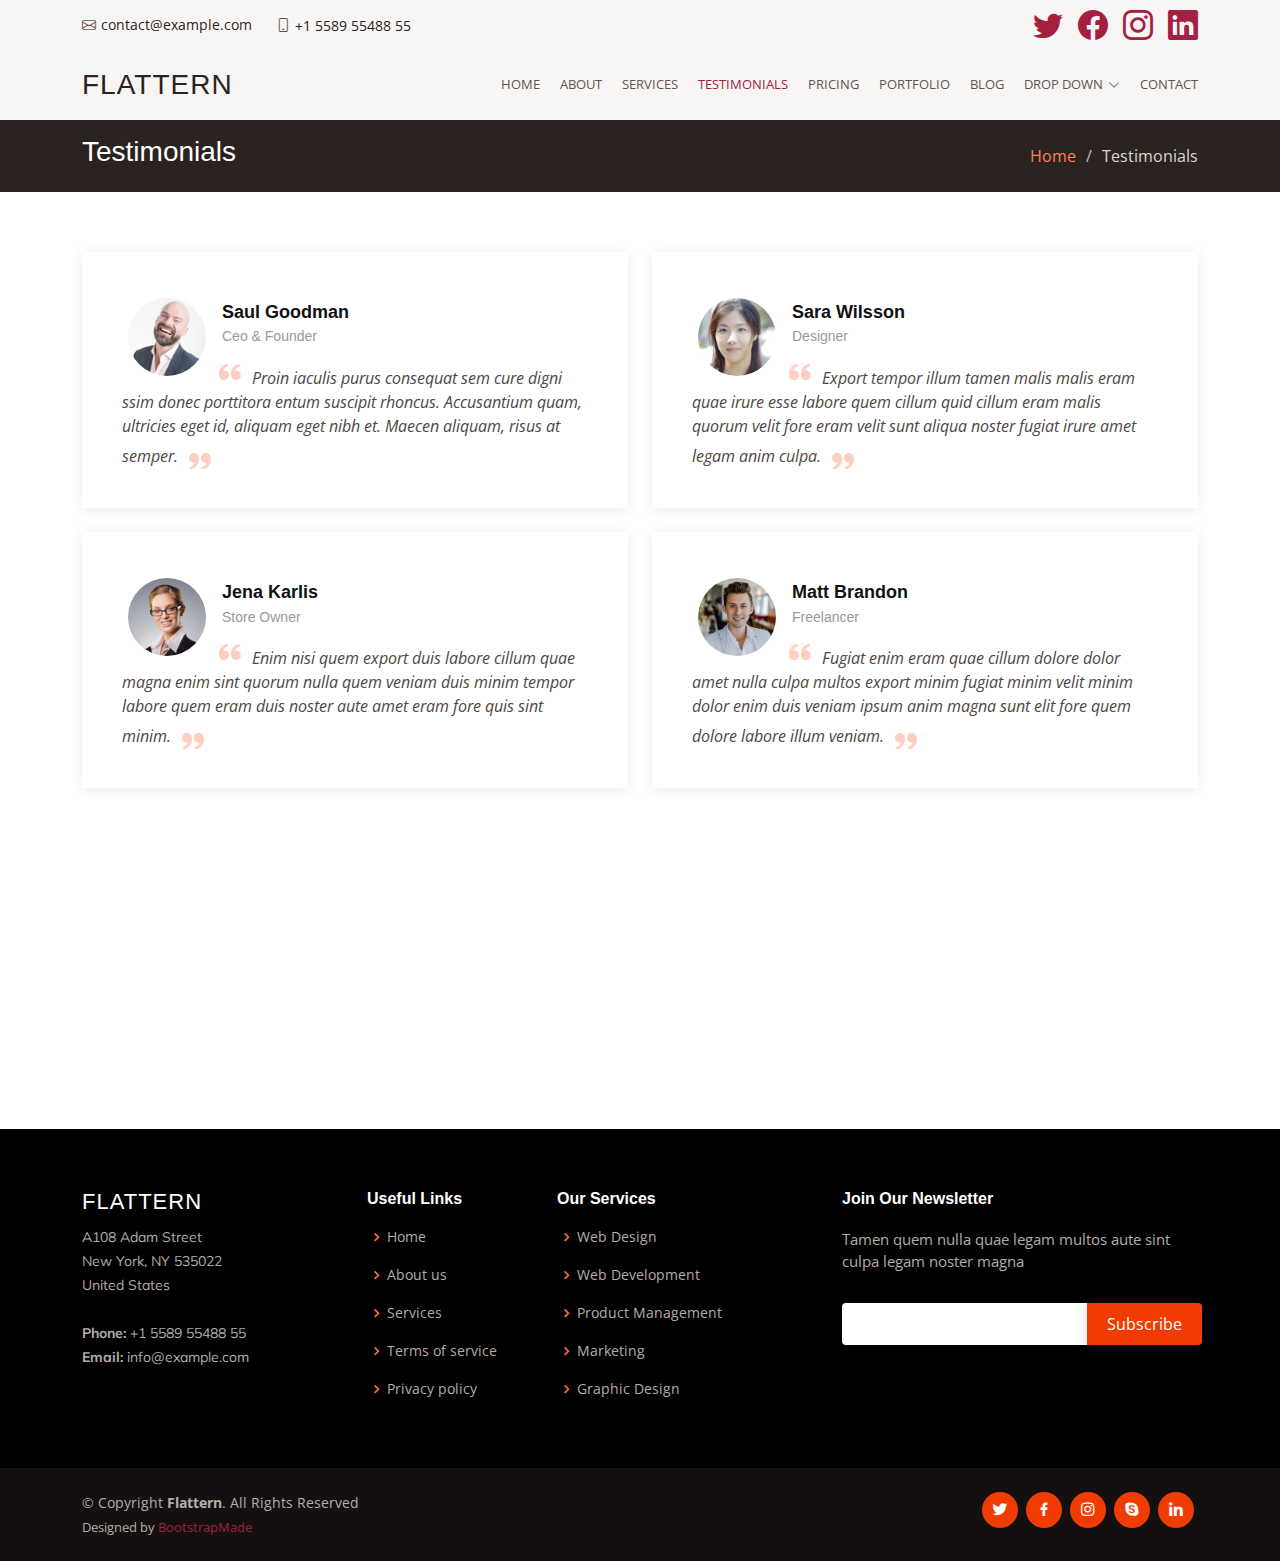
<file: testimonials.html>
<!DOCTYPE html>
<html lang="en">

<head>
  <meta charset="utf-8">
  <meta content="width=device-width, initial-scale=1.0" name="viewport">

  <title>Testimonials - Flattern Bootstrap Template</title>
  <meta content="" name="description">
  <meta content="" name="keywords">

  <!-- Favicons -->
  <link href="assets/img/favicon.png" rel="icon">
  <link href="assets/img/apple-touch-icon.png" rel="apple-touch-icon">

  <!-- Google Fonts -->
  <link href="https://fonts.googleapis.com/css?family=Open+Sans:300,300i,400,400i,600,600i,700,700i|Muli:300,300i,400,400i,500,500i,600,600i,700,700i|Poppins:300,300i,400,400i,500,500i,600,600i,700,700i" rel="stylesheet">

  <!-- Vendor CSS Files -->
  <link href="assets/vendor/animate.css/animate.min.css" rel="stylesheet">
  <link href="assets/vendor/aos/aos.css" rel="stylesheet">
  <link href="assets/vendor/bootstrap/css/bootstrap.min.css" rel="stylesheet">
  <link href="assets/vendor/bootstrap-icons/bootstrap-icons.css" rel="stylesheet">
  <link href="assets/vendor/boxicons/css/boxicons.min.css" rel="stylesheet">
  <link href="assets/vendor/glightbox/css/glightbox.min.css" rel="stylesheet">
  <link href="assets/vendor/swiper/swiper-bundle.min.css" rel="stylesheet">

  <!-- Template Main CSS File -->
  <link href="assets/css/style.css" rel="stylesheet">

  <!-- =======================================================
  * Template Name: Flattern
  * Updated: Jan 29 2024 with Bootstrap v5.3.2
  * Template URL: https://bootstrapmade.com/flattern-multipurpose-bootstrap-template/
  * Author: BootstrapMade.com
  * License: https://bootstrapmade.com/license/
  ======================================================== -->
</head>

<body>

  <!-- ======= Top Bar ======= -->
  <section id="topbar" class="d-flex align-items-center">
    <div class="container d-flex justify-content-center justify-content-md-between">
      <div class="contact-info d-flex align-items-center">
        <i class="bi bi-envelope d-flex align-items-center"><a href="mailto:contact@example.com">contact@example.com</a></i>
        <i class="bi bi-phone d-flex align-items-center ms-4"><span>+1 5589 55488 55</span></i>
      </div>
      <div class="social-links d-none d-md-flex align-items-center">
        <a href="#" class="twitter"><i class="bi bi-twitter"></i></a>
        <a href="#" class="facebook"><i class="bi bi-facebook"></i></a>
        <a href="#" class="instagram"><i class="bi bi-instagram"></i></a>
        <a href="#" class="linkedin"><i class="bi bi-linkedin"></i></i></a>
      </div>
    </div>
  </section>

  <!-- ======= Header ======= -->
  <header id="header" class="d-flex align-items-center">
    <div class="container d-flex justify-content-between">

      <div class="logo">
        <h1 class="text-light"><a href="index.html">Flattern</a></h1>
        <!-- Uncomment below if you prefer to use an image logo -->
        <!-- <a href="index.html"><img src="assets/img/logo.png" alt="" class="img-fluid"></a>-->
      </div>

      <nav id="navbar" class="navbar">
        <ul>
          <li><a href="index.html">Home</a></li>
          <li><a href="about.html">About</a></li>
          <li><a href="services.html">Services</a></li>
          <li><a class="active" href="testimonials.html">Testimonials</a></li>
          <li><a href="pricing.html">Pricing</a></li>
          <li><a href="portfolio.html">Portfolio</a></li>
          <li><a href="blog.html">Blog</a></li>
          <li class="dropdown"><a href="#"><span>Drop Down</span> <i class="bi bi-chevron-down"></i></a>
            <ul>
              <li><a href="#">Drop Down 1</a></li>
              <li class="dropdown"><a href="#"><span>Deep Drop Down</span> <i class="bi bi-chevron-right"></i></a>
                <ul>
                  <li><a href="#">Deep Drop Down 1</a></li>
                  <li><a href="#">Deep Drop Down 2</a></li>
                  <li><a href="#">Deep Drop Down 3</a></li>
                  <li><a href="#">Deep Drop Down 4</a></li>
                  <li><a href="#">Deep Drop Down 5</a></li>
                </ul>
              </li>
              <li><a href="#">Drop Down 2</a></li>
              <li><a href="#">Drop Down 3</a></li>
              <li><a href="#">Drop Down 4</a></li>
            </ul>
          </li>
          <li><a href="contact.html">Contact</a></li>
        </ul>
        <i class="bi bi-list mobile-nav-toggle"></i>
      </nav><!-- .navbar -->

    </div>
  </header><!-- End Header -->

  <main id="main">

    <!-- ======= Breadcrumbs ======= -->
    <section id="breadcrumbs" class="breadcrumbs">
      <div class="container">

        <div class="d-flex justify-content-between align-items-center">
          <h2>Testimonials</h2>
          <ol>
            <li><a href="index.html">Home</a></li>
            <li>Testimonials</li>
          </ol>
        </div>

      </div>
    </section><!-- End Breadcrumbs -->

    <!-- ======= Testimonials Section ======= -->
    <section id="testimonials" class="testimonials">
      <div class="container">

        <div class="row">

          <div class="col-lg-6" data-aos="fade-up">
            <div class="testimonial-item">
              <img src="assets/img/testimonials/testimonials-1.jpg" class="testimonial-img" alt="">
              <h3>Saul Goodman</h3>
              <h4>Ceo &amp; Founder</h4>
              <p>
                <i class="bx bxs-quote-alt-left quote-icon-left"></i>
                Proin iaculis purus consequat sem cure digni ssim donec porttitora entum suscipit rhoncus. Accusantium quam, ultricies eget id, aliquam eget nibh et. Maecen aliquam, risus at semper.
                <i class="bx bxs-quote-alt-right quote-icon-right"></i>
              </p>
            </div>
          </div>

          <div class="col-lg-6" data-aos="fade-up" data-aos-delay="100">
            <div class="testimonial-item mt-4 mt-lg-0">
              <img src="assets/img/testimonials/testimonials-2.jpg" class="testimonial-img" alt="">
              <h3>Sara Wilsson</h3>
              <h4>Designer</h4>
              <p>
                <i class="bx bxs-quote-alt-left quote-icon-left"></i>
                Export tempor illum tamen malis malis eram quae irure esse labore quem cillum quid cillum eram malis quorum velit fore eram velit sunt aliqua noster fugiat irure amet legam anim culpa.
                <i class="bx bxs-quote-alt-right quote-icon-right"></i>
              </p>
            </div>
          </div>

          <div class="col-lg-6" data-aos="fade-up" data-aos-delay="200">
            <div class="testimonial-item mt-4">
              <img src="assets/img/testimonials/testimonials-3.jpg" class="testimonial-img" alt="">
              <h3>Jena Karlis</h3>
              <h4>Store Owner</h4>
              <p>
                <i class="bx bxs-quote-alt-left quote-icon-left"></i>
                Enim nisi quem export duis labore cillum quae magna enim sint quorum nulla quem veniam duis minim tempor labore quem eram duis noster aute amet eram fore quis sint minim.
                <i class="bx bxs-quote-alt-right quote-icon-right"></i>
              </p>
            </div>
          </div>

          <div class="col-lg-6" data-aos="fade-up" data-aos-delay="300">
            <div class="testimonial-item mt-4">
              <img src="assets/img/testimonials/testimonials-4.jpg" class="testimonial-img" alt="">
              <h3>Matt Brandon</h3>
              <h4>Freelancer</h4>
              <p>
                <i class="bx bxs-quote-alt-left quote-icon-left"></i>
                Fugiat enim eram quae cillum dolore dolor amet nulla culpa multos export minim fugiat minim velit minim dolor enim duis veniam ipsum anim magna sunt elit fore quem dolore labore illum veniam.
                <i class="bx bxs-quote-alt-right quote-icon-right"></i>
              </p>
            </div>
          </div>

          <div class="col-lg-6" data-aos="fade-up" data-aos-delay="400">
            <div class="testimonial-item mt-4">
              <img src="assets/img/testimonials/testimonials-5.jpg" class="testimonial-img" alt="">
              <h3>John Larson</h3>
              <h4>Entrepreneur</h4>
              <p>
                <i class="bx bxs-quote-alt-left quote-icon-left"></i>
                Quis quorum aliqua sint quem legam fore sunt eram irure aliqua veniam tempor noster veniam enim culpa labore duis sunt culpa nulla illum cillum fugiat legam esse veniam culpa fore nisi cillum quid.
                <i class="bx bxs-quote-alt-right quote-icon-right"></i>
              </p>
            </div>
          </div>

          <div class="col-lg-6" data-aos="fade-up" data-aos-delay="500">
            <div class="testimonial-item mt-4">
              <img src="assets/img/testimonials/testimonials-6.jpg" class="testimonial-img" alt="">
              <h3>Emily Harison</h3>
              <h4>Store Owner</h4>
              <p>
                <i class="bx bxs-quote-alt-left quote-icon-left"></i>
                Eius ipsam praesentium dolor quaerat inventore rerum odio. Quos laudantium adipisci eius. Accusamus qui iste cupiditate sed temporibus est aspernatur. Sequi officiis ea et quia quidem.
                <i class="bx bxs-quote-alt-right quote-icon-right"></i>
              </p>
            </div>
          </div>

        </div>

      </div>
    </section><!-- End Testimonials Section -->

  </main><!-- End #main -->

  <!-- ======= Footer ======= -->
  <footer id="footer">

    <div class="footer-top">
      <div class="container">
        <div class="row">

          <div class="col-lg-3 col-md-6 footer-contact">
            <h3>Flattern</h3>
            <p>
              A108 Adam Street <br>
              New York, NY 535022<br>
              United States <br><br>
              <strong>Phone:</strong> +1 5589 55488 55<br>
              <strong>Email:</strong> info@example.com<br>
            </p>
          </div>

          <div class="col-lg-2 col-md-6 footer-links">
            <h4>Useful Links</h4>
            <ul>
              <li><i class="bx bx-chevron-right"></i> <a href="#">Home</a></li>
              <li><i class="bx bx-chevron-right"></i> <a href="#">About us</a></li>
              <li><i class="bx bx-chevron-right"></i> <a href="#">Services</a></li>
              <li><i class="bx bx-chevron-right"></i> <a href="#">Terms of service</a></li>
              <li><i class="bx bx-chevron-right"></i> <a href="#">Privacy policy</a></li>
            </ul>
          </div>

          <div class="col-lg-3 col-md-6 footer-links">
            <h4>Our Services</h4>
            <ul>
              <li><i class="bx bx-chevron-right"></i> <a href="#">Web Design</a></li>
              <li><i class="bx bx-chevron-right"></i> <a href="#">Web Development</a></li>
              <li><i class="bx bx-chevron-right"></i> <a href="#">Product Management</a></li>
              <li><i class="bx bx-chevron-right"></i> <a href="#">Marketing</a></li>
              <li><i class="bx bx-chevron-right"></i> <a href="#">Graphic Design</a></li>
            </ul>
          </div>

          <div class="col-lg-4 col-md-6 footer-newsletter">
            <h4>Join Our Newsletter</h4>
            <p>Tamen quem nulla quae legam multos aute sint culpa legam noster magna</p>
            <form action="" method="post">
              <input type="email" name="email"><input type="submit" value="Subscribe">
            </form>
          </div>

        </div>
      </div>
    </div>

    <div class="container d-md-flex py-4">

      <div class="me-md-auto text-center text-md-start">
        <div class="copyright">
          &copy; Copyright <strong><span>Flattern</span></strong>. All Rights Reserved
        </div>
        <div class="credits">
          <!-- All the links in the footer should remain intact. -->
          <!-- You can delete the links only if you purchased the pro version. -->
          <!-- Licensing information: https://bootstrapmade.com/license/ -->
          <!-- Purchase the pro version with working PHP/AJAX contact form: https://bootstrapmade.com/flattern-multipurpose-bootstrap-template/ -->
          Designed by <a href="https://bootstrapmade.com/">BootstrapMade</a>
        </div>
      </div>
      <div class="social-links text-center text-md-right pt-3 pt-md-0">
        <a href="#" class="twitter"><i class="bx bxl-twitter"></i></a>
        <a href="#" class="facebook"><i class="bx bxl-facebook"></i></a>
        <a href="#" class="instagram"><i class="bx bxl-instagram"></i></a>
        <a href="#" class="google-plus"><i class="bx bxl-skype"></i></a>
        <a href="#" class="linkedin"><i class="bx bxl-linkedin"></i></a>
      </div>
    </div>
  </footer><!-- End Footer -->

  <a href="#" class="back-to-top d-flex align-items-center justify-content-center"><i class="bi bi-arrow-up-short"></i></a>

  <!-- Vendor JS Files -->
  <script src="assets/vendor/aos/aos.js"></script>
  <script src="assets/vendor/bootstrap/js/bootstrap.bundle.min.js"></script>
  <script src="assets/vendor/glightbox/js/glightbox.min.js"></script>
  <script src="assets/vendor/isotope-layout/isotope.pkgd.min.js"></script>
  <script src="assets/vendor/swiper/swiper-bundle.min.js"></script>
  <script src="assets/vendor/waypoints/noframework.waypoints.js"></script>
  <script src="assets/vendor/php-email-form/validate.js"></script>

  <!-- Template Main JS File -->
  <script src="assets/js/main.js"></script>

</body>

</html>
</file>
<file: assets/css/style_add.css>
/*<!-- ============================================================== -->
<!-- Arcke section-title Css -->
<!-- ============================================================== -->*/

.section-title {
  text-align: center;
  margin-bottom: 0;
}

.main-title h1 {
  opacity: 0.020;
  font-size: 130px;
  line-height: 58px;
  color: #ffffff;
  font-weight: 700;
  text-transform: uppercase;
}

.sub-title h2 {
  font-size: 50px;
  line-height: 58px;
  color: #ffffff;
  font-weight: 600;
  margin: 0 0 0;
  position: relative;
  z-index: 1;
  top: -60px;
}

.sub-title h2 span {
  color: #983146;  /* de4f6e */
}

.sub-title h2::before {
  content: "";
  position: absolute;
  left: 0;
  right: 0;
  bottom: -30px;
  width: 75px;
  height: 2px;
  background: #de4f6e;
  margin: 0 auto 0;
}

.sub-title h2::after {
  content: "";
  position: absolute;
  left: -64px;
  right: 0;
  top: 86px!important;
  width: 10px;
  height: 2px;
  background-color: #303841;
  animation-duration: 3s;
  animation-timing-function: linear;
  animation-iteration-count: infinite;
  animation-name: MOVE-BG;
  margin: 0 auto 0;
  text-align: center;
}

@keyframes MOVE-BG {
  0% {
      left: 0px;
      bottom: 0px;
  }

  100% {
      left: 100px;
      bottom: 0px;
  }
}

.section-title.upper .main-title h1 {
  color: #101010;
  opacity: 0.051;
}

.section-title.upper .sub-title h2 {
  color: #101010;
}

.section_title .sub_title h4 {
  font-size: 16px;
  line-height: 30px;
  color: #de4f6e;
  font-weight: 500;
  margin: 0 0 0;
}

.section_title .main_title h1 {
  font-size: 42px;
  line-height: 55px;
  color: #ffffff;
  font-weight: 600;
  margin: 15px 0 20px;
}

.section_title.upper .main_title h1 {
  color: #101010;
}

.section_title.upper .sub_title h4 {
  color: #de4f6e;
}

.section_title_five .sub_title h4 {
  font-size: 16px;
  line-height: 30px;
  color: #fff;
  font-weight: 500;
  margin: 0 0 0;
}

.section_title_five .main_title h1 {
  font-size: 42px;
  line-height: 55px;
  color: #ffffff;
  font-weight: 600;
  margin: 15px 0 20px;
}

.section_title_five.upper .sub_title h4 {
  color: #101010;
}

.section_title_five.upper .main_title h1 {
  color: #101010;
}

.section-title-seven h2 {
  font-size: 46px;
  line-height: 60px;
  color: #101010;
  font-weight: 400;
  margin: 0 0 0;
}




/**====================================================
<--  Arcke about area Css -->
======================================================**/

.about-area.one {
  background: #161616;
  padding: 183px 0 137px;
  position: relative;
  z-index: 1;
}
.about-area.one::before {
  position: absolute;
  content: "";
  left: 0;
  top: 0;
  height: 100%;
  width: 100%;
  background: url(../images/about/about-border.png);
  background-repeat: no-repeat;
  background-size: cover;
  background-position: center center;
}
.about-area.one.upper::before {
  background: url(../img/about/about-bg.png);
}
.about-area.one .about-shape {
  position: absolute;
  top: 14%;
  left: 5%;
}

.about-area.one .abouts-shapes {
  position: absolute;
  top: 15%;
  right: 5%;
}

.about-area.one .single-about-left {
  transition: .5s;
}

.about-area.one .about-thumb {
  position: relative;
  z-index: 1;
}

.about-area.one .about-thumb::before {
  position: absolute;
  content: "";
  top: 37px;
  left: 35px;
  height: 0%;
  width: 89%;
  background: #de4f6e;
  opacity: 0;
  transition: .5s;
}

.about-area.one .about-thumb img {
  width: 100%;
}

.about-area.one .about-button {
  position: relative;
  z-index: 1;
  text-align: center;
  top: -55px;
}

.about-area.one .about-button::before {
  position: absolute;
  content: "";
  top: 21px;
  left: 0;
  right: -19%;
  width: 25px;
  height: 25px;
  z-index: 2;
  border: 1px solid #de4f6e;
  border-radius: 50%;
  margin: 0 auto 0;
}

.about-area.one .about-button a {
  position: relative;
  z-index: 1;
  display: inline-block;
  font-size: 16px;
  line-height: 32px;
  color: #ffffff;
  font-weight: 500;
  text-align: center;
  background: #161616;
  padding: 15px 90px 15px 45px;
  border-radius: 30px;
}

.about-area.one .about-button a::before {
  position: absolute;
  content: "";
  top: 33px;
  right: 45px;
  height: 1px;
  width: 35px;
  background: #de4f6e;
  z-index: -1;
  transition: .5s;
}

.about-area.one .about-button a::after {
  position: absolute;
  content: "";
  top: 30px;
  right: 42px;
  height: 8px;
  width: 8px;
  background: #de4f6e;
  border-radius: 50%;
  z-index: -1;
}

.about-area.one .single-about-left:hover .about-thumb::before{
  height: 89%;
  opacity: 0.4;
}

.about-area.one.upper {
  background: #fff;
}

.about-area.one.upper.inner {
  background: #F8F8F8;
}

.about-area.one.upper .appoinment-tab .tabs li a {
  color: #101010;
}

.about-area.one.upper .appoinment-tab .tabs li.boder a::before {
  background: #101010;
}

.about-area.one.upper .appoinment-tab .tabs li a::after {
  background: #101010;
}

.about-area.one.upper .tab-title h3 {
  color: #101010;
}

.about-area.one.upper .prossess-ber-plugin span {
  color: #101010;
}

.about-area.one.upper .barfiller {
  background-color: #EFEFEF;
}

.about-area.one.upper span.fill {
  background: #101010!important;
  border-radius: 5px;
}

/*Tab Items
=======================*/

.tab {
  position: relative;
  padding-left: 10px;
  overflow: hidden;
  -webkit-font-smoothing: antialiased;
}

.tabs {
  display: table;
  position: relative;
  overflow: hidden;
  margin: 0;
  width: 100%;
}

.tabs li {
  line-height: 38px;
  margin-bottom: 0;
  position: relative;
  display: inline-block;
}

.appoinment-tab .tabs li a {
  text-transform: uppercase;
  display: inline-block;
  outline: none;
  padding: 5px 20px 0 0;
  margin-right: 15px;
  border-radius: 5px;
  text-decoration: none;
  font-size: 16px;
  line-height: 30px;
  color: #ffffff;
  font-weight: 400;
  transition: .5s;
  position: relative;
  z-index: 1;
}

.appoinment-tab .tabs li.boder a::before {
  position: absolute;
  bottom: 0;
  left: 0;
  content: "";
  height: 1px;
  width: 78%;
  background: #fff;
}

.appoinment-tab .tabs li a::after {
  position: absolute;
  bottom: 0;
  left: 0;
  content: "";
  height: 1px;
  width: 0%;
  background: #fff;
  opacity: 0;
  transition: .5s;
}

.appoinment-tab .tabs li a:hover::after {
  width: 78%;
  opacity: 1;
}

.tabs_item {
  display: none;
  padding: 30px 0;

}

.tabs_item:first-child {
  display: block;
}

.post-comment-description p {
  font-size: 15px;
  line-height: 28px;
  color: #6d0b23;
  font-weight: 400;
  margin: 0 0 33px;
}

.tab-thumb {
  float: left;
  margin-right: 25px;
}


.tab-thumb img {
  width: 200px;
}

.tab-title h3 {
  font-size: 20px;
  line-height: 28px;
  color: #ffffff;
  font-weight: 500;
  margin: 0 0 10px;
}

.tab-title p {
  font-size: 15px;
  line-height: 28px;
  color: #999999;
  font-weight: 400;
  width: 60%;
  overflow: hidden;
}

.bounce-animate2 {
  animation-name: float-bob2;
  animation-duration: 3s;
  animation-iteration-count: infinite;
  animation-timing-function: linear;
  -moz-animation-name: float-bob2;
  -moz-animation-duration: 3s;
  -moz-animation-iteration-count: infinite;
  -moz-animation-timing-function: linear;
  -ms-animation-name: float-bob2;
  -ms-animation-duration: 3s;
  -ms-animation-iteration-count: infinite;
  -ms-animation-timing-function: linear;
  -o-animation-name: float-bob2;
  -o-animation-duration: 3s;
  -o-animation-iteration-count: infinite;
  -o-animation-timing-function: linear;
}

@keyframes float-bob2 {
  0% {
      -webkit-transform: translateY(-60px);
      transform: translateY(-60px);
  }

  50% {
      -webkit-transform: translateY(-30px);
      transform: translateY(-30px);
  }

  100% {
      -webkit-transform: translateY(-60px);
      transform: translateY(-60px);
  }
}

.dance {
  -webkit-animation: dance 2s alternate infinite;
  animation: dance 2s alternate infinite;
}

@keyframes dance {
  0% {
      -webkit-transform: scale(0.5);
  }

  100% {
      -webkit-transform: scale(1.2);
  }
}
</file>
<file: assets/css/style.css>
/**
* Template Name: Flattern
* Updated: Jan 29 2024 with Bootstrap v5.3.2
* Template URL: https://bootstrapmade.com/flattern-multipurpose-bootstrap-template/
* Author: BootstrapMade.com
* License: https://bootstrapmade.com/license/
*/

/*--------------------------------------------------------------
# General
--------------------------------------------------------------*/
body {
  font-family: "Open Sans", sans-serif;
  color: #4d4643;
}

a {
  color: #a32040;
  text-decoration: none;
}

a:hover {
  color: #a32040;
  text-decoration: none;
}

h1,
h2,
h3,
h4,
h5,
h6 {
  font-family: "Montserrat", sans-serif;
}










/*--------------------------------------------------------------
# Back to top button
--------------------------------------------------------------*/
.back-to-top {
  position: fixed;
  visibility: hidden;
  opacity: 0;
  right: 15px;
  bottom: 15px;
  z-index: 996;
  background: #65534c;
  width: 40px;
  height: 40px;
  border-radius: 4px;
  transition: all 0.4s;
}

.back-to-top i {
  font-size: 28px;
  color: #fff;
  line-height: 0;
}

.back-to-top:hover {
  background: #65534c;
  color: #fff;
}

.back-to-top.active {
  visibility: visible;
  opacity: 1;
}

/*--------------------------------------------------------------
# Disable AOS delay on mobile
--------------------------------------------------------------*/
@media screen and (max-width: 768px) {
  [data-aos-delay] {
    transition-delay: 0 !important;
  }
}

/*--------------------------------------------------------------
# Top Bar
--------------------------------------------------------------*/
#topbar {
  background: #f8f6f5;
  padding: 10px 0;
  font-size: 14px;
}

#topbar .contact-info i {
  font-style: normal;
  color: #65534c;
}

#topbar .contact-info i a,
#topbar .contact-info i span {
  padding-left: 5px;
  color: #2b2320;
}

#topbar .contact-info i a {
  line-height: 0;
  transition: 0.3s;
}

#topbar .contact-info i a:hover {
  color: #65534c;
}

#topbar .social-links a {
  color: #a32040;
  line-height: 0;
  transition: 0.3s;
  margin-left: 15px;
  font-size: 30px;
}

#topbar .social-links a:hover {
  color: #de4f6e;
}

/*--------------------------------------------------------------
# Header
--------------------------------------------------------------*/
#header {
  height: 70px;
  transition: all 0.5s;
  z-index: 997;
  transition: all 0.5s;
  background: #f8f6f5;
}

#header.fixed-top {
  box-shadow: 0px 0px 20px 0px rgba(0, 0, 0, 0.1);
}

#header .logo h1 {
  font-size: 28px;
  margin: 0;
  padding: 10px 0;
  line-height: 1;
  font-weight: 400;
  letter-spacing: 1px;
  text-transform: uppercase;
}

#header .logo h1 a,
#header .logo h1 a:hover {
  color: #2b2320;
  text-decoration: none;
}

#header .logo img {
  padding: 0;
  margin: 0;
  max-height: 60px;
}

.scrolled-offset {
  margin-top: 70px;
}

/*--------------------------------------------------------------
# Navigation Menu
--------------------------------------------------------------*/
/**
* Desktop Navigation 
*/
.navbar {
  padding: 0;
}

.navbar ul {
  margin: 0;
  padding: 0;
  display: flex;
  list-style: none;
  align-items: center;
}

.navbar li {
  position: relative;
}

.navbar a,
.navbar a:focus {
  display: flex;
  align-items: center;
  justify-content: space-between;
  padding: 10px 0 10px 20px;
  font-size: 13px;
  color: #65534c;
  white-space: nowrap;
  text-transform: uppercase;
  transition: 0.3s;
}

.navbar a i,
.navbar a:focus i {
  font-size: 12px;
  line-height: 0;
  margin-left: 5px;
}

.navbar a:hover,
.navbar .active,
.navbar .active:focus,
.navbar li:hover>a {
  color: #a32040;
}

.navbar .getstarted,
.navbar .getstarted:focus {
  background: #a32040;
  padding: 8px 20px;
  margin-left: 30px;
  border-radius: 4px;
  color: #fff;
}

.navbar .getstarted:hover,
.navbar .getstarted:focus:hover {
  color: #fff;
  background: #a32040;
}

.navbar .dropdown ul {
  display: block;
  position: absolute;
  left: 14px;
  top: calc(100% + 30px);
  margin: 0;
  padding: 10px 0;
  z-index: 99;
  opacity: 0;
  visibility: hidden;
  background: #fff;
  box-shadow: 0px 0px 30px rgba(127, 137, 161, 0.25);
  transition: 0.3s;
}

.navbar .dropdown ul li {
  min-width: 200px;
}

.navbar .dropdown ul a {
  padding: 10px 20px;
  font-size: 13px;
  text-transform: none;
  font-weight: 500;
  color: #581601;
}

.navbar .dropdown ul a i {
  font-size: 12px;
}

.navbar .dropdown ul a:hover,
.navbar .dropdown ul .active:hover,
.navbar .dropdown ul li:hover>a {
  color: #a32040;
}

.navbar .dropdown:hover>ul {
  opacity: 1;
  top: 100%;
  visibility: visible;
}

.navbar .dropdown .dropdown ul {
  top: 0;
  left: calc(100% - 30px);
  visibility: hidden;
}

.navbar .dropdown .dropdown:hover>ul {
  opacity: 1;
  top: 0;
  left: 100%;
  visibility: visible;
}

@media (max-width: 1366px) {
  .navbar .dropdown .dropdown ul {
    left: -90%;
  }

  .navbar .dropdown .dropdown:hover>ul {
    left: -100%;
  }
}

/**
* Mobile Navigation 
*/
.mobile-nav-toggle {
  color: #2b2320;
  font-size: 28px;
  cursor: pointer;
  display: none;
  line-height: 0;
  transition: 0.5s;
}

.mobile-nav-toggle.bi-x {
  color: #fff;
}

@media (max-width: 991px) {
  .mobile-nav-toggle {
    display: block;
  }

  .navbar ul {
    display: none;
  }
}

.navbar-mobile {
  position: fixed;
  overflow: hidden;
  top: 0;
  right: 0;
  left: 0;
  bottom: 0;
  background: rgba(14, 11, 10, 0.9);
  transition: 0.3s;
  z-index: 999;
}

.navbar-mobile .mobile-nav-toggle {
  position: absolute;
  top: 15px;
  right: 15px;
}

.navbar-mobile ul {
  display: block;
  position: absolute;
  top: 55px;
  right: 15px;
  bottom: 15px;
  left: 15px;
  padding: 10px 0;
  background-color: #fff;
  overflow-y: auto;
  transition: 0.3s;
}

.navbar-mobile a,
.navbar-mobile a:focus {
  padding: 10px 20px;
  font-size: 15px;
  color: #581601;
}

.navbar-mobile a:hover,
.navbar-mobile .active,
.navbar-mobile li:hover>a {
  color: #a32040;
}

.navbar-mobile .getstarted,
.navbar-mobile .getstarted:focus {
  margin: 15px;
}

.navbar-mobile .dropdown ul {
  position: static;
  display: none;
  margin: 10px 20px;
  padding: 10px 0;
  z-index: 99;
  opacity: 1;
  visibility: visible;
  background: #fff;
  box-shadow: 0px 0px 30px rgba(127, 137, 161, 0.25);
}

.navbar-mobile .dropdown ul li {
  min-width: 200px;
}

.navbar-mobile .dropdown ul a {
  padding: 10px 20px;
}

.navbar-mobile .dropdown ul a i {
  font-size: 12px;
}

.navbar-mobile .dropdown ul a:hover,
.navbar-mobile .dropdown ul .active:hover,
.navbar-mobile .dropdown ul li:hover>a {
  color: #a32040;
}

.navbar-mobile .dropdown>.dropdown-active {
  display: block;
}

/*--------------------------------------------------------------
# Hero Section
--------------------------------------------------------------*/
#hero {
  width: 100%;
  height: 90vh;
  overflow: hidden;
  position: relative;
  padding: 0;
}

#hero .carousel,
#hero .carousel-inner,
#hero .carousel-item,
#hero .carousel-item::before {
  background-size: cover;
  background-position: center;
  background-repeat: no-repeat;
  position: absolute;
  top: 0;
  right: 0;
  left: 0;
  bottom: 0;
}

#hero .carousel-container {
  display: flex;
  align-items: flex-end;
  justify-content: center;
  position: absolute;
  bottom: 60px;
  top: 110px;
  left: 50px;
  right: 50px;
}

#hero .carousel-content {
  background: rgba(28, 23, 21, 0.7);
  padding: 20px;
  color: #fff;
  animation-duration: 0.5s;
  border-top: 5px solid #983146;
}

#hero .carousel-content h2 {
  color: #fff;
  margin-bottom: 30px;
  font-size: 28px;
  font-weight: 700;
}

#hero .btn-get-started {
  font-family: "Muli", sans-serif;
  font-weight: 500;
  font-size: 14px;
  letter-spacing: 1px;
  display: inline-block;
  padding: 12px 32px;
  border-radius: 4px;
  transition: 0.5s;
  line-height: 1;
  margin: 10px;
  color: #fff;
  animation-delay: 0.8s;
  border: 2px solid #983146;
}

#hero .btn-get-started:hover {
  background: #de4f6e;
  color: #fff;
  text-decoration: none;
}

#hero .carousel-inner .carousel-item {
  transition-property: opacity;
}

#hero .carousel-inner .carousel-item,
#hero .carousel-inner .active.carousel-item-start,
#hero .carousel-inner .active.carousel-item-end {
  opacity: 0;
}

#hero .carousel-inner .active,
#hero .carousel-inner .carousel-item-next.carousel-item-start,
#hero .carousel-inner .carousel-item-prev.carousel-item-end {
  opacity: 1;
  transition: 0.5s;
}

#hero .carousel-inner .carousel-item-next,
#hero .carousel-inner .carousel-item-prev,
#hero .carousel-inner .active.carousel-item-start,
#hero .carousel-inner .active.carousel-item-end {
  left: 0;
  transform: translate3d(0, 0, 0);
}

#hero .carousel-control-prev,
#hero .carousel-control-next {
  width: 10%;
  color: #983146;
}

#hero .carousel-control-next-icon,
#hero .carousel-control-prev-icon {
  background: none;
  font-size: 48px;
  line-height: 1;
  width: auto;
  height: auto;
}

#hero .carousel-indicators li {
  cursor: pointer;
  list-style-type: none;
  background-color: #983146;
}

@media (min-width: 1024px) {
  #hero .carousel-content {
    width: 60%;
  }

  #hero .carousel-control-prev,
  #hero .carousel-control-next {
    width: 5%;
  }
}

@media (max-width: 992px) {
  #hero {
    height: calc(100vh - 70px);
  }

  #hero .carousel-content h2 {
    margin-bottom: 15px;
    font-size: 22px;
  }

  #hero .carousel-content p {
    font-size: 15px;
  }
}

@media (max-height: 500px) {
  #hero {
    height: 120vh;
  }
}

/*--------------------------------------------------------------
# Sections General
--------------------------------------------------------------*/
section {
  padding: 60px 0;
  overflow: hidden;
}

.section-bg {
  background-color: #f6f3f2;
}

.section-title {
  padding-bottom: 30px;
  text-align: center;
}

.section-title h2 {
  font-size: 28px;
  font-weight: 300;
  margin-bottom: 20px;
  padding-bottom: 0;
  color: #65534c;
}

.section-title h2 strong {
  font-weight: 700;
}

.section-title p {
  margin-bottom: 0;
}

/*--------------------------------------------------------------
# Breadcrumbs
--------------------------------------------------------------*/
.breadcrumbs {
  padding: 15px 0;
  background: #2b2320;
  min-height: 40px;
}

.breadcrumbs h2 {
  font-size: 28px;
  font-weight: 300;
  color: #fff;
}

.breadcrumbs ol {
  display: flex;
  flex-wrap: wrap;
  list-style: none;
  padding: 0;
  margin: 0;
  color: #ded5d2;
}

.breadcrumbs ol a {
  color: #fe825a;
}

.breadcrumbs ol li+li {
  padding-left: 10px;
}

.breadcrumbs ol li+li::before {
  display: inline-block;
  padding-right: 10px;
  color: #c8bab5;
  content: "/";
}

@media (max-width: 768px) {
  .breadcrumbs .d-flex {
    display: block !important;
  }

  .breadcrumbs ol {
    display: block;
  }

  .breadcrumbs ol li {
    display: inline-block;
  }
}

/*--------------------------------------------------------------
# Cta
--------------------------------------------------------------*/
.cta {
  background: #f3f1f0;
  padding: 60px 0;
  color: #574741;
}

.cta h3 {
  font-size: 28px;
  font-weight: 700;
}

.cta h3 span {
  color: #f03c02;
}

.cta p {
  padding: 0;
  margin: 0;
}

.cta .cta-btn {
  font-family: "Poppins", sans-serif;
  text-transform: uppercase;
  font-weight: 500;
  font-size: 14px;
  letter-spacing: 1px;
  display: inline-block;
  padding: 10px 25px;
  border-radius: 2px;
  transition: 0.4s;
  margin: 10px;
  border-radius: 4px;
  border: 2px solid #f03c02;
  color: #f03c02;
  background: #fff;
}

.cta .cta-btn:hover {
  background: #f03c02;
  color: #fff;
}

@media (max-width: 1024px) {
  .cta {
    background-attachment: scroll;
  }
}

@media (min-width: 769px) {
  .cta .cta-btn-container {
    display: flex;
    align-items: center;
    justify-content: flex-end;
  }
}

/*--------------------------------------------------------------
# Services
--------------------------------------------------------------*/
.services .icon-box {
  padding: 50px 20px;
  margin-top: 35px;
  margin-bottom: 25px;
  text-align: center;
  border: 1px solid #ebe6e4;
  height: 200px;
  position: relative;
  background: #faf9f8;
}

.services .icon {
  position: absolute;
  top: -36px;
  left: calc(50% - 36px);
  transition: 0.2s;
  border-radius: 50%;
  border: 6px solid #fff;
  display: flex;
  justify-content: center;
  align-items: center;
  text-align: center;
  width: 72px;
  height: 72px;
  background: #f03c02;
}

.services .icon i {
  color: #fff;
  font-size: 24px;
  line-height: 0;
}

.services .title {
  font-weight: 700;
  margin-bottom: 15px;
  font-size: 18px;
  text-transform: uppercase;
}

.services .title a {
  color: #343a40;
}

.services .icon-box:hover .icon {
  background: #fff;
  border: 2px solid #f03c02;
}

.services .icon-box:hover .icon i {
  color: #f03c02;
}

.services .icon-box:hover .title a {
  color: #f03c02;
}

.services .description {
  line-height: 24px;
  font-size: 14px;
}

/*--------------------------------------------------------------
# Portfolio
--------------------------------------------------------------*/
.portfolio #portfolio-flters {
  padding: 0;
  margin: 0 auto 50px auto;
  list-style: none;
  text-align: center;
}

.portfolio #portfolio-flters li {
  cursor: pointer;
  display: inline-block;
  padding: 8px 20px 10px 20px;
  font-size: 14px;
  font-weight: 400;
  line-height: 1;
  text-transform: uppercase;
  color: #4d4643;
  transition: all 0.3s;
  border-radius: 50px;
}

.portfolio #portfolio-flters li:hover,
.portfolio #portfolio-flters li.filter-active {
  color: #fff;
  background: #f03c02;
}

.portfolio #portfolio-flters li:last-child {
  margin-right: 0;
}

.portfolio .portfolio-item {
  margin-bottom: 30px;
}

.portfolio .portfolio-item .portfolio-info {
  opacity: 0;
  position: absolute;
  left: 30px;
  right: 30px;
  bottom: 0;
  z-index: 3;
  transition: all ease-in-out 0.3s;
  background: rgba(255, 255, 255, 0.9);
  padding: 15px;
}

.portfolio .portfolio-item .portfolio-info h4 {
  font-size: 18px;
  color: #fff;
  font-weight: 600;
  color: #2b2320;
}

.portfolio .portfolio-item .portfolio-info p {
  color: #65534c;
  font-size: 14px;
  margin-bottom: 0;
}

.portfolio .portfolio-item .portfolio-info .preview-link,
.portfolio .portfolio-item .portfolio-info .details-link {
  position: absolute;
  right: 40px;
  font-size: 24px;
  top: calc(50% - 18px);
  color: #483b36;
}

.portfolio .portfolio-item .portfolio-info .preview-link:hover,
.portfolio .portfolio-item .portfolio-info .details-link:hover {
  color: #f03c02;
}

.portfolio .portfolio-item .portfolio-info .details-link {
  right: 10px;
}

.portfolio .portfolio-item .portfolio-links {
  opacity: 0;
  left: 0;
  right: 0;
  text-align: center;
  z-index: 3;
  position: absolute;
  transition: all ease-in-out 0.3s;
}

.portfolio .portfolio-item .portfolio-links a {
  color: #fff;
  margin: 0 2px;
  font-size: 28px;
  display: inline-block;
  transition: 0.3s;
}

.portfolio .portfolio-item .portfolio-links a:hover {
  color: #fe825a;
}

.portfolio .portfolio-item:hover .portfolio-info {
  opacity: 1;
  bottom: 20px;
}

/*--------------------------------------------------------------
# Portfolio Details
--------------------------------------------------------------*/
.portfolio-details {
  padding-top: 40px;
}

.portfolio-details .portfolio-details-slider img {
  width: 100%;
}

.portfolio-details .portfolio-details-slider .swiper-pagination {
  margin-top: 20px;
  position: relative;
}

.portfolio-details .portfolio-details-slider .swiper-pagination .swiper-pagination-bullet {
  width: 12px;
  height: 12px;
  background-color: #fff;
  opacity: 1;
  border: 1px solid #f03c02;
}

.portfolio-details .portfolio-details-slider .swiper-pagination .swiper-pagination-bullet-active {
  background-color: #f03c02;
}

.portfolio-details .portfolio-info {
  padding: 30px;
  box-shadow: 0px 0 30px rgba(43, 35, 32, 0.08);
}

.portfolio-details .portfolio-info h3 {
  font-size: 22px;
  font-weight: 700;
  margin-bottom: 20px;
  padding-bottom: 20px;
  border-bottom: 1px solid #eee;
}

.portfolio-details .portfolio-info ul {
  list-style: none;
  padding: 0;
  font-size: 15px;
}

.portfolio-details .portfolio-info ul li+li {
  margin-top: 10px;
}

.portfolio-details .portfolio-description {
  padding-top: 30px;
}

.portfolio-details .portfolio-description h2 {
  font-size: 26px;
  font-weight: 700;
  margin-bottom: 20px;
}

.portfolio-details .portfolio-description p {
  padding: 0;
}

/*--------------------------------------------------------------
# Clients
--------------------------------------------------------------*/
.clients .clients-wrap {
  border-top: 1px solid #f1eeed;
  border-left: 1px solid #f1eeed;
}

.clients .client-logo {
  padding: 20px;
  display: flex;
  justify-content: center;
  align-items: center;
  border-right: 1px solid #f1eeed;
  border-bottom: 1px solid #f1eeed;
  overflow: hidden;
  background: #fff;
  height: 100px;
}

.clients .client-logo img {
  transition: all 0.3s ease-in-out;
  height: 36px;
  filter: grayscale(100%);
}

.clients .client-logo:hover img {
  filter: none;
  transform: scale(1.1);
}

/*--------------------------------------------------------------
# About Us
--------------------------------------------------------------*/
.about-us .content {
  padding: 30px 0;
}

.about-us .content h3 {
  font-weight: 700;
  font-size: 34px;
}

.about-us .content p {
  margin-bottom: 0;
}

.about-us .content .icon-box {
  margin-top: 25px;
}

.about-us .content .icon-box h4 {
  font-size: 20px;
  font-weight: 700;
  margin: 5px 0 10px 60px;
}

.about-us .content .icon-box i {
  font-size: 48px;
  float: left;
  color: #f03c02;
}

.about-us .content .icon-box p {
  font-size: 15px;
  color: #90847f;
  margin-left: 60px;
}

.about-us .image {
  background: url("../img/about.jpg") center center no-repeat;
  background-size: cover;
  min-height: 400px;
}

@media (max-width: 991px) {
  .about-us .image {
    text-align: center;
  }

  .about-us .image img {
    max-width: 80%;
  }
}

@media (max-width: 667px) {
  .about-us .image img {
    max-width: 100%;
  }
}

/*--------------------------------------------------------------
# Our Team
--------------------------------------------------------------*/
.team .member {
  margin-bottom: 20px;
  overflow: hidden;
  text-align: center;
  border-radius: 5px;
  background: #fff;
  box-shadow: 0px 2px 15px rgba(0, 0, 0, 0.1);
}

.team .member .member-img {
  position: relative;
  overflow: hidden;
}

.team .member .social {
  position: absolute;
  left: 0;
  bottom: 0;
  right: 0;
  height: 40px;
  opacity: 0;
  transition: ease-in-out 0.3s;
  background: rgba(255, 255, 255, 0.85);
  display: flex;
  align-items: center;
  justify-content: center;
}

.team .member .social a {
  transition: color 0.3s;
  color: #2b2320;
  margin: 0 10px;
  display: inline-flex;
  align-items: center;
  justify-content: center;
}

.team .member .social a:hover {
  color: #f03c02;
}

.team .member .social i {
  font-size: 18px;
  line-height: 0;
}

.team .member .member-info {
  padding: 25px 15px;
}

.team .member .member-info h4 {
  font-weight: 700;
  margin-bottom: 5px;
  font-size: 18px;
  color: #2b2320;
}

.team .member .member-info span {
  display: block;
  font-size: 13px;
  font-weight: 400;
  color: #b4aca8;
}

.team .member .member-info p {
  font-style: italic;
  font-size: 14px;
  line-height: 26px;
  color: #847872;
}

.team .member:hover .social {
  opacity: 1;
}

/*--------------------------------------------------------------
# Our Skills
--------------------------------------------------------------*/
.skills .progress {
  height: 50px;
  display: block;
  background: none;
}

.skills .progress .skill {
  padding: 0;
  margin: 0 0 6px 0;
  text-transform: uppercase;
  display: block;
  font-weight: 600;
  font-family: "Poppins", sans-serif;
  color: #2b2320;
}

.skills .progress .skill .val {
  float: right;
  font-style: normal;
}

.skills .progress-bar-wrap {
  background: #ded5d2;
}

.skills .progress-bar {
  width: 1px;
  height: 10px;
  transition: 0.9s;
  background-color: #f03c02;
}

/*--------------------------------------------------------------
# Features
--------------------------------------------------------------*/
.features {
  padding-top: 0;
}

.features .nav-tabs {
  border: 0;
}

.features .nav-link {
  border: 0;
  padding: 25px 20px;
  transition: 0.3s;
  color: #2b2320;
}

.features .nav-link:hover {
  color: #f03c02;
}

.features .nav-link h4 {
  font-size: 18px;
  font-weight: 600;
}

.features .nav-link p {
  font-size: 14px;
  margin-bottom: 0;
}

.features .nav-link.active {
  box-shadow: 0px 0 15px rgba(0, 0, 0, 0.12);
  color: #f03c02;
}

.features .tab-pane.active {
  animation: slide-down 0.5s ease-out;
}

@keyframes slide-down {
  0% {
    opacity: 0;
  }

  100% {
    opacity: 1;
  }
}

/*--------------------------------------------------------------
# Pricing
--------------------------------------------------------------*/
.pricing .box {
  padding: 20px;
  background: #f3f1f0;
  text-align: center;
  border-radius: 8px;
  position: relative;
  overflow: hidden;
}

.pricing h3 {
  font-weight: 400;
  padding: 15px;
  font-size: 18px;
  text-transform: uppercase;
  font-weight: 600;
  color: #2b2320;
}

.pricing h4 {
  font-size: 42px;
  color: #f03c02;
  font-weight: 500;
  font-family: "Open Sans", sans-serif;
  margin-bottom: 20px;
}

.pricing h4 sup {
  font-size: 20px;
  top: -15px;
  left: -3px;
}

.pricing h4 span {
  color: #bababa;
  font-size: 16px;
  font-weight: 300;
}

.pricing ul {
  padding: 0;
  list-style: none;
  color: #2b2320;
  text-align: center;
  line-height: 20px;
  font-size: 14px;
}

.pricing ul li {
  padding-bottom: 16px;
}

.pricing ul .na {
  color: #ccc;
  text-decoration: line-through;
}

.pricing .btn-wrap {
  padding: 15px;
  text-align: center;
}

.pricing .btn-buy {
  color: #9c847b;
  border: 2px solid #e9e3e1;
  display: inline-block;
  padding: 10px 40px 12px 40px;
  border-radius: 4px;
  transition: none;
  font-size: 14px;
  font-weight: 400;
  font-family: "Muli", sans-serif;
  font-weight: 600;
  transition: 0.3s;
}

.pricing .btn-buy:hover {
  color: #f03c02;
  border-color: #f03c02;
}

.pricing .featured {
  background: #fd5c28;
  box-shadow: none;
}

.pricing .featured h3,
.pricing .featured h4,
.pricing .featured h4 span,
.pricing .featured ul,
.pricing .featured ul .na {
  color: #fff;
}

.pricing .featured .btn-wrap {
  padding: 15px;
  text-align: center;
}

.pricing .featured .btn-buy {
  color: #fff;
  border-color: rgba(255, 255, 255, 0.5);
}

.pricing .featured .btn-buy:hover {
  color: #f03c02;
  background: #fff;
  border-color: #fff;
}

/*--------------------------------------------------------------
# Cta Pricing
--------------------------------------------------------------*/
.cta-pricing {
  background: #f3f1f0;
  color: #65534c;
}

.cta-pricing h3 {
  font-size: 28px;
  font-weight: 700;
}

.cta-pricing .cta-btn {
  font-family: "Poppins", sans-serif;
  text-transform: uppercase;
  font-weight: 500;
  font-size: 14px;
  letter-spacing: 1px;
  display: inline-block;
  padding: 10px 25px;
  border-radius: 2px;
  transition: 0.4s;
  margin: 10px;
  border-radius: 4px;
  border: 2px solid #f03c02;
  color: #f03c02;
  background: #fff;
}

.cta-pricing .cta-btn:hover {
  background: #f03c02;
  color: #fff;
}

/*--------------------------------------------------------------
# Testimonials
--------------------------------------------------------------*/
.testimonials .testimonials-carousel,
.testimonials .testimonials-slider {
  overflow: hidden;
}

.testimonials .testimonial-item {
  box-sizing: content-box;
  padding: 40px;
  box-shadow: 0px 2px 12px rgba(0, 0, 0, 0.08);
  position: relative;
  background: #fff;
}

.testimonials .testimonial-item .testimonial-img {
  width: 90px;
  border-radius: 50px;
  border: 6px solid #fff;
  float: left;
  margin: 0 10px 0 0;
}

.testimonials .testimonial-item h3 {
  font-size: 18px;
  font-weight: bold;
  margin: 10px 0 5px 0;
  color: #111;
}

.testimonials .testimonial-item h4 {
  font-size: 14px;
  color: #999;
  margin: 0;
}

.testimonials .testimonial-item .quote-icon-left,
.testimonials .testimonial-item .quote-icon-right {
  color: #fecfc0;
  font-size: 26px;
}

.testimonials .testimonial-item .quote-icon-left {
  display: inline-block;
  left: -5px;
  position: relative;
}

.testimonials .testimonial-item .quote-icon-right {
  display: inline-block;
  right: -5px;
  position: relative;
  top: 10px;
}

.testimonials .testimonial-item p {
  font-style: italic;
  margin: 15px 0 0 0;
  padding: 0;
}

/*--------------------------------------------------------------
# Contact
--------------------------------------------------------------*/
.contact .info-wrap {
  box-shadow: 0px 2px 15px rgba(0, 0, 0, 0.1);
  padding: 30px;
}

.contact .info {
  background: #fff;
}

.contact .info i {
  font-size: 20px;
  color: #f03c02;
  float: left;
  width: 44px;
  height: 44px;
  background: #ffeee8;
  display: flex;
  justify-content: center;
  align-items: center;
  border-radius: 50px;
  transition: all 0.3s ease-in-out;
}

.contact .info h4 {
  padding: 0 0 0 60px;
  font-size: 22px;
  font-weight: 600;
  margin-bottom: 5px;
  color: #2b2320;
}

.contact .info p {
  padding: 0 0 0 60px;
  margin-bottom: 0;
  font-size: 14px;
  color: #65534c;
}

.contact .info:hover i {
  background: #f03c02;
  color: #fff;
}

.contact .php-email-form {
  width: 100%;
  box-shadow: 0 0 24px 0 rgba(0, 0, 0, 0.12);
  padding: 30px;
  background: #fff;
}

.contact .php-email-form .form-group {
  padding-bottom: 8px;
}

.contact .php-email-form .error-message {
  display: none;
  color: #fff;
  background: #ed3c0d;
  text-align: left;
  padding: 15px;
  font-weight: 600;
}

.contact .php-email-form .error-message br+br {
  margin-top: 25px;
}

.contact .php-email-form .sent-message {
  display: none;
  color: #fff;
  background: #18d26e;
  text-align: center;
  padding: 15px;
  font-weight: 600;
}

.contact .php-email-form .loading {
  display: none;
  background: #fff;
  text-align: center;
  padding: 15px;
}

.contact .php-email-form .loading:before {
  content: "";
  display: inline-block;
  border-radius: 50%;
  width: 24px;
  height: 24px;
  margin: 0 10px -6px 0;
  border: 3px solid #18d26e;
  border-top-color: #eee;
  animation: animate-loading 1s linear infinite;
}

.contact .php-email-form input,
.contact .php-email-form textarea {
  border-radius: 0;
  box-shadow: none;
  font-size: 14px;
}

.contact .php-email-form input {
  height: 44px;
}

.contact .php-email-form textarea {
  padding: 10px 12px;
}

.contact .php-email-form button[type=submit] {
  background: #f03c02;
  border: 0;
  padding: 10px 24px;
  color: #fff;
  transition: 0.4s;
  border-radius: 4px;
}

.contact .php-email-form button[type=submit]:hover {
  background: #fd5c28;
}

@keyframes animate-loading {
  0% {
    transform: rotate(0deg);
  }

  100% {
    transform: rotate(360deg);
  }
}

/*--------------------------------------------------------------
# Blog
--------------------------------------------------------------*/
.blog {
  padding: 40px 0 20px 0;
}

.blog .entry {
  padding: 30px;
  margin-bottom: 60px;
  box-shadow: 0 4px 16px rgba(0, 0, 0, 0.1);
}

.blog .entry .entry-img {
  max-height: 440px;
  margin: -30px -30px 20px -30px;
  overflow: hidden;
}

.blog .entry .entry-title {
  font-size: 28px;
  font-weight: bold;
  padding: 0;
  margin: 0 0 20px 0;
}

.blog .entry .entry-title a {
  color: #2b2320;
  transition: 0.3s;
}

.blog .entry .entry-title a:hover {
  color: #f03c02;
}

.blog .entry .entry-meta {
  margin-bottom: 15px;
  color: #9c847b;
}

.blog .entry .entry-meta ul {
  display: flex;
  flex-wrap: wrap;
  list-style: none;
  align-items: center;
  padding: 0;
  margin: 0;
}

.blog .entry .entry-meta ul li+li {
  padding-left: 20px;
}

.blog .entry .entry-meta i {
  font-size: 16px;
  margin-right: 8px;
  line-height: 0;
}

.blog .entry .entry-meta a {
  color: #847872;
  font-size: 14px;
  display: inline-block;
  line-height: 1;
}

.blog .entry .entry-content p {
  line-height: 24px;
}

.blog .entry .entry-content .read-more {
  -moz-text-align-last: right;
  text-align-last: right;
}

.blog .entry .entry-content .read-more a {
  display: inline-block;
  background: #f03c02;
  color: #fff;
  padding: 6px 20px;
  transition: 0.3s;
  font-size: 14px;
  border-radius: 4px;
}

.blog .entry .entry-content .read-more a:hover {
  background: #fd490f;
}

.blog .entry .entry-content h3 {
  font-size: 22px;
  margin-top: 30px;
  font-weight: bold;
}

.blog .entry .entry-content blockquote {
  overflow: hidden;
  background-color: #fafafa;
  padding: 60px;
  position: relative;
  text-align: center;
  margin: 20px 0;
}

.blog .entry .entry-content blockquote p {
  color: #4d4643;
  line-height: 1.6;
  margin-bottom: 0;
  font-style: italic;
  font-weight: 500;
  font-size: 22px;
}

.blog .entry .entry-content blockquote::after {
  content: "";
  position: absolute;
  left: 0;
  top: 0;
  bottom: 0;
  width: 3px;
  background-color: #2b2320;
  margin-top: 20px;
  margin-bottom: 20px;
}

.blog .entry .entry-footer {
  padding-top: 10px;
  border-top: 1px solid #e6e6e6;
}

.blog .entry .entry-footer i {
  color: #836a61;
  display: inline;
}

.blog .entry .entry-footer a {
  color: #3a2f2b;
  transition: 0.3s;
}

.blog .entry .entry-footer a:hover {
  color: #f03c02;
}

.blog .entry .entry-footer .cats {
  list-style: none;
  display: inline;
  padding: 0 20px 0 0;
  font-size: 14px;
}

.blog .entry .entry-footer .cats li {
  display: inline-block;
}

.blog .entry .entry-footer .tags {
  list-style: none;
  display: inline;
  padding: 0;
  font-size: 14px;
}

.blog .entry .entry-footer .tags li {
  display: inline-block;
}

.blog .entry .entry-footer .tags li+li::before {
  padding-right: 6px;
  color: #6c757d;
  content: ",";
}

.blog .entry .entry-footer .share {
  font-size: 16px;
}

.blog .entry .entry-footer .share i {
  padding-left: 5px;
}

.blog .entry-single {
  margin-bottom: 30px;
}

.blog .blog-author {
  padding: 20px;
  margin-bottom: 30px;
  box-shadow: 0 4px 16px rgba(0, 0, 0, 0.1);
}

.blog .blog-author img {
  width: 120px;
  margin-right: 20px;
}

.blog .blog-author h4 {
  font-weight: 600;
  font-size: 22px;
  margin-bottom: 0px;
  padding: 0;
  color: #2b2320;
}

.blog .blog-author .social-links {
  margin: 0 10px 10px 0;
}

.blog .blog-author .social-links a {
  color: rgba(43, 35, 32, 0.5);
  margin-right: 5px;
}

.blog .blog-author p {
  font-style: italic;
  color: #bfb9b6;
}

.blog .blog-comments {
  margin-bottom: 30px;
}

.blog .blog-comments .comments-count {
  font-weight: bold;
}

.blog .blog-comments .comment {
  margin-top: 30px;
  position: relative;
}

.blog .blog-comments .comment .comment-img {
  margin-right: 14px;
}

.blog .blog-comments .comment .comment-img img {
  width: 60px;
}

.blog .blog-comments .comment h5 {
  font-size: 16px;
  margin-bottom: 2px;
}

.blog .blog-comments .comment h5 a {
  font-weight: bold;
  color: #4d4643;
  transition: 0.3s;
}

.blog .blog-comments .comment h5 a:hover {
  color: #f03c02;
}

.blog .blog-comments .comment h5 .reply {
  padding-left: 10px;
  color: #2b2320;
}

.blog .blog-comments .comment h5 .reply i {
  font-size: 20px;
}

.blog .blog-comments .comment time {
  display: block;
  font-size: 14px;
  color: #483b36;
  margin-bottom: 5px;
}

.blog .blog-comments .comment.comment-reply {
  padding-left: 40px;
}

.blog .blog-comments .reply-form {
  margin-top: 30px;
  padding: 30px;
  box-shadow: 0 4px 16px rgba(0, 0, 0, 0.1);
}

.blog .blog-comments .reply-form h4 {
  font-weight: bold;
  font-size: 22px;
}

.blog .blog-comments .reply-form p {
  font-size: 14px;
}

.blog .blog-comments .reply-form input {
  border-radius: 4px;
  padding: 10px 10px;
  font-size: 14px;
}

.blog .blog-comments .reply-form input:focus {
  box-shadow: none;
  border-color: #fe825a;
}

.blog .blog-comments .reply-form textarea {
  border-radius: 4px;
  padding: 10px 10px;
  font-size: 14px;
}

.blog .blog-comments .reply-form textarea:focus {
  box-shadow: none;
  border-color: #fe825a;
}

.blog .blog-comments .reply-form .form-group {
  margin-bottom: 25px;
}

.blog .blog-comments .reply-form .btn-primary {
  border-radius: 4px;
  padding: 10px 20px;
  border: 0;
  background-color: #2b2320;
}

.blog .blog-comments .reply-form .btn-primary:hover {
  background-color: #3a2f2b;
}

.blog .blog-pagination {
  color: #65534c;
}

.blog .blog-pagination ul {
  display: flex;
  padding: 0;
  margin: 0;
  list-style: none;
}

.blog .blog-pagination li {
  margin: 0 5px;
  transition: 0.3s;
}

.blog .blog-pagination li a {
  color: #2b2320;
  padding: 7px 16px;
  display: flex;
  align-items: center;
  justify-content: center;
}

.blog .blog-pagination li.active,
.blog .blog-pagination li:hover {
  background: #f03c02;
}

.blog .blog-pagination li.active a,
.blog .blog-pagination li:hover a {
  color: #fff;
}

.blog .sidebar {
  padding: 30px;
  margin: 0 0 60px 20px;
  box-shadow: 0 4px 16px rgba(0, 0, 0, 0.1);
}

.blog .sidebar .sidebar-title {
  font-size: 20px;
  font-weight: 700;
  padding: 0 0 0 0;
  margin: 0 0 15px 0;
  color: #2b2320;
  position: relative;
}

.blog .sidebar .sidebar-item {
  margin-bottom: 30px;
}

.blog .sidebar .search-form form {
  background: #fff;
  border: 1px solid #ddd;
  padding: 3px 10px;
  position: relative;
}

.blog .sidebar .search-form form input[type=text] {
  border: 0;
  padding: 4px;
  border-radius: 4px;
  width: calc(100% - 40px);
}

.blog .sidebar .search-form form button {
  position: absolute;
  top: 0;
  right: 0;
  bottom: 0;
  border: 0;
  background: none;
  font-size: 16px;
  padding: 0 15px;
  margin: -1px;
  background: #f03c02;
  color: #fff;
  transition: 0.3s;
  border-radius: 0 4px 4px 0;
  line-height: 0;
}

.blog .sidebar .search-form form button i {
  line-height: 0;
}

.blog .sidebar .search-form form button:hover {
  background: #fd4509;
}

.blog .sidebar .categories ul {
  list-style: none;
  padding: 0;
}

.blog .sidebar .categories ul li+li {
  padding-top: 10px;
}

.blog .sidebar .categories ul a {
  color: #2b2320;
  transition: 0.3s;
}

.blog .sidebar .categories ul a:hover {
  color: #f03c02;
}

.blog .sidebar .categories ul a span {
  padding-left: 5px;
  color: #b4aca8;
  font-size: 14px;
}

.blog .sidebar .recent-posts .post-item+.post-item {
  margin-top: 15px;
}

.blog .sidebar .recent-posts img {
  width: 80px;
  float: left;
}

.blog .sidebar .recent-posts h4 {
  font-size: 15px;
  margin-left: 95px;
  font-weight: bold;
}

.blog .sidebar .recent-posts h4 a {
  color: #2b2320;
  transition: 0.3s;
}

.blog .sidebar .recent-posts h4 a:hover {
  color: #f03c02;
}

.blog .sidebar .recent-posts time {
  display: block;
  margin-left: 95px;
  font-style: italic;
  font-size: 14px;
  color: #b4aca8;
}

.blog .sidebar .tags {
  margin-bottom: -10px;
}

.blog .sidebar .tags ul {
  list-style: none;
  padding: 0;
}

.blog .sidebar .tags ul li {
  display: inline-block;
}

.blog .sidebar .tags ul a {
  color: #745f56;
  font-size: 14px;
  padding: 6px 14px;
  margin: 0 6px 8px 0;
  border: 1px solid #ded5d2;
  display: inline-block;
  transition: 0.3s;
}

.blog .sidebar .tags ul a:hover {
  color: #fff;
  border: 1px solid #f03c02;
  background: #f03c02;
}

.blog .sidebar .tags ul a span {
  padding-left: 5px;
  color: #c8bab5;
  font-size: 14px;
}

/*--------------------------------------------------------------
# Footer
--------------------------------------------------------------*/
#footer {
  color: #b4aca8;
  font-size: 14px;
  background: #14100f;
}

#footer .footer-top {
  padding: 60px 0 30px 0;
  background: black;
}

#footer .footer-top .footer-contact {
  margin-bottom: 30px;
}

#footer .footer-top .footer-contact h3 {
  font-size: 22px;
  margin: 0 0 10px 0;
  padding: 2px 0 2px 0;
  line-height: 1;
  font-weight: 500;
  letter-spacing: 1px;
  text-transform: uppercase;
  color: #fff;
}

#footer .footer-top .footer-contact p {
  font-size: 14px;
  line-height: 24px;
  margin-bottom: 0;
  font-family: "Muli", sans-serif;
  color: #b4aca8;
}

#footer .footer-top h4 {
  font-size: 16px;
  font-weight: bold;
  color: #fff;
  position: relative;
  padding-bottom: 12px;
}

#footer .footer-top .footer-links {
  margin-bottom: 30px;
}

#footer .footer-top .footer-links ul {
  list-style: none;
  padding: 0;
  margin: 0;
}

#footer .footer-top .footer-links ul i {
  padding-right: 2px;
  color: #fd6f41;
  font-size: 18px;
  line-height: 1;
}

#footer .footer-top .footer-links ul li {
  padding: 10px 0;
  display: flex;
  align-items: center;
}

#footer .footer-top .footer-links ul li:first-child {
  padding-top: 0;
}

#footer .footer-top .footer-links ul a {
  color: #b4aca8;
  transition: 0.3s;
  display: inline-block;
  line-height: 1;
}

#footer .footer-top .footer-links ul a:hover {
  text-decoration: none;
  color: #fd6f41;
}

#footer .footer-newsletter {
  font-size: 15px;
}

#footer .footer-newsletter h4 {
  font-size: 16px;
  font-weight: bold;
  color: #fff;
  position: relative;
  padding-bottom: 12px;
}

#footer .footer-newsletter form {
  margin-top: 30px;
  background: #fff;
  padding: 6px 10px;
  position: relative;
  border-radius: 4px 0 0 4px;
  text-align: left;
}

#footer .footer-newsletter form input[type=email] {
  border: 0;
  padding: 4px 8px;
  width: calc(100% - 100px);
}

#footer .footer-newsletter form input[type=submit] {
  position: absolute;
  top: 0;
  right: -4px;
  bottom: 0;
  border: 0;
  background: none;
  font-size: 16px;
  padding: 0 20px;
  background: #f03c02;
  color: #fff;
  transition: 0.3s;
  border-radius: 0 4px 4px 0;
  box-shadow: 0px 2px 15px rgba(0, 0, 0, 0.1);
}

#footer .footer-newsletter form input[type=submit]:hover {
  background: #fd5c28;
}

#footer .credits {
  padding-top: 5px;
  font-size: 13px;
  color: #b4aca8;
}

#footer .social-links a {
  font-size: 18px;
  display: inline-block;
  background: #f03c02;
  color: #fff;
  line-height: 1;
  padding: 8px 0;
  margin-right: 4px;
  border-radius: 50%;
  text-align: center;
  width: 36px;
  height: 36px;
  transition: 0.3s;
}

#footer .social-links a:hover {
  background: #fd5c28;
  color: #fff;
  text-decoration: none;
}
</file>
